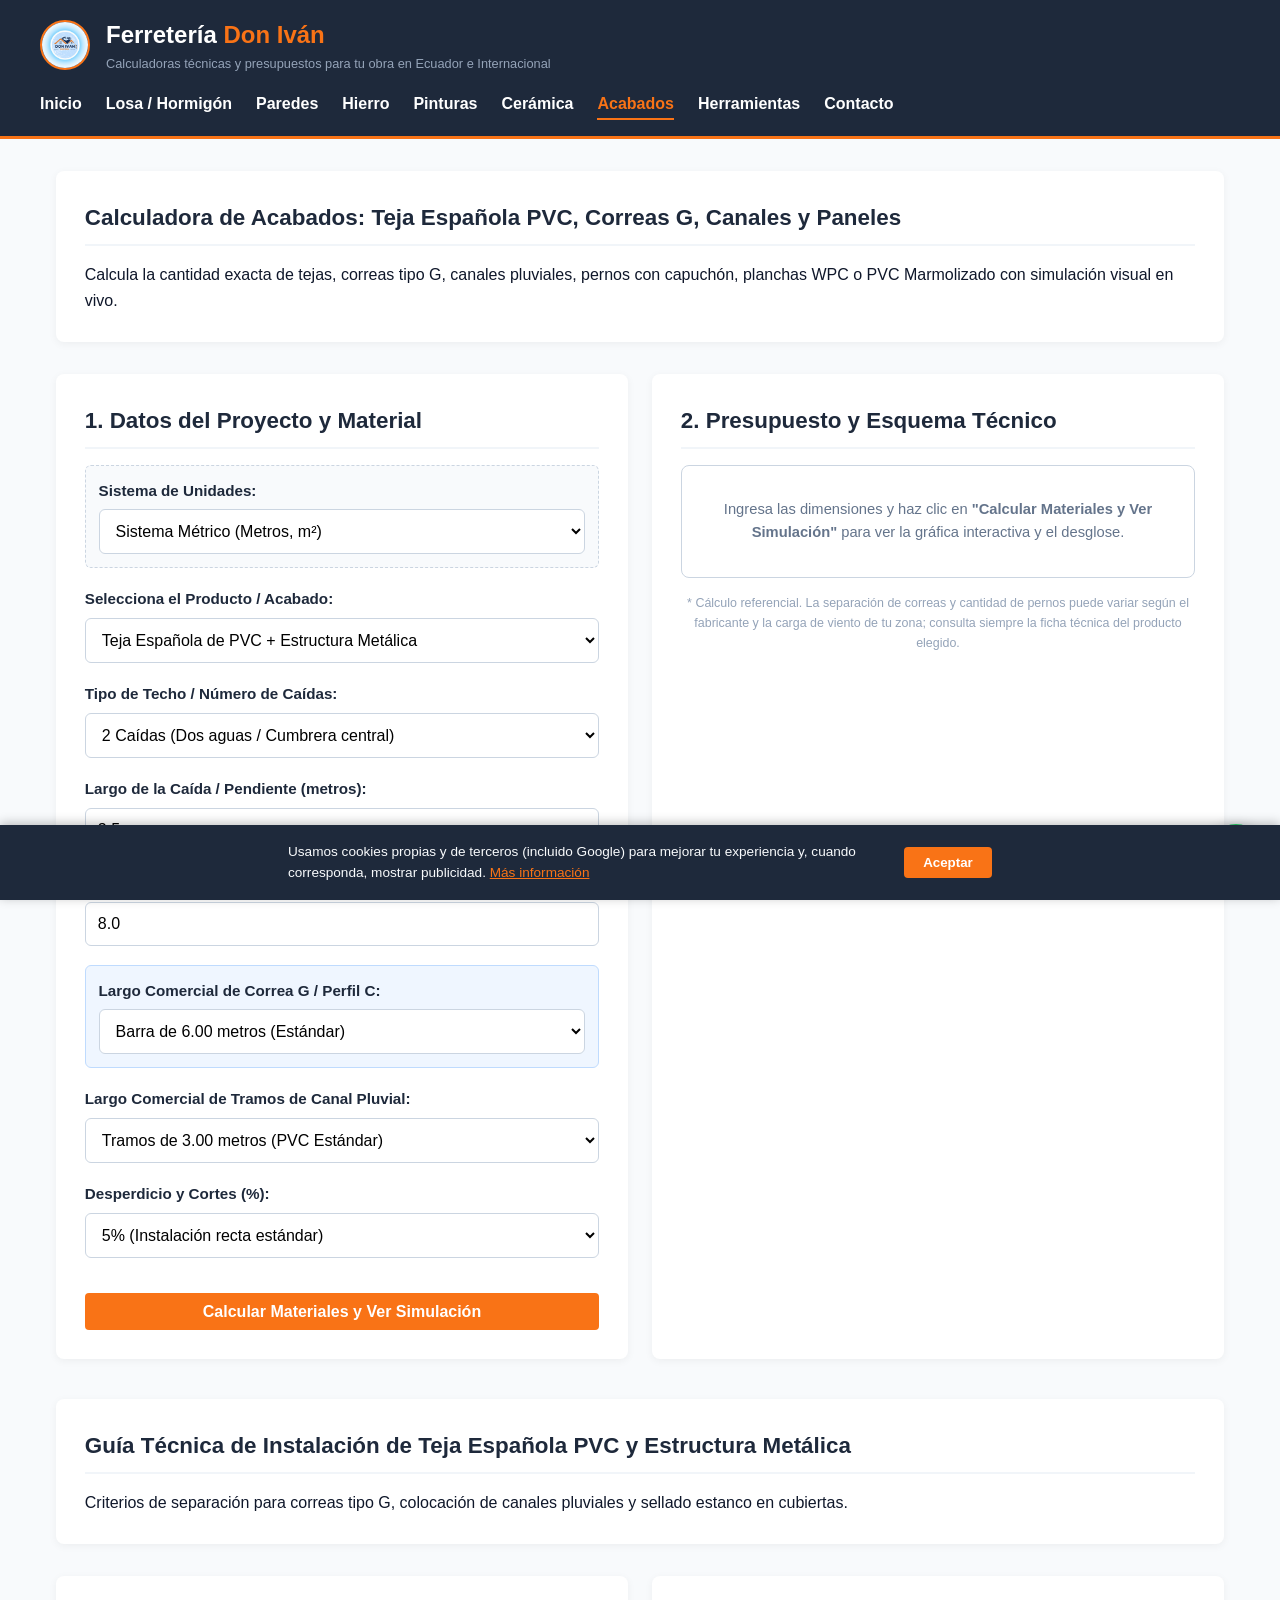
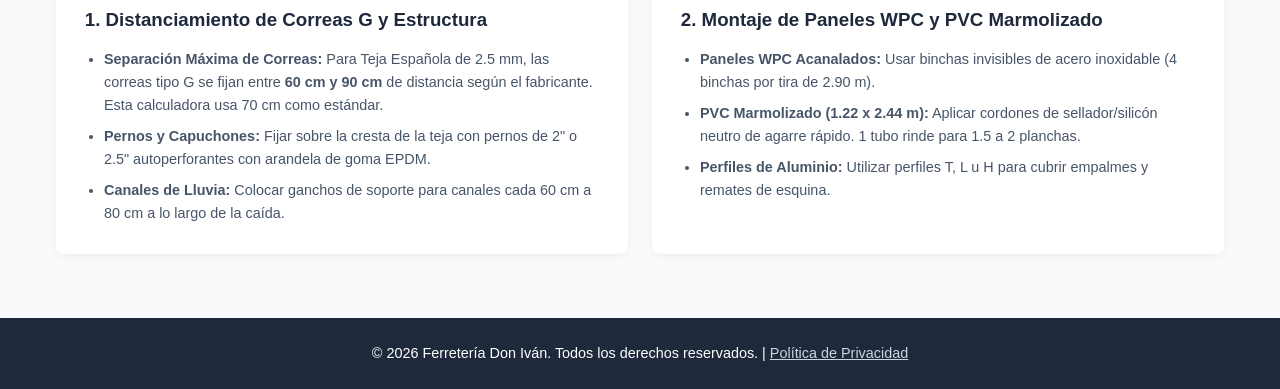
<file: acabados.html>
<!doctype html>
<html lang="es">
  <head>
    <meta charset="UTF-8" />
    <meta name="viewport" content="width=device-width, initial-scale=1.0" />
    <title>
      Calculadora de Acabados de Lujo y Tejas PVC | Ferretería Don Iván
    </title>
    <meta
      name="description"
      content="Calcula gratis tejas españolas de PVC, correas G, pernos y canales pluviales, o paneles WPC y PVC marmolizado, con simulación visual del techo."
    />
    <link rel="icon" type="image/x-icon" href="IMAGENES/favicon.ico" />
    <link
      rel="icon"
      type="image/png"
      sizes="32x32"
      href="IMAGENES/favicon-32.png"
    />
    <link rel="apple-touch-icon" href="IMAGENES/apple-touch-icon.png" />
    <link rel="stylesheet" href="styles.css" />
  </head>
  <body>
    <!-- ENCABEZADO Y NAVEGACIÓN -->
    <header>
      <div class="header-container">
        <div class="brand-box">
          <img
            src="IMAGENES/LOGO_FERRETERIA.png"
            alt="Ferretería Don Iván Logo"
            class="logo-img"
            onerror="this.src = 'IMAGENES/LOGO_FERRETERIA.jpg'"
          />
          <div class="brand-text">
            <h1>Ferretería <span>Don Iván</span></h1>
            <p>
              Calculadoras técnicas y presupuestos para tu obra en Ecuador e
              Internacional
            </p>
          </div>
        </div>
        <nav>
          <a href="index.html">Inicio</a>
          <a href="cemento.html">Losa / Hormigón</a>
          <a href="bloques.html">Paredes</a>
          <a href="hierro.html">Hierro</a>
          <a href="pinturas.html">Pinturas</a>
          <a href="ceramica.html">Cerámica</a>
          <a href="acabados.html" class="active">Acabados</a>
          <a href="herramientas.html">Herramientas</a>
          <a href="contacto.html">Contacto</a>
        </nav>
      </div>
    </header>

    <main class="container">
      <div class="card">
        <h2>
          Calculadora de Acabados: Teja Española PVC, Correas G, Canales y
          Paneles
        </h2>
        <p>
          Calcula la cantidad exacta de tejas, correas tipo G, canales
          pluviales, pernos con capuchón, planchas WPC o PVC Marmolizado con
          simulación visual en vivo.
        </p>
      </div>

      <div class="grid-2">
        <!-- FORMULARIO DE ENTRADA -->
        <section class="card" style="margin-bottom: 0">
          <h2>1. Datos del Proyecto y Material</h2>

          <form
            id="calc-acabados-form"
            onsubmit="
              event.preventDefault();
              calcularAcabados();
            "
          >
            <div
              class="form-group"
              style="
                background: #f8fafc;
                padding: 0.8rem;
                border-radius: 6px;
                border: 1px dashed #cbd5e1;
              "
            >
              <label for="sistema-unidades"
                ><strong>Sistema de Unidades:</strong></label
              >
              <select
                id="sistema-unidades"
                onchange="cambiarUnidadesAcabados()"
              >
                <option value="metrico" selected>
                  Sistema Métrico (Metros, m²)
                </option>
                <option value="imperial">
                  Sistema Imperial (Pies / Feet, sq ft)
                </option>
              </select>
            </div>

            <div class="form-group">
              <label for="tipo-acabado"
                >Selecciona el Producto / Acabado:</label
              >
              <select id="tipo-acabado" onchange="cambiarFormularioAcabados()">
                <option value="teja_pvc" selected>
                  Teja Española de PVC + Estructura Metálica
                </option>
                <option value="wpc_panel">
                  Paneles WPC Acanalados (Paredes Interiores / Exteriores)
                </option>
                <option value="pvc_marmol">
                  Paneles de PVC Marmolizado (1.22 x 2.44 m)
                </option>
              </select>
            </div>

            <!-- OPCIONES ESPECÍFICAS DE TEJA Y ESTRUCTURA G -->
            <div id="seccion-teja">
              <div class="form-group">
                <label for="teja-caidas"
                  >Tipo de Techo / Número de Caídas:</label
                >
                <select id="teja-caidas">
                  <option value="1">1 Caída (Un solo agua)</option>
                  <option value="2" selected>
                    2 Caídas (Dos aguas / Cumbrera central)
                  </option>
                  <option value="4">4 Caídas / Múltiples faldas</option>
                </select>
              </div>

              <div class="form-group">
                <label for="teja-largo-caida" id="label-largo-caida"
                  >Largo de la Caída / Pendiente (metros):</label
                >
                <input
                  type="number"
                  id="teja-largo-caida"
                  step="0.1"
                  min="0.5"
                  placeholder="Ej: 3.50 m"
                  value="3.5"
                />
              </div>

              <div class="form-group">
                <label for="teja-ancho-techo" id="label-ancho-techo"
                  >Ancho Total del Techo / Fachada (metros):</label
                >
                <input
                  type="number"
                  id="teja-ancho-techo"
                  step="0.1"
                  min="0.5"
                  placeholder="Ej: 8.00 m"
                  value="8.0"
                />
              </div>

              <div
                class="form-group"
                style="
                  background: #eff6ff;
                  padding: 0.8rem;
                  border-radius: 6px;
                  border: 1px solid #bfdbfe;
                "
              >
                <label for="largo-correa-g"
                  ><strong
                    >Largo Comercial de Correa G / Perfil C:</strong
                  ></label
                >
                <select id="largo-correa-g">
                  <option value="6" selected>
                    Barra de 6.00 metros (Estándar)
                  </option>
                  <option value="5">Barra de 5.00 metros</option>
                  <option value="4">Barra de 4.00 metros</option>
                  <option value="3">Barra de 3.00 metros</option>
                </select>
              </div>

              <div class="form-group">
                <label for="largo-canal-agua"
                  >Largo Comercial de Tramos de Canal Pluvial:</label
                >
                <select id="largo-canal-agua">
                  <option value="3" selected>
                    Tramos de 3.00 metros (PVC Estándar)
                  </option>
                  <option value="4">Tramos de 4.00 metros</option>
                  <option value="6">
                    Tramos de 6.00 metros (Metálico Continuo)
                  </option>
                </select>
              </div>
            </div>

            <!-- OPCIONES ESPECÍFICAS DE WPC Y MARMOL -->
            <div id="seccion-paneles" style="display: none">
              <div class="form-group">
                <label for="area-acabado" id="label-area-acabado"
                  >Área Total a Revestir (m²):</label
                >
                <input
                  type="number"
                  id="area-acabado"
                  step="0.1"
                  min="0.1"
                  placeholder="Ej: 25.00"
                />
              </div>
            </div>

            <div class="form-group">
              <label for="desperdicio">Desperdicio y Cortes (%):</label>
              <select id="desperdicio">
                <option value="0.05" selected>
                  5% (Instalación recta estándar)
                </option>
                <option value="0.08">
                  8% (Techos inclinados con caídas múltiples)
                </option>
                <option value="0.10">10% (Cortes continuos en esquinas)</option>
              </select>
            </div>

            <button
              type="submit"
              class="btn-primary"
              style="
                width: 100%;
                cursor: pointer;
                border: none;
                font-size: 1rem;
              "
            >
              Calcular Materiales y Ver Simulación
            </button>
          </form>
        </section>

        <!-- RESULTADOS Y SIMULACIÓN VISUAL -->
        <section class="card" style="margin-bottom: 0">
          <h2>2. Presupuesto y Esquema Técnico</h2>

          <div
            id="resultado-box"
            class="info-box"
            style="
              background-color: var(--blanco);
              border: 1px solid #cbd5e1;
              text-align: center;
              padding: 2rem 1rem;
            "
          >
            <p style="color: #64748b">
              Ingresa las dimensiones y haz clic en
              <strong>"Calcular Materiales y Ver Simulación"</strong> para ver
              la gráfica interactiva y el desglose.
            </p>
          </div>

          <p
            style="
              font-size: 0.78rem;
              color: #94a3b8;
              margin-top: 1rem;
              text-align: center;
            "
          >
            * Cálculo referencial. La separación de correas y cantidad de pernos
            puede variar según el fabricante y la carga de viento de tu zona;
            consulta siempre la ficha técnica del producto elegido.
          </p>

          <!-- CONTENEDOR DEL SIMULADOR TÉCNICO VISUAL -->
          <div
            id="simulador-container"
            style="
              display: none;
              margin-top: 1.2rem;
              background: #0f172a;
              padding: 1rem;
              border-radius: 8px;
              text-align: center;
            "
          >
            <h4
              style="color: #f8fafc; margin-bottom: 0.5rem; font-size: 0.95rem"
            >
              Esquema de Instalación (Corte Transversal)
            </h4>
            <canvas
              id="canvas-simulador"
              width="400"
              height="200"
              style="
                background: #1e293b;
                border-radius: 6px;
                max-width: 100%;
                height: auto;
              "
            ></canvas>
            <p
              id="leyenda-simulador"
              style="color: #94a3b8; font-size: 0.78rem; margin-top: 0.5rem"
            ></p>
          </div>

          <div
            id="btn-cotizar-container"
            style="display: none; margin-top: 1.5rem"
          >
            <a
              id="whatsapp-link"
              href="#"
              target="_blank"
              class="btn-primary"
              style="
                background-color: #25d366;
                display: flex;
                align-items: center;
                justify-content: center;
                gap: 0.5rem;
                text-decoration: none;
              "
            >
              <svg
                width="20"
                height="20"
                fill="currentColor"
                viewBox="0 0 24 24"
              >
                <path
                  d="M.057 24l1.687-6.163c-1.041-1.804-1.588-3.849-1.587-5.946.003-6.556 5.338-11.891 11.893-11.891 3.181.001 6.167 1.24 8.413 3.488 2.245 2.248 3.481 5.236 3.48 8.414-.003 6.557-5.338 11.892-11.893 11.892-1.99-.001-3.951-.5-5.688-1.448l-6.305 1.654zm6.597-3.807c1.676.995 3.276 1.591 5.392 1.592 5.448 0 9.886-4.434 9.889-9.885.002-5.462-4.415-9.89-9.881-9.892-5.452 0-9.887 4.434-9.889 9.884-.001 2.225.651 3.891 1.746 5.634l-.999 3.648 3.742-.981zm11.387-5.464c-.074-.124-.272-.198-.57-.347-.297-.149-1.758-.868-2.031-.967-.272-.099-.47-.149-.669.149-.198.297-.768.967-.941 1.165-.173.198-.347.223-.644.074-.297-.149-1.255-.462-2.39-1.475-.883-.788-1.48-1.761-1.653-2.059-.173-.297-.018-.458.13-.606.134-.133.297-.347.446-.521.151-.172.2-.296.3-.495.099-.198.05-.372-.025-.521-.075-.148-.669-1.611-.916-2.206-.242-.579-.487-.501-.669-.51l-.57-.01c-.198 0-.52.074-.792.372s-1.04 1.016-1.04 2.479 1.065 2.876 1.213 3.074c.149.198 2.095 3.2 5.076 4.487.709.306 1.263.489 1.694.626.712.226 1.36.194 1.872.118.571-.085 1.758-.719 2.006-1.413.248-.695.248-1.29.173-1.414z"
                />
              </svg>
              Pedir Cotación por WhatsApp
            </a>
          </div>
        </section>
      </div>

      <!-- GUÍA TÉCNICA E INFORMATIVA -->
      <section style="margin-top: 2.5rem">
        <div class="card">
          <h2>
            Guía Técnica de Instalación de Teja Española PVC y Estructura
            Metálica
          </h2>
          <p>
            Criterios de separación para correas tipo G, colocación de canales
            pluviales y sellado estanco en cubiertas.
          </p>
        </div>

        <div class="grid-2">
          <article class="card">
            <h3 style="color: var(--azul-marino); margin-bottom: 0.8rem">
              1. Distanciamiento de Correas G y Estructura
            </h3>
            <ul
              style="
                padding-left: 1.2rem;
                font-size: 0.9rem;
                color: #475569;
                line-height: 1.6;
              "
            >
              <li style="margin-bottom: 0.5rem">
                <strong>Separación Máxima de Correas:</strong> Para Teja
                Española de 2.5 mm, las correas tipo G se fijan entre
                <strong>60 cm y 90 cm</strong> de distancia según el fabricante.
                Esta calculadora usa 70 cm como estándar.
              </li>
              <li style="margin-bottom: 0.5rem">
                <strong>Pernos y Capuchones:</strong> Fijar sobre la cresta de
                la teja con pernos de 2" o 2.5" autoperforantes con arandela de
                goma EPDM.
              </li>
              <li>
                <strong>Canales de Lluvia:</strong> Colocar ganchos de soporte
                para canales cada 60 cm a 80 cm a lo largo de la caída.
              </li>
            </ul>
          </article>

          <article class="card">
            <h3 style="color: var(--azul-marino); margin-bottom: 0.8rem">
              2. Montaje de Paneles WPC y PVC Marmolizado
            </h3>
            <ul
              style="
                padding-left: 1.2rem;
                font-size: 0.9rem;
                color: #475569;
                line-height: 1.6;
              "
            >
              <li style="margin-bottom: 0.5rem">
                <strong>Paneles WPC Acanalados:</strong> Usar binchas invisibles
                de acero inoxidable (4 binchas por tira de 2.90 m).
              </li>
              <li style="margin-bottom: 0.5rem">
                <strong>PVC Marmolizado (1.22 x 2.44 m):</strong> Aplicar
                cordones de sellador/silicón neutro de agarre rápido. 1 tubo
                rinde para 1.5 a 2 planchas.
              </li>
              <li>
                <strong>Perfiles de Aluminio:</strong> Utilizar perfiles T, L u
                H para cubrir empalmes y remates de esquina.
              </li>
            </ul>
          </article>
        </div>
      </section>
    </main>

    <footer>
      <p>
        &copy; 2026 Ferretería Don Iván. Todos los derechos reservados. |
        <a href="privacidad.html" style="color: #cbd5e1"
          >Política de Privacidad</a
        >
      </p>
    </footer>

    <!-- LÓGICA JAVASCRIPT Y DIBUJO DEL SIMULADOR -->
    <script>
      function cambiarUnidadesAcabados() {
        const sistema = document.getElementById("sistema-unidades").value;
        if (sistema === "imperial") {
          document.getElementById("label-largo-caida").innerText =
            "Largo de la Caída / Pendiente (Pies / Feet):";
          document.getElementById("label-ancho-techo").innerText =
            "Ancho Total del Techo (Pies / Feet):";
          document.getElementById("label-area-acabado").innerText =
            "Área Total a Revestir (Pies² / sq ft):";
        } else {
          document.getElementById("label-largo-caida").innerText =
            "Largo de la Caída / Pendiente (metros):";
          document.getElementById("label-ancho-techo").innerText =
            "Ancho Total del Techo (metros):";
          document.getElementById("label-area-acabado").innerText =
            "Área Total a Revestir (m²):";
        }
      }

      function cambiarFormularioAcabados() {
        const tipo = document.getElementById("tipo-acabado").value;
        document.getElementById("seccion-teja").style.display =
          tipo === "teja_pvc" ? "block" : "none";
        document.getElementById("seccion-paneles").style.display =
          tipo === "teja_pvc" ? "none" : "block";
      }

      function dibujarSimulacionTecho(
        caidas,
        numCorreas,
        largoCaidaM,
        anchoTechoM,
        nombreTeja,
        barrasCorreaG,
      ) {
        const canvas = document.getElementById("canvas-simulador");
        if (!canvas || !canvas.getContext) return;
        const ctx = canvas.getContext("2d");

        ctx.clearRect(0, 0, canvas.width, canvas.height);

        // Fondo
        ctx.fillStyle = "#1e293b";
        ctx.fillRect(0, 0, canvas.width, canvas.height);

        // Estructura según número de caídas
        ctx.lineWidth = 3;

        if (caidas === 1) {
          // Un solo agua
          const startX = 50,
            startY = 150,
            endX = 350,
            endY = 70;

          // Viga principal
          ctx.strokeStyle = "#64748b";
          ctx.beginPath();
          ctx.moveTo(startX, startY);
          ctx.lineTo(endX, endY);
          ctx.stroke();

          // Correas tipo G (líneas amarillas)
          ctx.strokeStyle = "#eab308";
          ctx.lineWidth = 4;
          for (let i = 0; i <= numCorreas; i++) {
            const ratio = i / numCorreas;
            const cx = startX + (endX - startX) * ratio;
            const cy = startY + (endY - startY) * ratio;
            ctx.beginPath();
            ctx.arc(cx, cy, 3, 0, Math.PI * 2);
            ctx.stroke();
          }

          // Teja de PVC (Línea naranja superior)
          ctx.strokeStyle = "#f97316";
          ctx.lineWidth = 5;
          ctx.beginPath();
          ctx.moveTo(startX, startY - 8);
          ctx.lineTo(endX, endY - 8);
          ctx.stroke();

          // Canal pluvial (Azul al final)
          ctx.fillStyle = "#3b82f6";
          ctx.fillRect(startX - 10, startY - 2, 12, 12);
        } else {
          // Dos aguas
          const startX = 40,
            startY = 150,
            peakX = 200,
            peakY = 50,
            endX = 360,
            endY = 150;

          // Vigas principales
          ctx.strokeStyle = "#64748b";
          ctx.beginPath();
          ctx.moveTo(startX, startY);
          ctx.lineTo(peakX, peakY);
          ctx.lineTo(endX, endY);
          ctx.stroke();

          // Correas tipo G
          ctx.strokeStyle = "#eab308";
          ctx.lineWidth = 4;
          const correasPorLado = Math.ceil(numCorreas / 2);

          for (let i = 0; i <= correasPorLado; i++) {
            const ratio = i / correasPorLado;
            // Izquierda
            ctx.beginPath();
            ctx.arc(
              startX + (peakX - startX) * ratio,
              startY + (peakY - startY) * ratio,
              3,
              0,
              Math.PI * 2,
            );
            ctx.stroke();
            // Derecha
            ctx.beginPath();
            ctx.arc(
              peakX + (endX - peakX) * ratio,
              peakY + (endY - peakY) * ratio,
              3,
              0,
              Math.PI * 2,
            );
            ctx.stroke();
          }

          // Teja PVC
          ctx.strokeStyle = "#f97316";
          ctx.lineWidth = 5;
          ctx.beginPath();
          ctx.moveTo(startX, startY - 8);
          ctx.lineTo(peakX, peakY - 8);
          ctx.lineTo(endX, endY - 8);
          ctx.stroke();

          // Cumbrera central
          ctx.fillStyle = "#dc2626";
          ctx.beginPath();
          ctx.arc(peakX, peakY - 8, 7, 0, Math.PI * 2);
          ctx.fill();

          // Canales pluviales en extremos
          ctx.fillStyle = "#3b82f6";
          ctx.fillRect(startX - 10, startY - 2, 10, 10);
          ctx.fillRect(endX, endY - 2, 10, 10);
        }

        document.getElementById("leyenda-simulador").innerHTML = `
          <span style="color:#f97316;">■ Teja Española</span> | 
          <span style="color:#eab308;">● ${numCorreas} Filas de Correas G (${barrasCorreaG} barras)</span> | 
          <span style="color:#3b82f6;">■ Canales Pluviales</span>
        `;
        document.getElementById("simulador-container").style.display = "block";
      }

      function calcularAcabados() {
        const sistema = document.getElementById("sistema-unidades").value;
        const tipoAcabado = document.getElementById("tipo-acabado").value;
        const desperdicio = parseFloat(
          document.getElementById("desperdicio").value,
        );

        const resultadoBox = document.getElementById("resultado-box");
        resultadoBox.style.backgroundColor = "var(--azul-claro)";
        resultadoBox.style.textAlign = "left";

        if (tipoAcabado === "teja_pvc") {
          const caidas = parseInt(document.getElementById("teja-caidas").value);
          const largoVal = parseFloat(
            document.getElementById("teja-largo-caida").value,
          );
          const anchoVal = parseFloat(
            document.getElementById("teja-ancho-techo").value,
          );
          const largoCorreaGVal = parseFloat(
            document.getElementById("largo-correa-g").value,
          );
          const largoCanalVal = parseFloat(
            document.getElementById("largo-canal-agua").value,
          );

          if (
            isNaN(largoVal) ||
            isNaN(anchoVal) ||
            largoVal <= 0 ||
            anchoVal <= 0
          ) {
            alert("Por favor ingresa un largo y ancho válidos para el techo.");
            return;
          }

          const largoM = sistema === "imperial" ? largoVal * 0.3048 : largoVal;
          const anchoM = sistema === "imperial" ? anchoVal * 0.3048 : anchoVal;

          const areaTechoM2 = largoM * anchoM * caidas;
          const areaConDespM2 = areaTechoM2 * (1 + desperdicio);

          // Cálculo de Tejas
          const filasTejasAncho = Math.ceil(anchoM / 0.96);
          let largoTejaRecomendadaM = 3.8;
          let nombreLargo = "3.80 metros";

          if (largoM <= 2.2) {
            largoTejaRecomendadaM = 2.3;
            nombreLargo = "2.30 metros";
          } else if (largoM <= 2.95) {
            largoTejaRecomendadaM = 3.05;
            nombreLargo = "3.05 metros";
          } else if (largoM <= 3.7) {
            largoTejaRecomendadaM = 3.8;
            nombreLargo = "3.80 metros";
          } else if (largoM <= 5.7) {
            largoTejaRecomendadaM = 5.8;
            nombreLargo = "5.80 metros";
          } else {
            largoTejaRecomendadaM = 3.05;
            nombreLargo = "3.05 metros (Traslape)";
          }

          const piezasPorFila = Math.ceil(
            largoM / (largoTejaRecomendadaM - 0.15),
          );
          const totalTejas = filasTejasAncho * piezasPorFila * caidas;

          // CÁLCULO DE ESTRUCTURA CORREAS TIPO G (Espaciamiento a 0.70m)
          const lineasCorreasPorCaida = Math.ceil(largoM / 0.7) + 1;
          const lineasCorreasTotales = lineasCorreasPorCaida * caidas;
          const metrosLinealesCorreaG = lineasCorreasTotales * anchoM;
          const barrasCorreaG = Math.ceil(
            metrosLinealesCorreaG / largoCorreaGVal,
          );

          // CÁLCULO DE CANALES DE AGUA Y TRAMOS
          const metrosCanalAgua = anchoM * (caidas === 1 ? 1 : 2);
          const tramosCanal = Math.ceil(metrosCanalAgua / largoCanalVal);

          // Pernos y Accesorios
          const pernosCapuchon = Math.ceil(areaConDespM2 * 4.5);
          const metrosCumbrera = caidas >= 2 ? Math.ceil(anchoM) : 0;

          const areaSqFt = (areaTechoM2 * 10.7639).toFixed(1);

          resultadoBox.innerHTML = `
            <div style="border-bottom: 2px solid #cbd5e1; padding-bottom: 0.8rem; margin-bottom: 1rem;">
              <p style="font-size: 0.85rem; color: #64748b; margin-bottom: 0.2rem;">Producto: <strong>Teja Española PVC + Estructura Metálica</strong></p>
              <p style="font-size: 1.1rem; color: var(--azul-marino); font-weight: bold;">
                Área del Techo: <span style="color: var(--naranja-ferretero);">${areaTechoM2.toFixed(2)} m²</span> / <span>${areaSqFt} sq ft</span>
              </p>
            </div>

            <h4 style="color: var(--azul-marino); margin-bottom: 0.8rem;">Materiales y Estructura Requeridos:</h4>
            <ul style="list-style: none; padding: 0;">
              <li style="padding: 0.5rem 0; border-bottom: 1px solid #e2e8f0; display: flex; justify-content: space-between;">
                <span><strong>Tejas PVC (Largo ${nombreLargo}):</strong></span>
                <strong style="color: var(--naranja-ferretero); font-size: 1.1rem;">${totalTejas} planchas</strong>
              </li>
              <li style="padding: 0.5rem 0; border-bottom: 1px solid #e2e8f0; display: flex; justify-content: space-between;">
                <span><strong>Correas Tipo G / Perfil C (Barras de ${largoCorreaGVal}m):</strong></span>
                <strong style="color: var(--naranja-ferretero); font-size: 1.1rem;">${barrasCorreaG} barras</strong>
              </li>
              <li style="padding: 0.5rem 0; border-bottom: 1px solid #e2e8f0; display: flex; justify-content: space-between;">
                <span><strong>Pernos Autoperforantes con Capuchón:</strong></span>
                <strong>${pernosCapuchon} unidades</strong>
              </li>
              <li style="padding: 0.5rem 0; border-bottom: 1px solid #e2e8f0; display: flex; justify-content: space-between;">
                <span><strong>Canal Pluvial (Tramos de ${largoCanalVal}m):</strong></span>
                <strong>${tramosCanal} tramos (~${metrosCanalAgua.toFixed(1)} m)</strong>
              </li>
              ${
                metrosCumbrera > 0
                  ? `
              <li style="padding: 0.5rem 0; display: flex; justify-content: space-between;">
                <span><strong>Cumbreras PVC articuladas:</strong></span>
                <strong>~ ${metrosCumbrera} metros de cumbrera</strong>
              </li>`
                  : ""
              }
            </ul>
          `;

          // Generar dibujo en el Simulador
          dibujarSimulacionTecho(
            caidas,
            lineasCorreasTotales,
            largoM,
            anchoM,
            nombreLargo,
            barrasCorreaG,
          );

          const mensajeWA = `Hola Ferretería Don Iván, deseo cotizar Teja Española PVC y Estructura:\n\n- Área Techo: ${areaTechoM2.toFixed(2)} m² (${areaSqFt} sq ft)\n- Tejas PVC (Largo ${nombreLargo}): ${totalTejas} planchas\n- Correas G (${largoCorreaGVal}m): ${barrasCorreaG} barras\n- Pernos capuchón: ${pernosCapuchon} uds\n- Canales pluviales (${largoCanalVal}m): ${tramosCanal} tramos`;
          const urlWA = `https://wa.me/593962888606?text=${encodeURIComponent(mensajeWA)}`;
          document.getElementById("whatsapp-link").href = urlWA;
        } else if (tipoAcabado === "wpc_panel") {
          document.getElementById("simulador-container").style.display = "none";
          const areaVal = parseFloat(
            document.getElementById("area-acabado").value,
          );
          if (isNaN(areaVal) || areaVal <= 0) {
            alert("Por favor ingresa un área válida.");
            return;
          }

          const areaM2 = sistema === "imperial" ? areaVal * 0.092903 : areaVal;
          const areaConDespM2 = areaM2 * (1 + desperdicio);

          const tirasWPC = Math.ceil(areaConDespM2 / 0.464);
          const binchasInox = Math.ceil(tirasWPC * 4);
          const tubosSilicon = Math.ceil(tirasWPC / 3);

          const areaSqFt = (areaM2 * 10.7639).toFixed(1);

          resultadoBox.innerHTML = `
            <div style="border-bottom: 2px solid #cbd5e1; padding-bottom: 0.8rem; margin-bottom: 1rem;">
              <p style="font-size: 0.85rem; color: #64748b; margin-bottom: 0.2rem;">Producto: <strong>Paneles WPC Acanalados (2.90 m x 16 cm)</strong></p>
              <p style="font-size: 1.1rem; color: var(--azul-marino); font-weight: bold;">
                Área a Revestir: <span style="color: var(--naranja-ferretero);">${areaM2.toFixed(2)} m²</span> / <span>${areaSqFt} sq ft</span>
              </p>
            </div>

            <h4 style="color: var(--azul-marino); margin-bottom: 0.8rem;">Materiales Requeridos:</h4>
            <ul style="list-style: none; padding: 0;">
              <li style="padding: 0.5rem 0; border-bottom: 1px solid #e2e8f0; display: flex; justify-content: space-between;">
                <span><strong>Tiras de Panel WPC (2.90 m):</strong></span>
                <strong style="color: var(--naranja-ferretero); font-size: 1.1rem;">${tirasWPC} tiras</strong>
              </li>
              <li style="padding: 0.5rem 0; border-bottom: 1px solid #e2e8f0; display: flex; justify-content: space-between;">
                <span><strong>Binchas / Grapas Inox de Fijación:</strong></span>
                <strong>${binchasInox} unidades</strong>
              </li>
              <li style="padding: 0.5rem 0; display: flex; justify-content: space-between;">
                <span><strong>Pegamento Poliuretano / Silicón Neutro:</strong></span>
                <strong>${tubosSilicon} tubos</strong>
              </li>
            </ul>
          `;

          const mensajeWA = `Hola Ferretería Don Iván, deseo cotizar Panel WPC Acanalado:\n\n- Área: ${areaM2.toFixed(2)} m²\n- Tiras WPC (2.90m): ${tirasWPC} unidades\n- Binchas inox: ${binchasInox} uds\n- Silicón pegamento: ${tubosSilicon} tubos`;
          const urlWA = `https://wa.me/593962888606?text=${encodeURIComponent(mensajeWA)}`;
          document.getElementById("whatsapp-link").href = urlWA;
        } else if (tipoAcabado === "pvc_marmol") {
          document.getElementById("simulador-container").style.display = "none";
          const areaVal = parseFloat(
            document.getElementById("area-acabado").value,
          );
          if (isNaN(areaVal) || areaVal <= 0) {
            alert("Por favor ingresa un área válida.");
            return;
          }

          const areaM2 = sistema === "imperial" ? areaVal * 0.092903 : areaVal;
          const areaConDespM2 = areaM2 * (1 + desperdicio);

          const planchasMarmol = Math.ceil(areaConDespM2 / 2.9768);
          const tubosSilicon = Math.ceil(planchasMarmol / 1.5);
          const perfilesT = Math.ceil(planchasMarmol * 0.8);

          const areaSqFt = (areaM2 * 10.7639).toFixed(1);

          resultadoBox.innerHTML = `
            <div style="border-bottom: 2px solid #cbd5e1; padding-bottom: 0.8rem; margin-bottom: 1rem;">
              <p style="font-size: 0.85rem; color: #64748b; margin-bottom: 0.2rem;">Producto: <strong>PVC Marmolizado (1.22 m x 2.44 m)</strong></p>
              <p style="font-size: 1.1rem; color: var(--azul-marino); font-weight: bold;">
                Área a Revestir: <span style="color: var(--naranja-ferretero);">${areaM2.toFixed(2)} m²</span> / <span>${areaSqFt} sq ft</span>
              </p>
            </div>

            <h4 style="color: var(--azul-marino); margin-bottom: 0.8rem;">Materiales Requeridos:</h4>
            <ul style="list-style: none; padding: 0;">
              <li style="padding: 0.5rem 0; border-bottom: 1px solid #e2e8f0; display: flex; justify-content: space-between;">
                <span><strong>Planchas PVC Marmolizado (1.22 x 2.44 m):</strong></span>
                <strong style="color: var(--naranja-ferretero); font-size: 1.1rem;">${planchasMarmol} planchas</strong>
              </li>
              <li style="padding: 0.5rem 0; border-bottom: 1px solid #e2e8f0; display: flex; justify-content: space-between;">
                <span><strong>Pegamento Agarre Rápido / Silicón:</strong></span>
                <strong>${tubosSilicon} tubos</strong>
              </li>
              <li style="padding: 0.5rem 0; display: flex; justify-content: space-between;">
                <span><strong>Perfiles de Unió o Remate de Aluminio:</strong></span>
                <strong>~ ${perfilesT} perfiles</strong>
              </li>
            </ul>
          `;

          const mensajeWA = `Hola Ferretería Don Iván, deseo cotizar PVC Marmolizado:\n\n- Área: ${areaM2.toFixed(2)} m²\n- Planchas 1.22x2.44m: ${planchasMarmol} planchas\n- Silicón pegamento: ${tubosSilicon} tubos\n- Perfiles aluminio: ${perfilesT} unidades`;
          const urlWA = `https://wa.me/593962888606?text=${encodeURIComponent(mensajeWA)}`;
          document.getElementById("whatsapp-link").href = urlWA;
        }

        document.getElementById("btn-cotizar-container").style.display =
          "block";
      }
    </script>
    <script src="script.js"></script>
  </body>
</html>
</file>
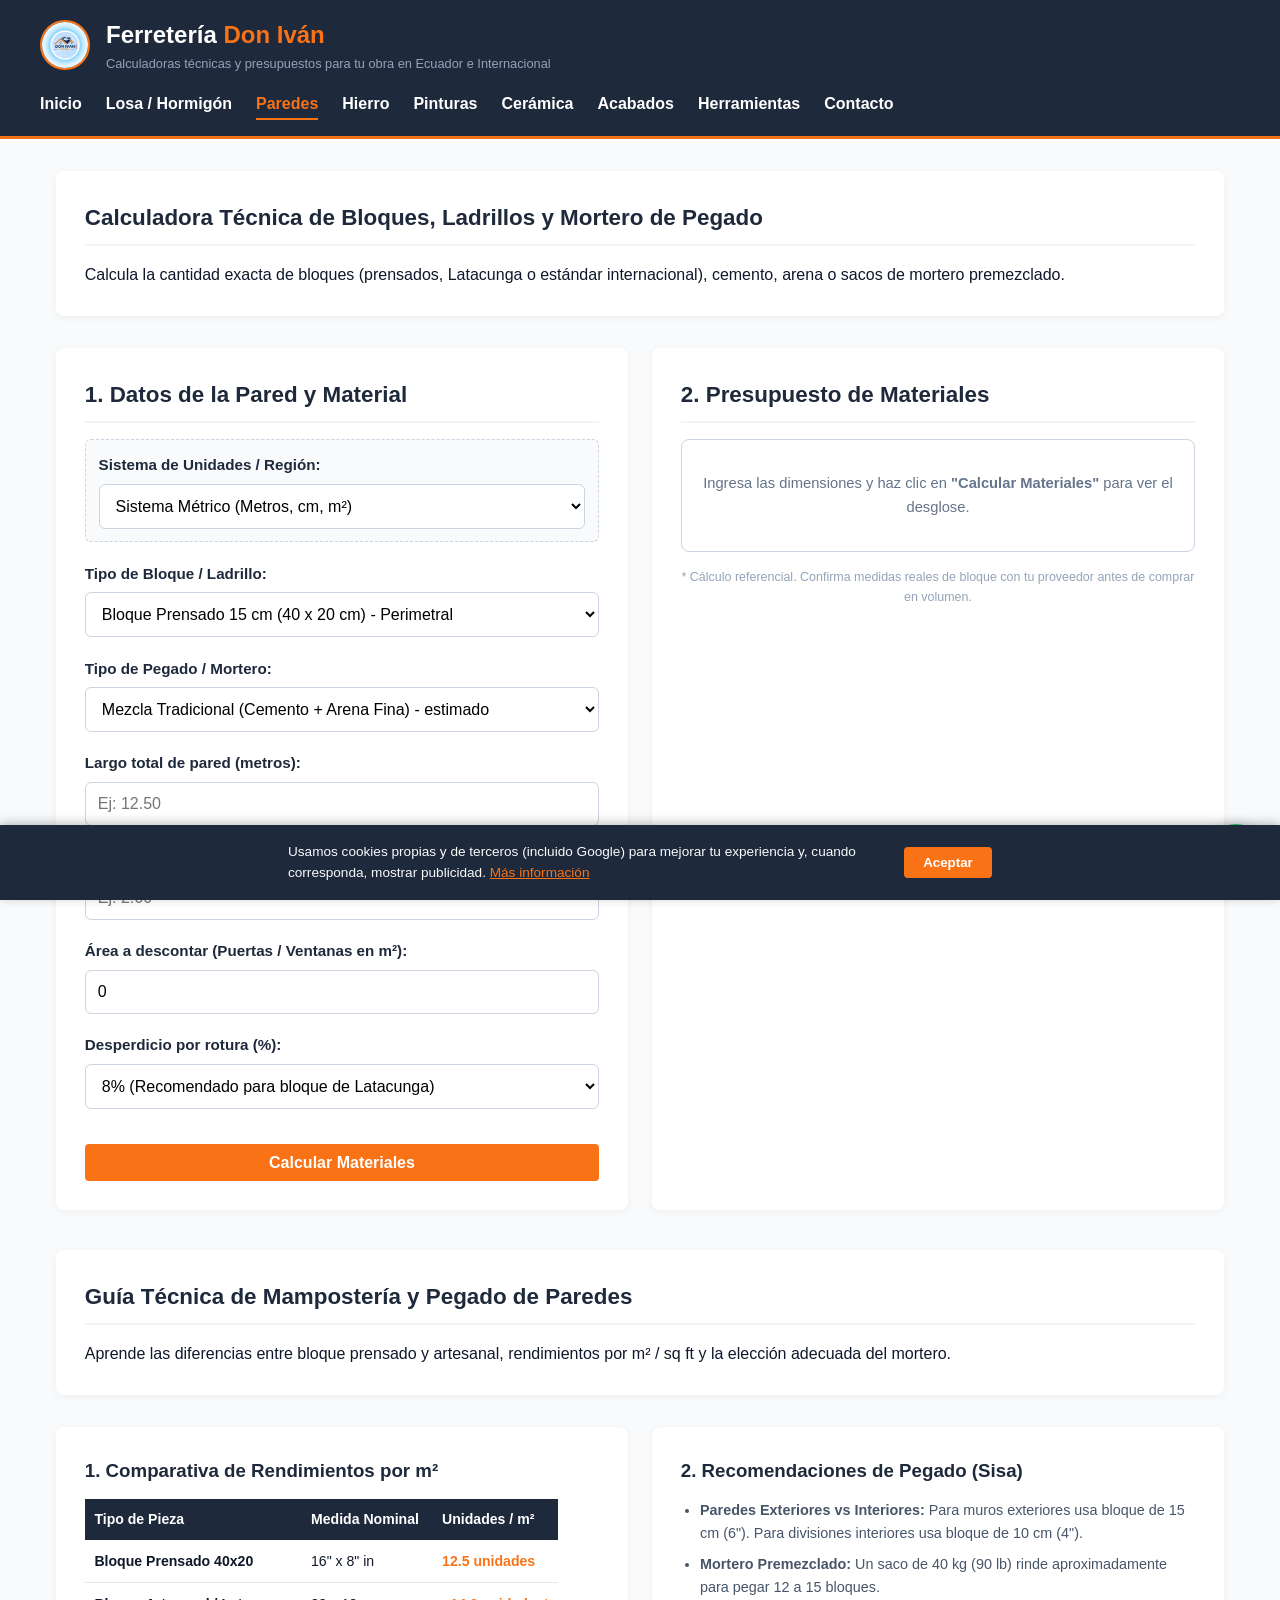
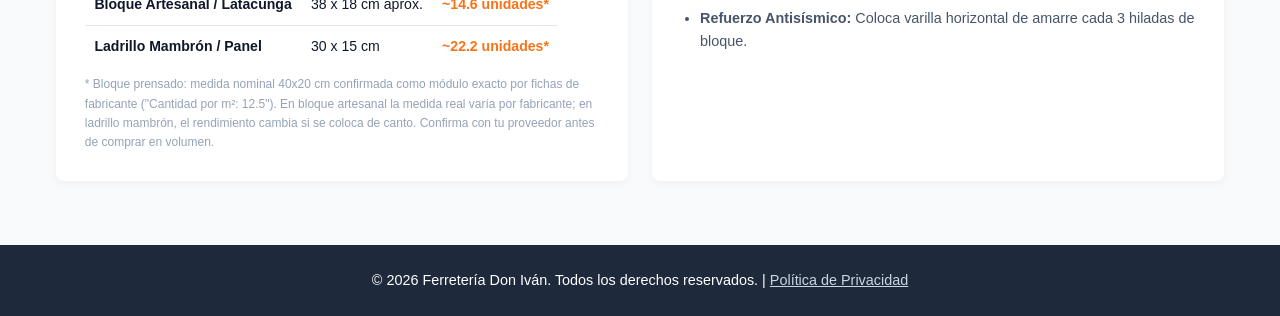
<file: bloques.html>
<!doctype html>
<html lang="es">
  <head>
    <meta charset="UTF-8" />
    <meta name="viewport" content="width=device-width, initial-scale=1.0" />
    <title>Calculadora de Bloques y Paredes | Ferretería Don Iván</title>
    <meta
      name="description"
      content="Calcula gratis la cantidad de bloques, ladrillos y mortero de pegado para tu pared en Ecuador. Métrico e imperial, con desglose de materiales."
    />
    <link rel="icon" type="image/x-icon" href="IMAGENES/favicon.ico" />
    <link
      rel="icon"
      type="image/png"
      sizes="32x32"
      href="IMAGENES/favicon-32.png"
    />
    <link rel="apple-touch-icon" href="IMAGENES/apple-touch-icon.png" />
    <link rel="stylesheet" href="styles.css" />
  </head>
  <body>
    <header>
      <div class="header-container">
        <div class="brand-box">
          <img
            src="IMAGENES/LOGO_FERRETERIA.png"
            alt="Ferretería Don Iván Logo"
            class="logo-img"
            onerror="this.src = 'IMAGENES/LOGO_FERRETERIA.jpg'"
          />
          <div class="brand-text">
            <h1>Ferretería <span>Don Iván</span></h1>
            <p>
              Calculadoras técnicas y presupuestos para tu obra en Ecuador e
              Internacional
            </p>
          </div>
        </div>
        <nav>
          <a href="index.html">Inicio</a>
          <a href="cemento.html">Losa / Hormigón</a>
          <a href="bloques.html" class="active">Paredes</a>
          <a href="hierro.html">Hierro</a>
          <a href="pinturas.html">Pinturas</a>
          <a href="ceramica.html">Cerámica</a>
          <a href="acabados.html">Acabados</a>
          <a href="herramientas.html">Herramientas</a>
          <a href="contacto.html">Contacto</a>
        </nav>
      </div>
    </header>

    <main class="container">
      <div class="card">
        <h2>Calculadora Técnica de Bloques, Ladrillos y Mortero de Pegado</h2>
        <p>
          Calcula la cantidad exacta de bloques (prensados, Latacunga o estándar
          internacional), cemento, arena o sacos de mortero premezclado.
        </p>
      </div>

      <div class="grid-2">
        <section class="card" style="margin-bottom: 0">
          <h2>1. Datos de la Pared y Material</h2>

          <form
            id="calc-bloques-form"
            onsubmit="
              event.preventDefault();
              calcularPared();
            "
          >
            <div
              class="form-group"
              style="
                background: #f8fafc;
                padding: 0.8rem;
                border-radius: 6px;
                border: 1px dashed #cbd5e1;
              "
            >
              <label for="sistema-unidades"
                ><strong>Sistema de Unidades / Región:</strong></label
              >
              <select
                id="sistema-unidades"
                onchange="cambiarSistemaUnidadesBloques()"
              >
                <option value="metrico" selected>
                  Sistema Métrico (Metros, cm, m²)
                </option>
                <option value="imperial">
                  Sistema Imperial (Pies / Feet, Pulgadas, sq ft)
                </option>
              </select>
            </div>

            <div class="form-group">
              <label for="tipo-bloque">Tipo de Bloque / Ladrillo:</label>
              <select id="tipo-bloque" onchange="evaluarTipoBloque()">
                <option value="prensado15">
                  Bloque Prensado 15 cm (40 x 20 cm) - Perimetral
                </option>
                <option value="prensado10">
                  Bloque Prensado 10 cm (40 x 20 cm) - Divisorio
                </option>
                <option value="latacunga15">
                  Bloque Tipo Latacunga/Artesanal 15 cm (~38 x 18 cm)
                </option>
                <option value="latacunga10">
                  Bloque Tipo Latacunga/Artesanal 10 cm (~38 x 18 cm)
                </option>
                <option value="ladrillo">
                  Ladrillo Mambrón / Panel (30 x 15 cm)
                </option>
                <option value="personalizado">
                  -- Ingresar Medidas Personalizadas --
                </option>
              </select>
            </div>

            <div
              id="campos-custom"
              style="
                display: none;
                background: #f8fafc;
                padding: 0.8rem;
                border-radius: 6px;
                margin-bottom: 1rem;
                border: 1px dashed #cbd5e1;
              "
            >
              <div class="form-group">
                <label for="custom-largo" id="label-cust-largo"
                  >Largo del bloque (cm):</label
                >
                <input
                  type="number"
                  id="custom-largo"
                  placeholder="Ej: 37 o 16 in"
                />
              </div>
              <div class="form-group">
                <label for="custom-alto" id="label-cust-alto"
                  >Alto del bloque (cm):</label
                >
                <input
                  type="number"
                  id="custom-alto"
                  placeholder="Ej: 19 o 8 in"
                />
              </div>
              <div class="form-group">
                <label for="custom-ancho" id="label-cust-ancho"
                  >Ancho/Espesor del bloque (cm):</label
                >
                <input type="number" id="custom-ancho" placeholder="Ej: 12" />
              </div>
            </div>

            <div class="form-group">
              <label for="tipo-mortero">Tipo de Pegado / Mortero:</label>
              <select id="tipo-mortero">
                <option value="tradicional" selected>
                  Mezcla Tradicional (Cemento + Arena Fina) - estimado
                </option>
                <option value="intaco_gruesa">
                  Sacos Premezclados (Pegablock/Intaco 40kg) - más preciso
                </option>
              </select>
            </div>

            <div class="form-group">
              <label for="largo-pared" id="label-largo-pared"
                >Largo total de pared (metros):</label
              >
              <input
                type="number"
                id="largo-pared"
                step="0.01"
                min="0.1"
                placeholder="Ej: 12.50"
              />
            </div>

            <div class="form-group">
              <label for="alto-pared" id="label-alto-pared"
                >Alto de pared (metros):</label
              >
              <input
                type="number"
                id="alto-pared"
                step="0.01"
                min="0.1"
                placeholder="Ej: 2.60"
              />
            </div>

            <div class="form-group">
              <label for="descuento-puertas" id="label-desc-puertas"
                >Área a descontar (Puertas / Ventanas en m²):</label
              >
              <input
                type="number"
                id="descuento-puertas"
                step="0.01"
                min="0"
                value="0"
                placeholder="Ej: 3.5"
              />
            </div>

            <div class="form-group">
              <label for="desperdicio">Desperdicio por rotura (%):</label>
              <select id="desperdicio">
                <option value="0.05">5% (Bloque prensado de calidad)</option>
                <option value="0.08" selected>
                  8% (Recomendado para bloque de Latacunga)
                </option>
                <option value="0.10">
                  10% (Transporte largo / Cortes continuos)
                </option>
              </select>
            </div>

            <button
              type="submit"
              class="btn-primary"
              style="
                width: 100%;
                cursor: pointer;
                border: none;
                font-size: 1rem;
              "
            >
              Calcular Materiales
            </button>
          </form>
        </section>

        <section class="card" style="margin-bottom: 0">
          <h2>2. Presupuesto de Materiales</h2>

          <div
            id="resultado-box"
            class="info-box"
            style="
              background-color: var(--blanco);
              border: 1px solid #cbd5e1;
              text-align: center;
              padding: 2rem 1rem;
            "
          >
            <p style="color: #64748b">
              Ingresa las dimensiones y haz clic en
              <strong>"Calcular Materiales"</strong> para ver el desglose.
            </p>
          </div>

          <p
            style="
              font-size: 0.78rem;
              color: #94a3b8;
              margin-top: 1rem;
              text-align: center;
            "
          >
            * Cálculo referencial. Confirma medidas reales de bloque con tu
            proveedor antes de comprar en volumen.
          </p>

          <div
            id="btn-cotizar-container"
            style="display: none; margin-top: 1.5rem"
          >
            <a
              id="whatsapp-link"
              href="#"
              target="_blank"
              class="btn-primary"
              style="
                background-color: #25d366;
                display: flex;
                align-items: center;
                justify-content: center;
                gap: 0.5rem;
                text-decoration: none;
              "
            >
              <svg
                width="20"
                height="20"
                fill="currentColor"
                viewBox="0 0 24 24"
              >
                <path
                  d="M.057 24l1.687-6.163c-1.041-1.804-1.588-3.849-1.587-5.946.003-6.556 5.338-11.891 11.893-11.891 3.181.001 6.167 1.24 8.413 3.488 2.245 2.248 3.481 5.236 3.48 8.414-.003 6.557-5.338 11.892-11.893 11.892-1.99-.001-3.951-.5-5.688-1.448l-6.305 1.654zm6.597-3.807c1.676.995 3.276 1.591 5.392 1.592 5.448 0 9.886-4.434 9.889-9.885.002-5.462-4.415-9.89-9.881-9.892-5.452 0-9.887 4.434-9.889 9.884-.001 2.225.651 3.891 1.746 5.634l-.999 3.648 3.742-.981zm11.387-5.464c-.074-.124-.272-.198-.57-.347-.297-.149-1.758-.868-2.031-.967-.272-.099-.47-.149-.669.149-.198.297-.768.967-.941 1.165-.173.198-.347.223-.644.074-.297-.149-1.255-.462-2.39-1.475-.883-.788-1.48-1.761-1.653-2.059-.173-.297-.018-.458.13-.606.134-.133.297-.347.446-.521.151-.172.2-.296.3-.495.099-.198.05-.372-.025-.521-.075-.148-.669-1.611-.916-2.206-.242-.579-.487-.501-.669-.51l-.57-.01c-.198 0-.52.074-.792.372s-1.04 1.016-1.04 2.479 1.065 2.876 1.213 3.074c.149.198 2.095 3.2 5.076 4.487.709.306 1.263.489 1.694.626.712.226 1.36.194 1.872.118.571-.085 1.758-.719 2.006-1.413.248-.695.248-1.29.173-1.414z"
                />
              </svg>
              Pedir Cotación por WhatsApp
            </a>
          </div>
        </section>
      </div>

      <section style="margin-top: 2.5rem">
        <div class="card">
          <h2>Guía Técnica de Mampostería y Pegado de Paredes</h2>
          <p>
            Aprende las diferencias entre bloque prensado y artesanal,
            rendimientos por m² / sq ft y la elección adecuada del mortero.
          </p>
        </div>

        <div class="grid-2">
          <article class="card">
            <h3 style="color: var(--azul-marino); margin-bottom: 0.8rem">
              1. Comparativa de Rendimientos por m²
            </h3>
            <table
              style="
                width: 100%;
                border-collapse: collapse;
                font-size: 0.88rem;
                text-align: left;
              "
            >
              <thead>
                <tr style="background-color: var(--azul-marino); color: white">
                  <th style="padding: 0.6rem">Tipo de Pieza</th>
                  <th style="padding: 0.6rem">Medida Nominal</th>
                  <th style="padding: 0.6rem">Unidades / m²</th>
                </tr>
              </thead>
              <tbody>
                <tr style="border-bottom: 1px solid #e2e8f0">
                  <td style="padding: 0.6rem">
                    <strong>Bloque Prensado 40x20</strong>
                  </td>
                  <td style="padding: 0.6rem">16" x 8" in</td>
                  <td
                    style="
                      padding: 0.6rem;
                      color: var(--naranja-ferretero);
                      font-weight: bold;
                    "
                  >
                    12.5 unidades
                  </td>
                </tr>
                <tr style="border-bottom: 1px solid #e2e8f0">
                  <td style="padding: 0.6rem">
                    <strong>Bloque Artesanal / Latacunga</strong>
                  </td>
                  <td style="padding: 0.6rem">38 x 18 cm aprox.</td>
                  <td
                    style="
                      padding: 0.6rem;
                      color: var(--naranja-ferretero);
                      font-weight: bold;
                    "
                  >
                    ~14.6 unidades*
                  </td>
                </tr>
                <tr>
                  <td style="padding: 0.6rem">
                    <strong>Ladrillo Mambrón / Panel</strong>
                  </td>
                  <td style="padding: 0.6rem">30 x 15 cm</td>
                  <td
                    style="
                      padding: 0.6rem;
                      color: var(--naranja-ferretero);
                      font-weight: bold;
                    "
                  >
                    ~22.2 unidades*
                  </td>
                </tr>
              </tbody>
            </table>
            <p style="font-size: 0.75rem; color: #94a3b8; margin-top: 0.5rem">
              * Bloque prensado: medida nominal 40x20 cm confirmada como módulo
              exacto por fichas de fabricante ("Cantidad por m²: 12.5"). En
              bloque artesanal la medida real varía por fabricante; en ladrillo
              mambrón, el rendimiento cambia si se coloca de canto. Confirma con
              tu proveedor antes de comprar en volumen.
            </p>
          </article>

          <article class="card">
            <h3 style="color: var(--azul-marino); margin-bottom: 0.8rem">
              2. Recomendaciones de Pegado (Sisa)
            </h3>
            <ul
              style="
                padding-left: 1.2rem;
                font-size: 0.9rem;
                color: #475569;
                line-height: 1.6;
              "
            >
              <li style="margin-bottom: 0.5rem">
                <strong>Paredes Exteriores vs Interiores:</strong> Para muros
                exteriores usa bloque de 15 cm (6"). Para divisiones interiores
                usa bloque de 10 cm (4").
              </li>
              <li style="margin-bottom: 0.5rem">
                <strong>Mortero Premezclado:</strong> Un saco de 40 kg (90 lb)
                rinde aproximadamente para pegar 12 a 15 bloques.
              </li>
              <li>
                <strong>Refuerzo Antisísmico:</strong> Coloca varilla horizontal
                de amarre cada 3 hiladas de bloque.
              </li>
            </ul>
          </article>
        </div>
      </section>
    </main>

    <footer>
      <p>
        &copy; 2026 Ferretería Don Iván. Todos los derechos reservados. |
        <a href="privacidad.html" style="color: #cbd5e1"
          >Política de Privacidad</a
        >
      </p>
    </footer>

    <script>
      function cambiarSistemaUnidadesBloques() {
        const sistema = document.getElementById("sistema-unidades").value;
        if (sistema === "imperial") {
          document.getElementById("label-largo-pared").innerText =
            "Largo total de pared (Pies / Feet):";
          document.getElementById("label-alto-pared").innerText =
            "Alto de pared (Pies / Feet):";
          document.getElementById("label-desc-puertas").innerText =
            "Área a descontar (Pies² / sq ft):";
          document.getElementById("label-cust-largo").innerText =
            "Largo del bloque (Pulgadas / Inches):";
          document.getElementById("label-cust-alto").innerText =
            "Alto del bloque (Pulgadas / Inches):";
          document.getElementById("label-cust-ancho").innerText =
            "Ancho del bloque (Pulgadas / Inches):";
        } else {
          document.getElementById("label-largo-pared").innerText =
            "Largo total de pared (metros):";
          document.getElementById("label-alto-pared").innerText =
            "Alto de pared (metros):";
          document.getElementById("label-desc-puertas").innerText =
            "Área a descontar (Puertas / Ventanas en m²):";
          document.getElementById("label-cust-largo").innerText =
            "Largo del bloque (cm):";
          document.getElementById("label-cust-alto").innerText =
            "Alto del bloque (cm):";
          document.getElementById("label-cust-ancho").innerText =
            "Ancho/Espesor del bloque (cm):";
        }
      }

      function evaluarTipoBloque() {
        const tipo = document.getElementById("tipo-bloque").value;
        const camposCustom = document.getElementById("campos-custom");
        camposCustom.style.display =
          tipo === "personalizado" ? "block" : "none";
      }

      function calcularPared() {
        const sistema = document.getElementById("sistema-unidades").value;
        const tipo = document.getElementById("tipo-bloque").value;
        const tipoMortero = document.getElementById("tipo-mortero").value;
        const largoVal = parseFloat(
          document.getElementById("largo-pared").value,
        );
        const altoVal = parseFloat(document.getElementById("alto-pared").value);
        const descuentoVal =
          parseFloat(document.getElementById("descuento-puertas").value) || 0;
        const desperdicio = parseFloat(
          document.getElementById("desperdicio").value,
        );

        if (
          isNaN(largoVal) ||
          isNaN(altoVal) ||
          largoVal <= 0 ||
          altoVal <= 0
        ) {
          alert("Por favor ingresa un largo y alto válidos.");
          return;
        }

        let areaNetaM2 = 0;
        let areaBrutaM2 = 0;
        let descM2 = 0;

        if (sistema === "imperial") {
          areaBrutaM2 = largoVal * altoVal * 0.092903;
          descM2 = descuentoVal * 0.092903;
          areaNetaM2 = areaBrutaM2 - descM2;
        } else {
          areaBrutaM2 = largoVal * altoVal;
          descM2 = descuentoVal;
          areaNetaM2 = areaBrutaM2 - descM2;
        }

        if (areaNetaM2 <= 0) {
          alert(
            "El área a descontar no puede ser mayor o igual al área total.",
          );
          return;
        }

        let largoCm = 40;
        let altoCm = 20;
        let anchoCm = 15;
        let nombrePieza = "";
        let juntaCm = 0; // junta de pega; 0 cuando la medida nominal del
        // bloque ya representa el módulo exacto de 40x20 cm publicado por
        // fabricantes y distribuidores (confirmado: "Cantidad por m²: 12.5"
        // en fichas de bloque 40x20x10, 40x20x15 y 40x20x20)

        if (tipo === "prensado15") {
          largoCm = 40;
          altoCm = 20;
          anchoCm = 15;
          nombrePieza = "Bloque Prensado 15x20x40 cm (6x8x16 in)";
        } else if (tipo === "prensado10") {
          largoCm = 40;
          altoCm = 20;
          anchoCm = 10;
          nombrePieza = "Bloque Prensado 10x20x40 cm (4x8x16 in)";
        } else if (tipo === "latacunga15") {
          largoCm = 38;
          altoCm = 18;
          anchoCm = 15;
          nombrePieza = "Bloque Tipo Latacunga 15 cm (~38x18 cm)";
        } else if (tipo === "latacunga10") {
          largoCm = 38;
          altoCm = 18;
          anchoCm = 10;
          nombrePieza = "Bloque Tipo Latacunga 10 cm (~38x18 cm)";
        } else if (tipo === "ladrillo") {
          largoCm = 30;
          altoCm = 15;
          anchoCm = 10;
          nombrePieza = "Ladrillo Mambrón 10x15x30 cm";
        } else if (tipo === "personalizado") {
          const custL = parseFloat(
            document.getElementById("custom-largo").value,
          );
          const custH = parseFloat(
            document.getElementById("custom-alto").value,
          );
          const custW =
            parseFloat(document.getElementById("custom-ancho").value) || 12;

          if (isNaN(custL) || isNaN(custH) || custL <= 0 || custH <= 0) {
            alert("Por favor ingresa las medidas del bloque personalizado.");
            return;
          }

          if (sistema === "imperial") {
            largoCm = custL * 2.54;
            altoCm = custH * 2.54;
            anchoCm = custW * 2.54;
          } else {
            largoCm = custL;
            altoCm = custH;
            anchoCm = custW;
          }
          nombrePieza = `Bloque Personalizado (${largoCm.toFixed(1)}x${altoCm.toFixed(1)} cm)`;
        }

        // Las medidas nominales de bloque prensado (Pegablok IEC / Intaco
        // Ecuador) son la pieza física real; la junta de pega se suma
        // aparte (1.5 cm confirmado). Para bloque artesanal/ladrillo se usa
        // la medida externa directa (sin fuente oficial de junta).
        const largoEfectivoM = (largoCm + juntaCm) / 100;
        const altoEfectivoM = (altoCm + juntaCm) / 100;
        const unidadesPorM2 = 1 / (largoEfectivoM * altoEfectivoM);

        const totalPiezasTeorico = areaNetaM2 * unidadesPorM2;
        const totalPiezasConDesperdicio = Math.ceil(
          totalPiezasTeorico * (1 + desperdicio),
        );

        const factorEspesor = anchoCm / 15;

        // MORTERO PREMEZCLADO: basado en ficha técnica real (Bexel/Cemix
        // Pegablock), rendimiento ~9 kg mortero/m² para bloque estándar con
        // junta de 10-15mm = ~4.4 m² por saco de 40kg. Escalado por espesor
        // de bloque. El fabricante aclara que varía según junta/condiciones
        // de obra, por lo que se recomienda prueba en sitio.
        const rendimientoM2PorSaco40kg = 4.4 / factorEspesor;
        const areaConDesperdicio = areaNetaM2 * (1 + desperdicio);

        // MEZCLA TRADICIONAL: estimación volumétrica aproximada (aún sin
        // ficha técnica que la respalde con la misma certeza).
        const m3MorteroBase = 0.022 * factorEspesor;
        const volumenMorteroTotal = areaConDesperdicio * m3MorteroBase;

        let htmlMortero = "";
        let textoMorteroWA = "";

        if (tipoMortero === "intaco_gruesa") {
          const sacosIntaco = Math.ceil(
            areaConDesperdicio / rendimientoM2PorSaco40kg,
          );
          htmlMortero = `
          <li style="padding: 0.5rem 0; display: flex; justify-content: space-between;">
            <span><strong>Sacos Mortero Premezclado (40kg / 90lb):</strong></span>
            <strong style="color: var(--naranja-ferretero); font-size: 1.1rem;">${sacosIntaco} sacos</strong>
          </li>`;
          textoMorteroWA = `- Mortero Premezclado: ${sacosIntaco} sacos (40kg)`;
        } else {
          const sacosCemento = Math.ceil(volumenMorteroTotal * 7.5);
          const m3ArenaFina = (volumenMorteroTotal * 1.05).toFixed(2);
          htmlMortero = `
          <li style="padding: 0.5rem 0; border-bottom: 1px solid #e2e8f0; display: flex; justify-content: space-between;">
            <span><strong>Cemento para Mortero (50 kg):</strong></span>
            <strong>${sacosCemento} sacos</strong>
          </li>
          <li style="padding: 0.5rem 0; display: flex; justify-content: space-between;">
            <span><strong>Arena Fina / Cernida para pegado:</strong></span>
            <strong>${m3ArenaFina} m³ / ${(m3ArenaFina * 1.308).toFixed(2)} yd³</strong>
          </li>
          <li style="padding: 0.5rem 0; font-size: 0.75rem; color: #94a3b8;">
            Estimación aproximada. El rendimiento real varía según obra; se
            recomienda verificar con una prueba en sitio.
          </li>`;
          textoMorteroWA = `- Cemento pegado: ${sacosCemento} sacos\n- Arena Fina: ${m3ArenaFina} m³`;
        }

        const areaSqFt = (areaNetaM2 * 10.7639).toFixed(1);

        const resultadoBox = document.getElementById("resultado-box");
        resultadoBox.style.backgroundColor = "var(--azul-claro)";
        resultadoBox.style.textAlign = "left";

        resultadoBox.innerHTML = `
        <div style="border-bottom: 2px solid #cbd5e1; padding-bottom: 0.8rem; margin-bottom: 1rem;">
          <p style="font-size: 0.85rem; color: #64748b; margin-bottom: 0.2rem;">Material: <strong>${nombrePieza}</strong></p>
          <p style="font-size: 1.1rem; color: var(--azul-marino); font-weight: bold;">
            Área Útil: <span style="color: var(--naranja-ferretero);">${areaNetaM2.toFixed(2)} m²</span> / <span>${areaSqFt} sq ft</span>
          </p>
        </div>

        <h4 style="color: var(--azul-marino); margin-bottom: 0.8rem;">Materiales Requeridos:</h4>
        <ul style="list-style: none; padding: 0;">
          <li style="padding: 0.5rem 0; border-bottom: 1px solid #e2e8f0; display: flex; justify-content: space-between;">
            <span><strong>${nombrePieza}:</strong></span>
            <strong style="color: var(--naranja-ferretero); font-size: 1.1rem;">${totalPiezasConDesperdicio} unidades</strong>
          </li>
          ${htmlMortero}
        </ul>
      `;

        const mensajeWA = `Hola Ferretería Don Iván, deseo cotizar materiales para pared:\n\n- Material: ${nombrePieza}\n- Área útil: ${areaNetaM2.toFixed(2)} m² (${areaSqFt} sq ft)\n- Cantidad de Piezas: ${totalPiezasConDesperdicio} unidades\n${textoMorteroWA}`;
        const urlWA = `https://wa.me/593962888606?text=${encodeURIComponent(mensajeWA)}`;

        document.getElementById("whatsapp-link").href = urlWA;
        document.getElementById("btn-cotizar-container").style.display =
          "block";
      }
    </script>
    <script src="script.js"></script>
  </body>
</html>
</file>
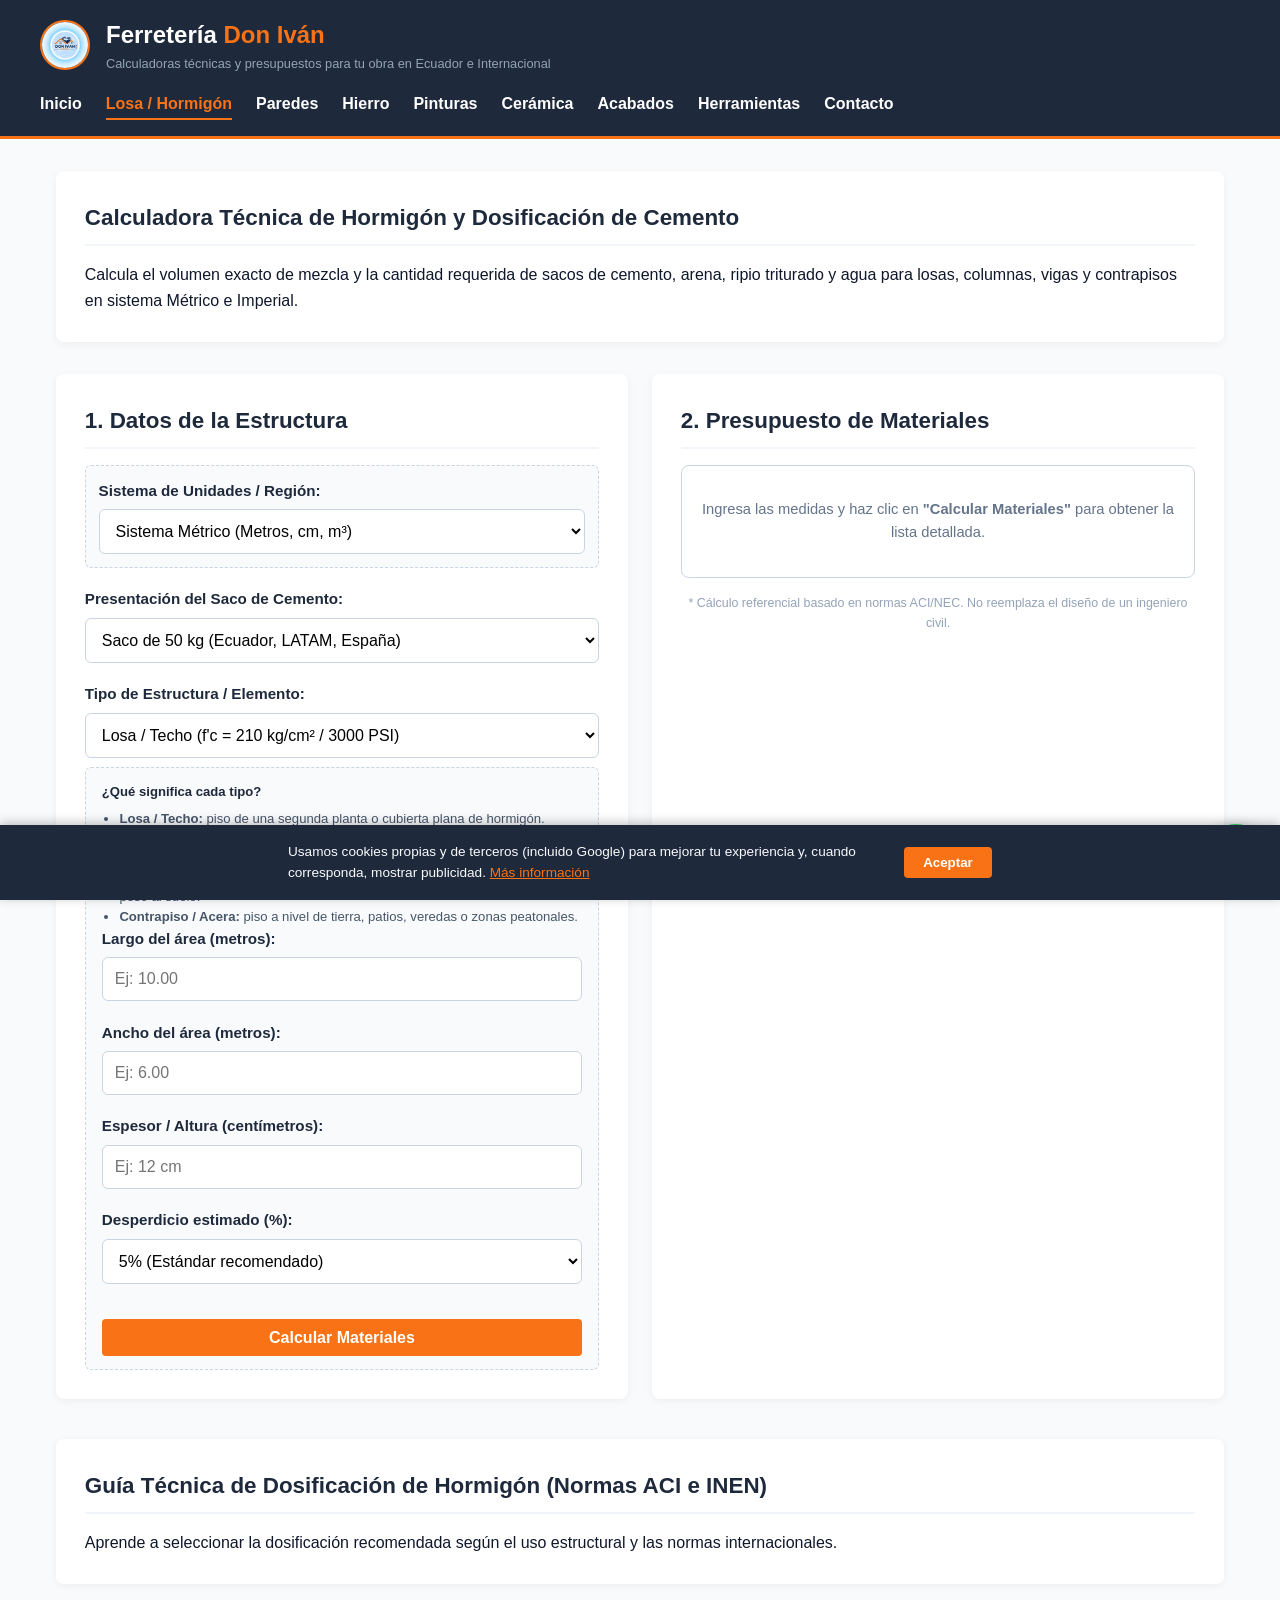
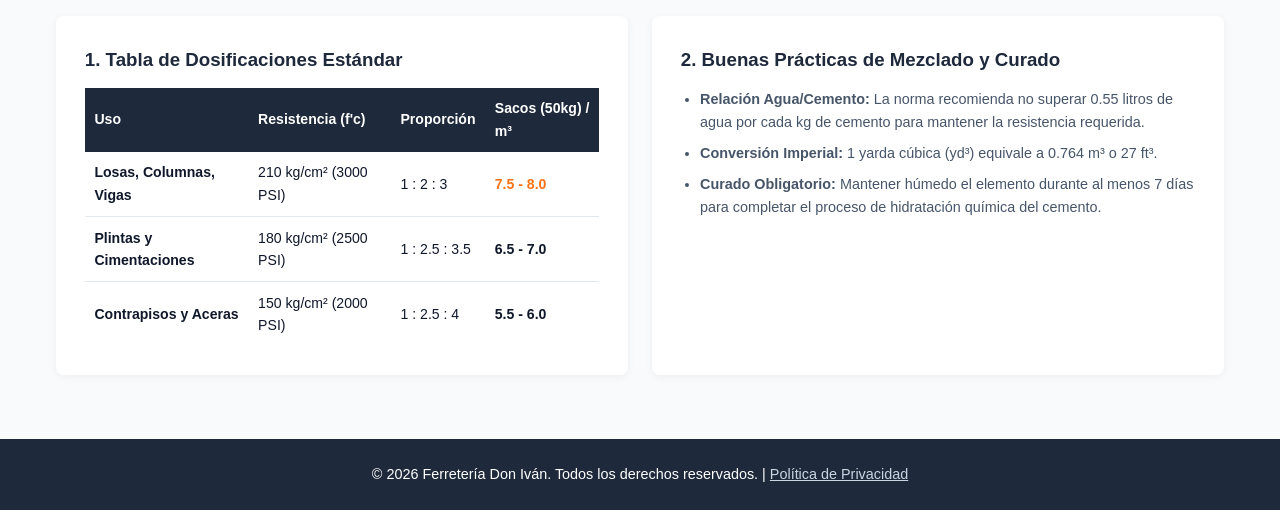
<file: cemento.html>
<!doctype html>
<html lang="es">
  <head>
    <meta charset="UTF-8" />
    <meta name="viewport" content="width=device-width, initial-scale=1.0" />
    <title>Calculadora de Hormigón y Dosificación | Ferretería Don Iván</title>
    <meta
      name="description"
      content="Calcula gratis sacos de cemento, arena, ripio y agua para losas, columnas, plintas y contrapisos en Ecuador. Sistema métrico e imperial."
    />
    <link rel="icon" type="image/x-icon" href="IMAGENES/favicon.ico" />
    <link rel="icon" type="image/png" sizes="32x32" href="IMAGENES/favicon-32.png" />
    <link rel="apple-touch-icon" href="IMAGENES/apple-touch-icon.png" />
    <link rel="stylesheet" href="styles.css" />
  </head>
  <body>
    <!-- ENCABEZADO -->
    <header>
      <div class="header-container">
        <div class="brand-box">
          <img
            src="IMAGENES/LOGO_FERRETERIA.png"
            alt="Ferretería Don Iván Logo"
            class="logo-img"
            onerror="this.src = 'IMAGENES/LOGO_FERRETERIA.jpg'"
          />
          <div class="brand-text">
            <h1>Ferretería <span>Don Iván</span></h1>
            <p>
              Calculadoras técnicas y presupuestos para tu obra en Ecuador e
              Internacional
            </p>
          </div>
        </div>
        <nav>
          <a href="index.html">Inicio</a>
          <a href="cemento.html" class="active">Losa / Hormigón</a>
          <a href="bloques.html">Paredes</a>
          <a href="hierro.html">Hierro</a>
          <a href="pinturas.html">Pinturas</a>
          <a href="ceramica.html">Cerámica</a>
          <a href="acabados.html">Acabados</a>
          <a href="herramientas.html">Herramientas</a>       <a href="contacto.html">Contacto</a>
        </nav>
      </div>
    </header>

    <!-- CONTENIDO PRINCIPAL -->
    <main class="container">
      <div class="card">
        <h2>Calculadora Técnica de Hormigón y Dosificación de Cemento</h2>
        <p>
          Calcula el volumen exacto de mezcla y la cantidad requerida de sacos
          de cemento, arena, ripio triturado y agua para losas, columnas, vigas
          y contrapisos en sistema Métrico e Imperial.
        </p>
      </div>

      <div class="grid-2">
        <section class="card" style="margin-bottom: 0">
          <h2>1. Datos de la Estructura</h2>

          <form
            id="calc-cemento-form"
            onsubmit="
              event.preventDefault();
              calcularHormigon();
            "
          >
            <!-- SELECTOR DE UNIDADES E INTERNACIONAL -->
            <div
              class="form-group"
              style="
                background: #f8fafc;
                padding: 0.8rem;
                border-radius: 6px;
                border: 1px dashed #cbd5e1;
              "
            >
              <label for="sistema-unidades"
                ><strong>Sistema de Unidades / Región:</strong></label
              >
              <select id="sistema-unidades" onchange="cambiarSistemaUnidades()">
                <option value="metrico" selected>
                  Sistema Métrico (Metros, cm, m³)
                </option>
                <option value="imperial">
                  Sistema Imperial (Pies / Feet, Pulgadas, Yardas³)
                </option>
              </select>
            </div>

            <div class="form-group">
              <label for="peso-saco">Presentación del Saco de Cemento:</label>
              <select id="peso-saco">
                <option value="50" selected>
                  Saco de 50 kg (Ecuador, LATAM, España)
                </option>
                <option value="42.5">
                  Saco de 42.5 kg / 94 lb (EE.UU., México, Norma ACI)
                </option>
              </select>
            </div>

            <div class="form-group">
              <label for="tipo-obra">Tipo de Estructura / Elemento:</label>
              <select id="tipo-obra" onchange="cambiarTipoEstructura()">
                <option value="losa">
                  Losa / Techo (f'c = 210 kg/cm² / 3000 PSI)
                </option>
                <option value="columnas">
                  Vigas o Columnas Estructurales (f'c = 210 kg/cm² / 3000 PSI)
                </option>
                <option value="plinta">
                  Plintas / Cimentación (f'c = 180 kg/cm² / 2500 PSI)
                </option>
                <option value="contrapiso">
                  Contrapiso / Acera / Peatonal (f'c = 150 kg/cm² / 2000 PSI)
                </option>
              </select>
            </div>

            <div
              style="
                background: #f8fafc;
                padding: 0.8rem 1rem;
                border-radius: 6px;
                border: 1px dashed #cbd5e1;
                font-size: 0.82rem;
                color: #475569;
                margin-top: -0.6rem;
              "
            >
              <strong style="color: var(--azul-marino)"
                >¿Qué significa cada tipo?</strong
              >
              <ul style="margin: 0.4rem 0 0 1.1rem; line-height: 1.5">
                <li>
                  <strong>Losa / Techo:</strong> piso de una segunda planta o
                  cubierta plana de hormigón.
                </li>
                <li>
                  <strong>Vigas o Columnas:</strong> elementos verticales
                  (columnas) u horizontales (vigas) que soportan la
                  estructura.
                </li>
                <li>
                  <strong>Plintas / Cimentación:</strong> base bajo tierra
                  que sostiene columnas y transmite el peso al suelo.
                </li>
                <li>
                  <strong>Contrapiso / Acera:</strong> piso a nivel de
                  tierra, patios, veredas o zonas peatonales.
                </li>
              </ul>

            <!-- CAMPOS PARA LOSA O CONTRAPISO -->
            <div id="campos-area">
              <div class="form-group">
                <label for="largo" id="label-largo"
                  >Largo del área (metros):</label
                >
                <input
                  type="number"
                  id="largo"
                  step="0.01"
                  min="0.1"
                  placeholder="Ej: 10.00"
                />
              </div>

              <div class="form-group">
                <label for="ancho" id="label-ancho"
                  >Ancho del área (metros):</label
                >
                <input
                  type="number"
                  id="ancho"
                  step="0.01"
                  min="0.1"
                  placeholder="Ej: 6.00"
                />
              </div>

              <div class="form-group">
                <label for="espesor" id="label-espesor"
                  >Espesor / Altura (centímetros):</label
                >
                <input
                  type="number"
                  id="espesor"
                  step="0.1"
                  min="0.1"
                  placeholder="Ej: 12 cm"
                />
              </div>
            </div>

            <!-- CAMPOS PARA COLUMNAS / VIGAS -->
            <div id="campos-columnas" style="display: none">
              <div class="form-group">
                <label for="cant-columnas">Cantidad de Columnas / Vigas:</label>
                <input
                  type="number"
                  id="cant-columnas"
                  step="1"
                  min="1"
                  placeholder="Ej: 6"
                />
              </div>

              <div class="form-group">
                <label for="col-seccion-a" id="label-col-a"
                  >Lado A de la sección (cm):</label
                >
                <input
                  type="number"
                  id="col-seccion-a"
                  step="0.1"
                  min="1"
                  placeholder="Ej: 30"
                />
              </div>

              <div class="form-group">
                <label for="col-seccion-b" id="label-col-b"
                  >Lado B de la sección (cm):</label
                >
                <input
                  type="number"
                  id="col-seccion-b"
                  step="0.1"
                  min="1"
                  placeholder="Ej: 30"
                />
              </div>

              <div class="form-group">
                <label for="col-altura" id="label-col-h"
                  >Altura o Largo de cada una (metros):</label
                >
                <input
                  type="number"
                  id="col-altura"
                  step="0.01"
                  min="0.1"
                  placeholder="Ej: 2.60"
                />
              </div>
            </div>

            <div class="form-group">
              <label for="desperdicio">Desperdicio estimado (%):</label>
              <select id="desperdicio">
                <option value="0.05" selected>5% (Estándar recomendado)</option>
                <option value="0.08">
                  8% (Suelo irregular / Encofrado de madera)
                </option>
                <option value="0.10">10% (Obra pesada / Mermas altas)</option>
              </select>
            </div>

            <button
              type="submit"
              class="btn-primary"
              style="
                width: 100%;
                cursor: pointer;
                border: none;
                font-size: 1rem;
              "
            >
              Calcular Materiales
            </button>
          </form>
        </section>

        <!-- TARJETA DE RESULTADOS -->
        <section class="card" style="margin-bottom: 0">
          <h2>2. Presupuesto de Materiales</h2>

          <div
            id="diagrama-box"
            style="text-align: center; margin-bottom: 1rem; display: none"
          >
            <svg
              id="svg-diagrama"
              viewBox="0 0 300 180"
              style="max-width: 260px; width: 100%"
            ></svg>
          </div>

          <div
            id="resultado-box"
            class="info-box"
            style="
              background-color: var(--blanco);
              border: 1px solid #cbd5e1;
              text-align: center;
              padding: 2rem 1rem;
            "
          >
            <p style="color: #64748b">
              Ingresa las medidas y haz clic en
              <strong>"Calcular Materiales"</strong> para obtener la lista
              detallada.
            </p>
          </div>

          <p
            style="
              font-size: 0.78rem;
              color: #94a3b8;
              margin-top: 1rem;
              text-align: center;
            "
          >
            * Cálculo referencial basado en normas ACI/NEC. No reemplaza el
            diseño de un ingeniero civil.
          </p>

          <div
            id="btn-cotizar-container"
            style="display: none; margin-top: 1.5rem"
          >
            <a
              id="whatsapp-link"
              href="#"
              target="_blank"
              class="btn-primary"
              style="
                background-color: #25d366;
                display: flex;
                align-items: center;
                justify-content: center;
                gap: 0.5rem;
                text-decoration: none;
              "
            >
              <svg
                width="20"
                height="20"
                fill="currentColor"
                viewBox="0 0 24 24"
              >
                <path
                  d="M.057 24l1.687-6.163c-1.041-1.804-1.588-3.849-1.587-5.946.003-6.556 5.338-11.891 11.893-11.891 3.181.001 6.167 1.24 8.413 3.488 2.245 2.248 3.481 5.236 3.48 8.414-.003 6.557-5.338 11.892-11.893 11.892-1.99-.001-3.951-.5-5.688-1.448l-6.305 1.654zm6.597-3.807c1.676.995 3.276 1.591 5.392 1.592 5.448 0 9.886-4.434 9.889-9.885.002-5.462-4.415-9.89-9.881-9.892-5.452 0-9.887 4.434-9.889 9.884-.001 2.225.651 3.891 1.746 5.634l-.999 3.648 3.742-.981zm11.387-5.464c-.074-.124-.272-.198-.57-.347-.297-.149-1.758-.868-2.031-.967-.272-.099-.47-.149-.669.149-.198.297-.768.967-.941 1.165-.173.198-.347.223-.644.074-.297-.149-1.255-.462-2.39-1.475-.883-.788-1.48-1.761-1.653-2.059-.173-.297-.018-.458.13-.606.134-.133.297-.347.446-.521.151-.172.2-.296.3-.495.099-.198.05-.372-.025-.521-.075-.148-.669-1.611-.916-2.206-.242-.579-.487-.501-.669-.51l-.57-.01c-.198 0-.52.074-.792.372s-1.04 1.016-1.04 2.479 1.065 2.876 1.213 3.074c.149.198 2.095 3.2 5.076 4.487.709.306 1.263.489 1.694.626.712.226 1.36.194 1.872.118.571-.085 1.758-.719 2.006-1.413.248-.695.248-1.29.173-1.414z"
                />
              </svg>
              Pedir Cotación por WhatsApp
            </a>
          </div>
        </section>
      </div>

      <!-- GUÍA TÉCNICA -->
      <section style="margin-top: 2.5rem">
        <div class="card">
          <h2>Guía Técnica de Dosificación de Hormigón (Normas ACI e INEN)</h2>
          <p>
            Aprende a seleccionar la dosificación recomendada según el uso
            estructural y las normas internacionales.
          </p>
        </div>

        <div class="grid-2">
          <article class="card">
            <h3 style="color: var(--azul-marino); margin-bottom: 0.8rem">
              1. Tabla de Dosificaciones Estándar
            </h3>
            <table
              style="
                width: 100%;
                border-collapse: collapse;
                font-size: 0.88rem;
                text-align: left;
              "
            >
              <thead>
                <tr style="background-color: var(--azul-marino); color: white">
                  <th style="padding: 0.6rem">Uso</th>
                  <th style="padding: 0.6rem">Resistencia (f'c)</th>
                  <th style="padding: 0.6rem">Proporción</th>
                  <th style="padding: 0.6rem">Sacos (50kg) / m³</th>
                </tr>
              </thead>
              <tbody>
                <tr style="border-bottom: 1px solid #e2e8f0">
                  <td style="padding: 0.6rem">
                    <strong>Losas, Columnas, Vigas</strong>
                  </td>
                  <td style="padding: 0.6rem">210 kg/cm² (3000 PSI)</td>
                  <td style="padding: 0.6rem">1 : 2 : 3</td>
                  <td
                    style="
                      padding: 0.6rem;
                      color: var(--naranja-ferretero);
                      font-weight: bold;
                    "
                  >
                    7.5 - 8.0
                  </td>
                </tr>
                <tr style="border-bottom: 1px solid #e2e8f0">
                  <td style="padding: 0.6rem">
                    <strong>Plintas y Cimentaciones</strong>
                  </td>
                  <td style="padding: 0.6rem">180 kg/cm² (2500 PSI)</td>
                  <td style="padding: 0.6rem">1 : 2.5 : 3.5</td>
                  <td style="padding: 0.6rem; font-weight: bold">6.5 - 7.0</td>
                </tr>
                <tr>
                  <td style="padding: 0.6rem">
                    <strong>Contrapisos y Aceras</strong>
                  </td>
                  <td style="padding: 0.6rem">150 kg/cm² (2000 PSI)</td>
                  <td style="padding: 0.6rem">1 : 2.5 : 4</td>
                  <td style="padding: 0.6rem; font-weight: bold">5.5 - 6.0</td>
                </tr>
              </tbody>
            </table>
          </article>

          <article class="card">
            <h3 style="color: var(--azul-marino); margin-bottom: 0.8rem">
              2. Buenas Prácticas de Mezclado y Curado
            </h3>
            <ul
              style="
                padding-left: 1.2rem;
                font-size: 0.9rem;
                color: #475569;
                line-height: 1.6;
              "
            >
              <li style="margin-bottom: 0.5rem">
                <strong>Relación Agua/Cemento:</strong> La norma recomienda no
                superar 0.55 litros de agua por cada kg de cemento para mantener
                la resistencia requerida.
              </li>
              <li style="margin-bottom: 0.5rem">
                <strong>Conversión Imperial:</strong> 1 yarda cúbica (yd³)
                equivale a 0.764 m³ o 27 ft³.
              </li>
              <li>
                <strong>Curado Obligatorio:</strong> Mantener húmedo el elemento
                durante al menos 7 días para completar el proceso de hidratación
                química del cemento.
              </li>
            </ul>
          </article>
        </div>
      </section>
    </main>

    <footer>
      <p>&copy; 2026 Ferretería Don Iván. Todos los derechos reservados. | <a href="privacidad.html" style="color: #cbd5e1">Política de Privacidad</a></p>
    </footer>

    <script>
      function cambiarSistemaUnidades() {
        const sistema = document.getElementById("sistema-unidades").value;
        if (sistema === "imperial") {
          document.getElementById("label-largo").innerText =
            "Largo del área (Pies / Feet):";
          document.getElementById("label-ancho").innerText =
            "Ancho del área (Pies / Feet):";
          document.getElementById("label-espesor").innerText =
            "Espesor / Altura (Pulgadas / Inches):";
          document.getElementById("label-col-a").innerText =
            "Lado A de la sección (Pulgadas / Inches):";
          document.getElementById("label-col-b").innerText =
            "Lado B de la sección (Pulgadas / Inches):";
          document.getElementById("label-col-h").innerText =
            "Altura o Largo (Pies / Feet):";
        } else {
          document.getElementById("label-largo").innerText =
            "Largo del área (metros):";
          document.getElementById("label-ancho").innerText =
            "Ancho del área (metros):";
          document.getElementById("label-espesor").innerText =
            "Espesor / Altura (centímetros):";
          document.getElementById("label-col-a").innerText =
            "Lado A de la sección (cm):";
          document.getElementById("label-col-b").innerText =
            "Lado B de la sección (cm):";
          document.getElementById("label-col-h").innerText =
            "Altura o Largo de cada una (metros):";
        }
      }

      function cambiarTipoEstructura() {
        const tipo = document.getElementById("tipo-obra").value;
        const camposArea = document.getElementById("campos-area");
        const camposColumnas = document.getElementById("campos-columnas");

        if (tipo === "columnas") {
          camposArea.style.display = "none";
          camposColumnas.style.display = "block";
        } else {
          camposArea.style.display = "block";
          camposColumnas.style.display = "none";
        }
      }

      function calcularHormigon() {
        const sistema = document.getElementById("sistema-unidades").value;
        const pesoSacoConfig = parseFloat(
          document.getElementById("peso-saco").value,
        );
        const tipoObra = document.getElementById("tipo-obra").value;
        const desperdicio = parseFloat(
          document.getElementById("desperdicio").value,
        );

        let volumenM3 = 0;
        let descripcionObra = "";

        if (sistema === "imperial") {
          if (tipoObra === "columnas") {
            const cant = parseFloat(
              document.getElementById("cant-columnas").value,
            );
            const ladoAPulg = parseFloat(
              document.getElementById("col-seccion-a").value,
            );
            const ladoBPulg = parseFloat(
              document.getElementById("col-seccion-b").value,
            );
            const altPies = parseFloat(
              document.getElementById("col-altura").value,
            );

            if (
              isNaN(cant) ||
              isNaN(ladoAPulg) ||
              isNaN(ladoBPulg) ||
              isNaN(altPies)
            ) {
              alert("Por favor ingresa todos los datos en pies y pulgadas.");
              return;
            }

            const areaFt2 = (ladoAPulg / 12) * (ladoBPulg / 12);
            const volFt3 = cant * areaFt2 * altPies;
            volumenM3 = volFt3 * 0.0283168;
            descripcionObra = `${cant} columnas/vigas de ${ladoAPulg}"x${ladoBPulg}" (H: ${altPies} ft)`;
          } else {
            const largoFt = parseFloat(document.getElementById("largo").value);
            const anchoFt = parseFloat(document.getElementById("ancho").value);
            const espesorPulg = parseFloat(
              document.getElementById("espesor").value,
            );

            if (isNaN(largoFt) || isNaN(anchoFt) || isNaN(espesorPulg)) {
              alert("Por favor ingresa el largo, ancho y espesor.");
              return;
            }

            const volFt3 = largoFt * anchoFt * (espesorPulg / 12);
            volumenM3 = volFt3 * 0.0283168;
            descripcionObra = `Área de ${largoFt} ft x ${anchoFt} ft (Espesor: ${espesorPulg}")`;
          }
        } else {
          // Sistema Métrico
          if (tipoObra === "columnas") {
            const cant = parseFloat(
              document.getElementById("cant-columnas").value,
            );
            const ladoA =
              parseFloat(document.getElementById("col-seccion-a").value) / 100;
            const ladoB =
              parseFloat(document.getElementById("col-seccion-b").value) / 100;
            const altura = parseFloat(
              document.getElementById("col-altura").value,
            );

            if (isNaN(cant) || isNaN(ladoA) || isNaN(ladoB) || isNaN(altura)) {
              alert("Por favor ingresa todos los datos.");
              return;
            }

            volumenM3 = cant * (ladoA * ladoB * altura);
            descripcionObra = `${cant} columnas/vigas de ${ladoA * 100}x${ladoB * 100} cm (H: ${altura} m)`;
          } else {
            const largo = parseFloat(document.getElementById("largo").value);
            const ancho = parseFloat(document.getElementById("ancho").value);
            const espesorCm = parseFloat(
              document.getElementById("espesor").value,
            );

            if (isNaN(largo) || isNaN(ancho) || isNaN(espesorCm)) {
              alert("Por favor ingresa el largo, ancho y espesor.");
              return;
            }

            volumenM3 = largo * ancho * (espesorCm / 100);
            descripcionObra = `Área de ${largo} m x ${ancho} m (Espesor: ${espesorCm} cm)`;
          }
        }

        const volumenTotalM3 = volumenM3 * (1 + desperdicio);
        const volumenYARDAS = (volumenTotalM3 * 1.30795).toFixed(2);
        const volumenPIES3 = (volumenTotalM3 * 35.3147).toFixed(1);

        // Dosificación según tabla técnica (ACI/NEC): sacos/m³ (50kg), f'c y proporción cemento:arena:ripio
        const dosificacion = {
          losa:       { sacos: 7.75, resistencia: "210 kg/cm² (3000 PSI)", propArena: 2,   propRipio: 3 },
          columnas:   { sacos: 7.75, resistencia: "210 kg/cm² (3000 PSI)", propArena: 2,   propRipio: 3 },
          plinta:     { sacos: 6.75, resistencia: "180 kg/cm² (2500 PSI)", propArena: 2.5, propRipio: 3.5 },
          contrapiso: { sacos: 5.75, resistencia: "150 kg/cm² (2000 PSI)", propArena: 2.5, propRipio: 4 },
        };
        const d = dosificacion[tipoObra];
        const sacosPorM3_50kg = d.sacos;
        const f210 = d.resistencia;

        // Arena y ripio escalados a la proporción real de cada mezcla (base 1:2:3 = 0.55 / 0.82 m³ por m³ de hormigón)
        const kilosCementoTotales = volumenTotalM3 * sacosPorM3_50kg * 50;
        const sacosCemento = Math.ceil(kilosCementoTotales / pesoSacoConfig);

        const m3Arena = (volumenTotalM3 * 0.55 * (d.propArena / 2)).toFixed(2);
        const m3Ripio = (volumenTotalM3 * 0.82 * (d.propRipio / 3)).toFixed(2);
        const litrosAgua = Math.round(volumenTotalM3 * 185);

        const resultadoBox = document.getElementById("resultado-box");
        resultadoBox.style.backgroundColor = "var(--azul-claro)";
        resultadoBox.style.textAlign = "left";

        resultadoBox.innerHTML = `
        <div style="border-bottom: 2px solid #cbd5e1; padding-bottom: 0.8rem; margin-bottom: 1rem;">
          <p style="font-size: 0.85rem; color: #64748b; margin-bottom: 0.2rem;">Detalle: <strong>${descripcionObra}</strong></p>
          <p style="font-size: 1.1rem; color: var(--azul-marino); font-weight: bold;">
            Volumen Total: <span style="color: var(--naranja-ferretero);">${volumenTotalM3.toFixed(2)} m³</span> / <span>${volumenYARDAS} yd³</span>
            <span style="font-size: 0.8rem; color: #64748b; font-weight: normal;">(${volumenPIES3} ft³ con ${desperdicio * 100}% desp. - Resistencia ${f210})</span>
          </p>
        </div>

        <h4 style="color: var(--azul-marino); margin-bottom: 0.8rem;">Materiales Requeridos:</h4>
        <ul style="list-style: none; padding: 0;">
          <li style="padding: 0.5rem 0; border-bottom: 1px solid #e2e8f0; display: flex; justify-content: space-between;">
            <span><strong>Cemento (Sacos de ${pesoSacoConfig} kg / ${Math.round(pesoSacoConfig * 2.20462)} lb):</strong></span>
            <strong style="color: var(--naranja-ferretero); font-size: 1.1rem;">${sacosCemento} sacos</strong>
          </li>
          <li style="padding: 0.5rem 0; border-bottom: 1px solid #e2e8f0; display: flex; justify-content: space-between;">
            <span><strong>Arena para Hormigón:</strong></span>
            <strong>${m3Arena} m³ / ${(m3Arena * 1.308).toFixed(2)} yd³</strong>
          </li>
          <li style="padding: 0.5rem 0; border-bottom: 1px solid #e2e8f0; display: flex; justify-content: space-between;">
            <span><strong>Ripio / Grava Triturada:</strong></span>
            <strong>${m3Ripio} m³ / ${(m3Ripio * 1.308).toFixed(2)} yd³</strong>
          </li>
          <li style="padding: 0.5rem 0; display: flex; justify-content: space-between;">
            <span><strong>Agua aprox.:</strong></span>
            <strong>${litrosAgua} Litros / ${(litrosAgua * 0.264172).toFixed(1)} Galones</strong>
          </li>
        </ul>
      `;

        const mensajeWA = `Hola Ferretería Don Iván, deseo cotizar materiales para mi obra:\n\n- Tipo: ${tipoObra.toUpperCase()}\n- Detalle: ${descripcionObra}\n- Volumen: ${volumenTotalM3.toFixed(2)} m³ (${volumenYARDAS} yd³)\n- Cemento: ${sacosCemento} sacos (${pesoSacoConfig}kg)\n- Arena: ${m3Arena} m³\n- Ripio: ${m3Ripio} m³`;
        const urlWA = `https://wa.me/593962888606?text=${encodeURIComponent(mensajeWA)}`;

        document.getElementById("whatsapp-link").href = urlWA;
        document.getElementById("btn-cotizar-container").style.display =
          "block";

        dibujarDiagrama(tipoObra, sistema);
      }

      function dibujarDiagrama(tipoObra, sistema) {
        const box = document.getElementById("diagrama-box");
        const svg = document.getElementById("svg-diagrama");
        box.style.display = "block";

        let largoTxt, anchoTxt, unidadLabel;

        if (tipoObra === "columnas") {
          const cant = document.getElementById("cant-columnas").value || "-";
          const a = document.getElementById("col-seccion-a").value || "-";
          const b = document.getElementById("col-seccion-b").value || "-";
          const unidad = sistema === "imperial" ? '"' : "cm";
          svg.innerHTML = `
            <rect x="90" y="30" width="60" height="120" fill="var(--azul-claro)" stroke="var(--naranja-ferretero)" stroke-width="3"/>
            <text x="150" y="20" text-anchor="middle" font-size="13" fill="var(--azul-marino)">Sección ${a}${unidad} x ${b}${unidad}</text>
            <text x="150" y="165" text-anchor="middle" font-size="13" fill="var(--azul-marino)">${cant} elemento(s)</text>
          `;
        } else {
          const largo = document.getElementById("largo").value || "-";
          const ancho = document.getElementById("ancho").value || "-";
          const unidad = sistema === "imperial" ? "ft" : "m";
          svg.innerHTML = `
            <rect x="40" y="40" width="220" height="100" fill="var(--azul-claro)" stroke="var(--naranja-ferretero)" stroke-width="3"/>
            <text x="150" y="30" text-anchor="middle" font-size="13" fill="var(--azul-marino)">Largo: ${largo} ${unidad}</text>
            <text x="20" y="95" text-anchor="middle" font-size="13" fill="var(--azul-marino)" transform="rotate(-90 20 95)">Ancho: ${ancho} ${unidad}</text>
          `;
        }
      }
    </script>
  <script src="script.js"></script>
  </body>
</html>
</file>
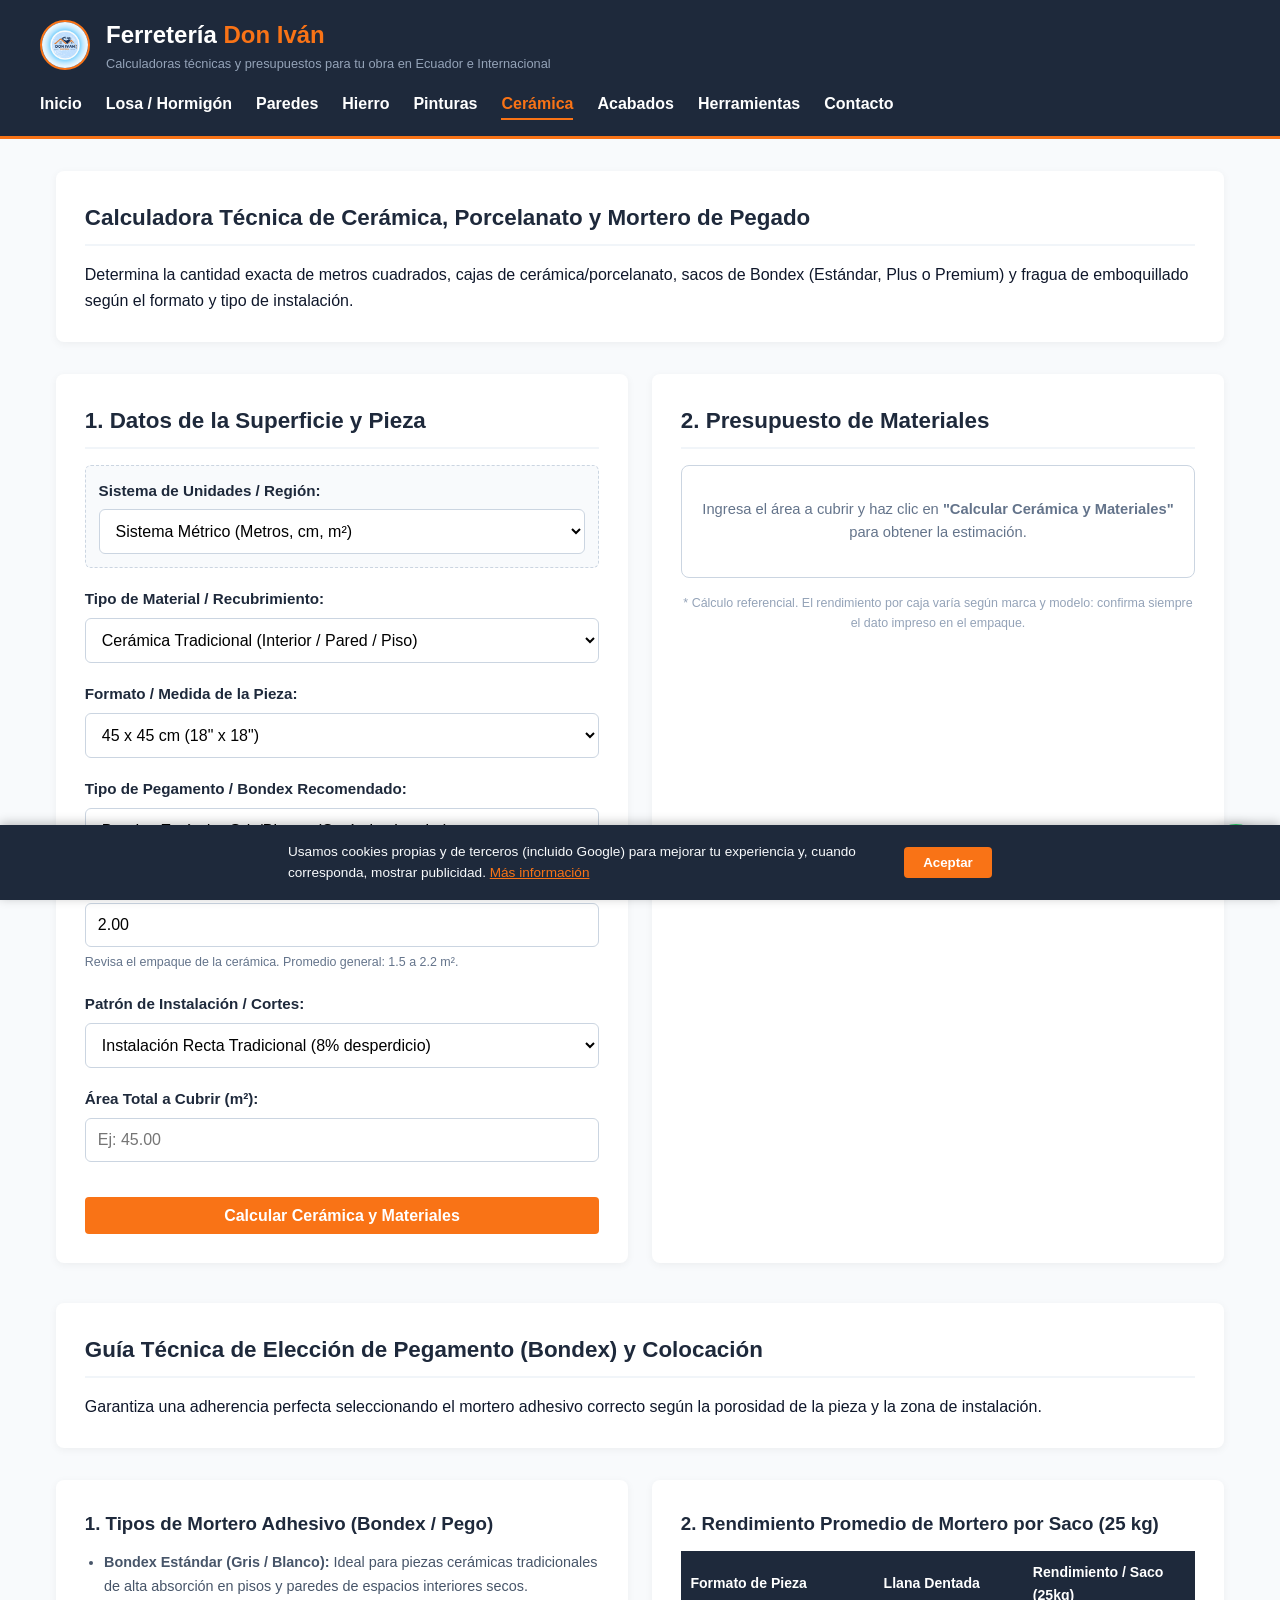
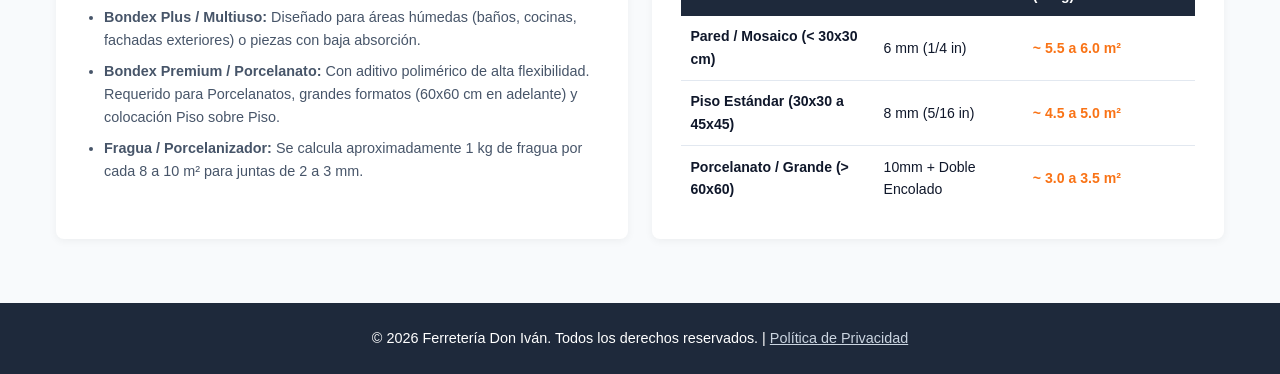
<file: ceramica.html>
<!doctype html>
<html lang="es">
  <head>
    <meta charset="UTF-8" />
    <meta name="viewport" content="width=device-width, initial-scale=1.0" />
    <title>Calculadora de Cerámica y Porcelanato | Ferretería Don Iván</title>
    <meta
      name="description"
      content="Calcula gratis cuántas cajas de cerámica o porcelanato, sacos de Bondex y fragua necesitas en Ecuador, según el formato y la caja de tu marca."
    />
    <link rel="icon" type="image/x-icon" href="IMAGENES/favicon.ico" />
    <link
      rel="icon"
      type="image/png"
      sizes="32x32"
      href="IMAGENES/favicon-32.png"
    />
    <link rel="apple-touch-icon" href="IMAGENES/apple-touch-icon.png" />
    <link rel="stylesheet" href="styles.css" />
  </head>
  <body>
    <!-- ENCABEZADO Y NAVEGACIÓN -->
    <header>
      <div class="header-container">
        <div class="brand-box">
          <img
            src="IMAGENES/LOGO_FERRETERIA.png"
            alt="Ferretería Don Iván Logo"
            class="logo-img"
            onerror="this.src = 'IMAGENES/LOGO_FERRETERIA.jpg'"
          />
          <div class="brand-text">
            <h1>Ferretería <span>Don Iván</span></h1>
            <p>
              Calculadoras técnicas y presupuestos para tu obra en Ecuador e
              Internacional
            </p>
          </div>
        </div>
        <nav>
          <a href="index.html">Inicio</a>
          <a href="cemento.html">Losa / Hormigón</a>
          <a href="bloques.html">Paredes</a>
          <a href="hierro.html">Hierro</a>
          <a href="pinturas.html">Pinturas</a>
          <a href="ceramica.html" class="active">Cerámica</a>
          <a href="acabados.html">Acabados</a>
          <a href="herramientas.html">Herramientas</a>
          <a href="contacto.html">Contacto</a>
        </nav>
      </div>
    </header>

    <main class="container">
      <div class="card">
        <h2>
          Calculadora Técnica de Cerámica, Porcelanato y Mortero de Pegado
        </h2>
        <p>
          Determina la cantidad exacta de metros cuadrados, cajas de
          cerámica/porcelanato, sacos de Bondex (Estándar, Plus o Premium) y
          fragua de emboquillado según el formato y tipo de instalación.
        </p>
      </div>

      <div class="grid-2">
        <!-- FORMULARIO DE ENTRADA -->
        <section class="card" style="margin-bottom: 0">
          <h2>1. Datos de la Superficie y Pieza</h2>

          <form
            id="calc-ceramica-form"
            onsubmit="
              event.preventDefault();
              calcularCeramica();
            "
          >
            <div
              class="form-group"
              style="
                background: #f8fafc;
                padding: 0.8rem;
                border-radius: 6px;
                border: 1px dashed #cbd5e1;
              "
            >
              <label for="sistema-unidades"
                ><strong>Sistema de Unidades / Región:</strong></label
              >
              <select
                id="sistema-unidades"
                onchange="cambiarUnidadesCeramica()"
              >
                <option value="metrico" selected>
                  Sistema Métrico (Metros, cm, m²)
                </option>
                <option value="imperial">
                  Sistema Imperial (Pies / Feet, Pulgadas, sq ft)
                </option>
              </select>
            </div>

            <div class="form-group">
              <label for="tipo-material"
                >Tipo de Material / Recubrimiento:</label
              >
              <select id="tipo-material" onchange="sugerirPegamento()">
                <option value="ceramica_estandar" selected>
                  Cerámica Tradicional (Interior / Pared / Piso)
                </option>
                <option value="porcelanato">
                  Porcelanato (Baja absorción / Gran formato)
                </option>
                <option value="piso_sobre_piso">
                  Revestimiento sobre Piso Existente (Piso sobre Piso)
                </option>
              </select>
            </div>

            <div class="form-group">
              <label for="formato-pieza">Formato / Medida de la Pieza:</label>
              <select id="formato-pieza" onchange="evaluarFormatoCustom()">
                <option value="30x30">30 x 30 cm (12" x 12")</option>
                <option value="40x40">40 x 40 cm (16" x 16")</option>
                <option value="45x45" selected>45 x 45 cm (18" x 18")</option>
                <option value="60x60">
                  60 x 60 cm (24" x 24") - Porcelanato
                </option>
                <option value="60x120">
                  60 x 120 cm (24" x 48") - Formato Grande
                </option>
                <option value="custom">
                  -- Ingresar Medida Personalizada --
                </option>
              </select>
            </div>

            <!-- CAMPOS PARA FORMATO PERSONALIZADO -->
            <div
              id="campos-formato-custom"
              style="
                display: none;
                background: #f8fafc;
                padding: 0.8rem;
                border-radius: 6px;
                margin-bottom: 1rem;
                border: 1px dashed #cbd5e1;
              "
            >
              <div class="form-group">
                <label for="custom-ancho-pieza" id="label-cust-ancho-p"
                  >Ancho de la pieza (cm):</label
                >
                <input
                  type="number"
                  id="custom-ancho-pieza"
                  step="0.1"
                  placeholder="Ej: 20"
                />
              </div>
              <div class="form-group">
                <label for="custom-largo-pieza" id="label-cust-largo-p"
                  >Largo de la pieza (cm):</label
                >
                <input
                  type="number"
                  id="custom-largo-pieza"
                  step="0.1"
                  placeholder="Ej: 120"
                />
              </div>
            </div>

            <div class="form-group">
              <label for="tipo-pegamento"
                >Tipo de Pegamento / Bondex Recomendado:</label
              >
              <select id="tipo-pegamento">
                <option value="bondex_estandar" selected>
                  Bondex Estándar Gris/Blanco (Cerámica interior)
                </option>
                <option value="bondex_plus">
                  Bondex Plus / Interiores-Exteriores (Humedad / Tráfico alto)
                </option>
                <option value="bondex_premium">
                  Bondex Premium / Porcelanato (Alta flexibilidad)
                </option>
              </select>
            </div>

            <div class="form-group">
              <label for="m2-caja" id="label-m2-caja"
                >Rendimiento por Caja (m² / caja):</label
              >
              <input
                type="number"
                id="m2-caja"
                step="0.01"
                min="0.1"
                value="2.00"
                placeholder="Ej: 2.00 m² (Ver en la caja)"
              />
              <small style="color: #64748b; font-size: 0.78rem"
                >Revisa el empaque de la cerámica. Promedio general: 1.5 a 2.2
                m².</small
              >
            </div>

            <div class="form-group">
              <label for="tipo-instalacion"
                >Patrón de Instalación / Cortes:</label
              >
              <select id="tipo-instalacion">
                <option value="0.08" selected>
                  Instalación Recta Tradicional (8% desperdicio)
                </option>
                <option value="0.12">
                  Instalación en Diagonal / Espina de Pescado (12% desperdicio)
                </option>
                <option value="0.05">
                  Área Rectangular Simple sin muchos recortes (5% desperdicio)
                </option>
              </select>
            </div>

            <div class="form-group">
              <label for="area-total" id="label-area-tot"
                >Área Total a Cubrir (m²):</label
              >
              <input
                type="number"
                id="area-total"
                step="0.1"
                min="0.1"
                placeholder="Ej: 45.00"
              />
            </div>

            <button
              type="submit"
              class="btn-primary"
              style="
                width: 100%;
                cursor: pointer;
                border: none;
                font-size: 1rem;
              "
            >
              Calcular Cerámica y Materiales
            </button>
          </form>
        </section>

        <!-- RESULTADOS DE CÁLCULO -->
        <section class="card" style="margin-bottom: 0">
          <h2>2. Presupuesto de Materiales</h2>

          <div
            id="resultado-box"
            class="info-box"
            style="
              background-color: var(--blanco);
              border: 1px solid #cbd5e1;
              text-align: center;
              padding: 2rem 1rem;
            "
          >
            <p style="color: #64748b">
              Ingresa el área a cubrir y haz clic en
              <strong>"Calcular Cerámica y Materiales"</strong> para obtener la
              estimación.
            </p>
          </div>

          <p
            style="
              font-size: 0.78rem;
              color: #94a3b8;
              margin-top: 1rem;
              text-align: center;
            "
          >
            * Cálculo referencial. El rendimiento por caja varía según marca y
            modelo: confirma siempre el dato impreso en el empaque.
          </p>

          <div
            id="btn-cotizar-container"
            style="display: none; margin-top: 1.5rem"
          >
            <a
              id="whatsapp-link"
              href="#"
              target="_blank"
              class="btn-primary"
              style="
                background-color: #25d366;
                display: flex;
                align-items: center;
                justify-content: center;
                gap: 0.5rem;
                text-decoration: none;
              "
            >
              <svg
                width="20"
                height="20"
                fill="currentColor"
                viewBox="0 0 24 24"
              >
                <path
                  d="M.057 24l1.687-6.163c-1.041-1.804-1.588-3.849-1.587-5.946.003-6.556 5.338-11.891 11.893-11.891 3.181.001 6.167 1.24 8.413 3.488 2.245 2.248 3.481 5.236 3.48 8.414-.003 6.557-5.338 11.892-11.893 11.892-1.99-.001-3.951-.5-5.688-1.448l-6.305 1.654zm6.597-3.807c1.676.995 3.276 1.591 5.392 1.592 5.448 0 9.886-4.434 9.889-9.885.002-5.462-4.415-9.89-9.881-9.892-5.452 0-9.887 4.434-9.889 9.884-.001 2.225.651 3.891 1.746 5.634l-.999 3.648 3.742-.981zm11.387-5.464c-.074-.124-.272-.198-.57-.347-.297-.149-1.758-.868-2.031-.967-.272-.099-.47-.149-.669.149-.198.297-.768.967-.941 1.165-.173.198-.347.223-.644.074-.297-.149-1.255-.462-2.39-1.475-.883-.788-1.48-1.761-1.653-2.059-.173-.297-.018-.458.13-.606.134-.133.297-.347.446-.521.151-.172.2-.296.3-.495.099-.198.05-.372-.025-.521-.075-.148-.669-1.611-.916-2.206-.242-.579-.487-.501-.669-.51l-.57-.01c-.198 0-.52.074-.792.372s-1.04 1.016-1.04 2.479 1.065 2.876 1.213 3.074c.149.198 2.095 3.2 5.076 4.487.709.306 1.263.489 1.694.626.712.226 1.36.194 1.872.118.571-.085 1.758-.719 2.006-1.413.248-.695.248-1.29.173-1.414z"
                />
              </svg>
              Pedir Cotación por WhatsApp
            </a>
          </div>
        </section>
      </div>

      <!-- GUÍA TÉCNICA E INFORMATIVA -->
      <section style="margin-top: 2.5rem">
        <div class="card">
          <h2>Guía Técnica de Elección de Pegamento (Bondex) y Colocación</h2>
          <p>
            Garantiza una adherencia perfecta seleccionando el mortero adhesivo
            correcto según la porosidad de la pieza y la zona de instalación.
          </p>
        </div>

        <div class="grid-2">
          <article class="card">
            <h3 style="color: var(--azul-marino); margin-bottom: 0.8rem">
              1. Tipos de Mortero Adhesivo (Bondex / Pego)
            </h3>
            <ul
              style="
                padding-left: 1.2rem;
                font-size: 0.9rem;
                color: #475569;
                line-height: 1.6;
              "
            >
              <li style="margin-bottom: 0.5rem">
                <strong>Bondex Estándar (Gris / Blanco):</strong> Ideal para
                piezas cerámicas tradicionales de alta absorción en pisos y
                paredes de espacios interiores secos.
              </li>
              <li style="margin-bottom: 0.5rem">
                <strong>Bondex Plus / Multiuso:</strong> Diseñado para áreas
                húmedas (baños, cocinas, fachadas exteriores) o piezas con baja
                absorción.
              </li>
              <li style="margin-bottom: 0.5rem">
                <strong>Bondex Premium / Porcelanato:</strong> Con aditivo
                polimérico de alta flexibilidad. Requerido para Porcelanatos,
                grandes formatos (60x60 cm en adelante) y colocación Piso sobre
                Piso.
              </li>
              <li>
                <strong>Fragua / Porcelanizador:</strong> Se calcula
                aproximadamente 1 kg de fragua por cada 8 a 10 m² para juntas de
                2 a 3 mm.
              </li>
            </ul>
          </article>

          <article class="card">
            <h3 style="color: var(--azul-marino); margin-bottom: 0.8rem">
              2. Rendimiento Promedio de Mortero por Saco (25 kg)
            </h3>
            <table
              style="
                width: 100%;
                border-collapse: collapse;
                font-size: 0.88rem;
                text-align: left;
              "
            >
              <thead>
                <tr style="background-color: var(--azul-marino); color: white">
                  <th style="padding: 0.6rem">Formato de Pieza</th>
                  <th style="padding: 0.6rem">Llana Dentada</th>
                  <th style="padding: 0.6rem">Rendimiento / Saco (25kg)</th>
                </tr>
              </thead>
              <tbody>
                <tr style="border-bottom: 1px solid #e2e8f0">
                  <td style="padding: 0.6rem">
                    <strong>Pared / Mosaico (&lt; 30x30 cm)</strong>
                  </td>
                  <td style="padding: 0.6rem">6 mm (1/4 in)</td>
                  <td
                    style="
                      padding: 0.6rem;
                      color: var(--naranja-ferretero);
                      font-weight: bold;
                    "
                  >
                    ~ 5.5 a 6.0 m²
                  </td>
                </tr>
                <tr style="border-bottom: 1px solid #e2e8f0">
                  <td style="padding: 0.6rem">
                    <strong>Piso Estándar (30x30 a 45x45)</strong>
                  </td>
                  <td style="padding: 0.6rem">8 mm (5/16 in)</td>
                  <td
                    style="
                      padding: 0.6rem;
                      color: var(--naranja-ferretero);
                      font-weight: bold;
                    "
                  >
                    ~ 4.5 a 5.0 m²
                  </td>
                </tr>
                <tr>
                  <td style="padding: 0.6rem">
                    <strong>Porcelanato / Grande (&gt; 60x60)</strong>
                  </td>
                  <td style="padding: 0.6rem">10mm + Doble Encolado</td>
                  <td
                    style="
                      padding: 0.6rem;
                      color: var(--naranja-ferretero);
                      font-weight: bold;
                    "
                  >
                    ~ 3.0 a 3.5 m²
                  </td>
                </tr>
              </tbody>
            </table>
          </article>
        </div>
      </section>
    </main>

    <footer>
      <p>
        &copy; 2026 Ferretería Don Iván. Todos los derechos reservados. |
        <a href="privacidad.html" style="color: #cbd5e1"
          >Política de Privacidad</a
        >
      </p>
    </footer>

    <!-- LÓGICA JAVASCRIPT DE CÁLCULO -->
    <script>
      function cambiarUnidadesCeramica() {
        const sistema = document.getElementById("sistema-unidades").value;
        if (sistema === "imperial") {
          document.getElementById("label-area-tot").innerText =
            "Área Total a Cubrir (Pies² / sq ft):";
          document.getElementById("label-m2-caja").innerText =
            "Rendimiento por Caja (sq ft / caja):";
          document.getElementById("label-cust-ancho-p").innerText =
            "Ancho de la pieza (Pulgadas / in):";
          document.getElementById("label-cust-largo-p").innerText =
            "Largo de la pieza (Pulgadas / in):";
        } else {
          document.getElementById("label-area-tot").innerText =
            "Área Total a Cubrir (m²):";
          document.getElementById("label-m2-caja").innerText =
            "Rendimiento por Caja (m² / caja):";
          document.getElementById("label-cust-ancho-p").innerText =
            "Ancho de la pieza (cm):";
          document.getElementById("label-cust-largo-p").innerText =
            "Largo de la pieza (cm):";
        }
      }

      function sugerirPegamento() {
        const material = document.getElementById("tipo-material").value;
        const pegamentoSelect = document.getElementById("tipo-pegamento");

        if (material === "porcelanato") {
          pegamentoSelect.value = "bondex_premium";
        } else if (material === "piso_sobre_piso") {
          pegamentoSelect.value = "bondex_premium";
        } else {
          pegamentoSelect.value = "bondex_estandar";
        }
      }

      function evaluarFormatoCustom() {
        const formato = document.getElementById("formato-pieza").value;
        const customDiv = document.getElementById("campos-formato-custom");
        customDiv.style.display = formato === "custom" ? "block" : "none";
      }

      function calcularCeramica() {
        const sistema = document.getElementById("sistema-unidades").value;
        const material = document.getElementById("tipo-material").value;
        const formato = document.getElementById("formato-pieza").value;
        const tipoPegamento = document.getElementById("tipo-pegamento").value;
        const desperdicioPct = parseFloat(
          document.getElementById("tipo-instalacion").value,
        );
        const areaInput = parseFloat(
          document.getElementById("area-total").value,
        );
        const m2CajaInput = parseFloat(
          document.getElementById("m2-caja").value,
        );

        if (isNaN(areaInput) || areaInput <= 0) {
          alert("Por favor ingresa un área total válida.");
          return;
        }

        if (isNaN(m2CajaInput) || m2CajaInput <= 0) {
          alert("Por favor ingresa el rendimiento por caja.");
          return;
        }

        // Conversión a metros cuadrados
        const areaM2 =
          sistema === "imperial" ? areaInput * 0.092903 : areaInput;
        const m2PorCaja =
          sistema === "imperial" ? m2CajaInput * 0.092903 : m2CajaInput;

        // Dimensiones de la pieza en cm
        let anchoCm = 45;
        let largoCm = 45;
        let nombreFormato = "45 x 45 cm";

        if (formato === "30x30") {
          anchoCm = 30;
          largoCm = 30;
          nombreFormato = "30 x 30 cm (12x12 in)";
        } else if (formato === "40x40") {
          anchoCm = 40;
          largoCm = 40;
          nombreFormato = "40 x 40 cm (16x16 in)";
        } else if (formato === "45x45") {
          anchoCm = 45;
          largoCm = 45;
          nombreFormato = "45 x 45 cm (18x18 in)";
        } else if (formato === "60x60") {
          anchoCm = 60;
          largoCm = 60;
          nombreFormato = "60 x 60 cm (24x24 in)";
        } else if (formato === "60x120") {
          anchoCm = 60;
          largoCm = 120;
          nombreFormato = "60 x 120 cm (24x48 in)";
        } else if (formato === "custom") {
          const custAncho = parseFloat(
            document.getElementById("custom-ancho-pieza").value,
          );
          const custLargo = parseFloat(
            document.getElementById("custom-largo-pieza").value,
          );

          if (
            isNaN(custAncho) ||
            isNaN(custLargo) ||
            custAncho <= 0 ||
            custLargo <= 0
          ) {
            alert(
              "Por favor ingresa las dimensiones de la pieza personalizada.",
            );
            return;
          }

          anchoCm = sistema === "imperial" ? custAncho * 2.54 : custAncho;
          largoCm = sistema === "imperial" ? custLargo * 2.54 : custLargo;
          nombreFormato = `Personalizado (${anchoCm.toFixed(0)} x ${largoCm.toFixed(0)} cm)`;
        }

        // Área total con desperdicio
        const areaTotalConDesperdicioM2 = areaM2 * (1 + desperdicioPct);

        // Número de cajas requeridas
        const cajasNecesarias = Math.ceil(
          areaTotalConDesperdicioM2 / m2PorCaja,
        );

        // Cálculo de Piezas Individuales
        const areaUnaPiezaM2 = (anchoCm / 100) * (largoCm / 100);
        const piezasTotalesEstimadas = Math.ceil(
          areaTotalConDesperdicioM2 / areaUnaPiezaM2,
        );

        // Rendimiento de pegamento por saco (25kg), según los 3 rangos de
        // la guía técnica: mosaico/pared pequeña, piso estándar, y
        // porcelanato/formato grande con doble encolado.
        let m2PorSacoPegamento = 4.75; // Piso estándar (30x30 a 45x45): 4.5-5.0
        let nombrePego = "Bondex Estándar Gris/Blanco (25 kg)";

        if (tipoPegamento === "bondex_plus") {
          nombrePego = "Bondex Plus Interiores/Exteriores (25 kg)";
        } else if (tipoPegamento === "bondex_premium") {
          nombrePego = "Bondex Premium Porcelanato / Piso sobre Piso (25 kg)";
        }

        if (anchoCm >= 60 || largoCm >= 60 || material === "porcelanato") {
          m2PorSacoPegamento = 3.25; // Porcelanato/grande, doble encolado: 3.0-3.5
        } else if (anchoCm < 30 && largoCm < 30) {
          m2PorSacoPegamento = 5.75; // Mosaico/pared pequeña: 5.5-6.0
        }

        const sacosPegamento = Math.ceil(
          areaTotalConDesperdicioM2 / m2PorSacoPegamento,
        );
        const kilosFragua = Math.ceil(areaTotalConDesperdicioM2 / 9); // ~1kg de fragua por cada 9m2

        const areaSqFt = (areaM2 * 10.7639).toFixed(1);

        const resultadoBox = document.getElementById("resultado-box");
        resultadoBox.style.backgroundColor = "var(--azul-claro)";
        resultadoBox.style.textAlign = "left";

        resultadoBox.innerHTML = `
        <div style="border-bottom: 2px solid #cbd5e1; padding-bottom: 0.8rem; margin-bottom: 1rem;">
          <p style="font-size: 0.85rem; color: #64748b; margin-bottom: 0.2rem;">Formato: <strong>${nombreFormato}</strong> (${desperdicioPct * 100}% desperdicio incluido)</p>
          <p style="font-size: 1.1rem; color: var(--azul-marino); font-weight: bold;">
            Área Útil: <span style="color: var(--naranja-ferretero);">${areaM2.toFixed(2)} m²</span> / <span>${areaSqFt} sq ft</span>
          </p>
        </div>

        <h4 style="color: var(--azul-marino); margin-bottom: 0.8rem;">Materiales Requeridos:</h4>
        <ul style="list-style: none; padding: 0;">
          <li style="padding: 0.5rem 0; border-bottom: 1px solid #e2e8f0; display: flex; justify-content: space-between;">
            <span><strong>Cajas de Cerámica / Porcelanato:</strong></span>
            <strong style="color: var(--naranja-ferretero); font-size: 1.1rem;">${cajasNecesarias} Cajas</strong>
          </li>
          <li style="padding: 0.5rem 0; border-bottom: 1px solid #e2e8f0; display: flex; justify-content: space-between;">
            <span><strong>Piezas Sueltas Totales Aprox.:</strong></span>
            <strong>~ ${piezasTotalesEstimadas} piezas</strong>
          </li>
          <li style="padding: 0.5rem 0; border-bottom: 1px solid #e2e8f0; display: flex; justify-content: space-between;">
            <span><strong>Sacos de Pegamento (25 kg):</strong></span>
            <strong>${sacosPegamento} sacos de ${nombrePego}</strong>
          </li>
          <li style="padding: 0.5rem 0; display: flex; justify-content: space-between;">
            <span><strong>Fragua / Porcelanizador Aprox.:</strong></span>
            <strong>${kilosFragua} kg</strong>
          </li>
        </ul>
      `;

        const mensajeWA = `Hola Ferretería Don Iván, deseo cotizar cerámica/porcelanato:\n\n- Formato: ${nombreFormato}\n- Área a cubrir: ${areaM2.toFixed(2)} m² (${areaSqFt} sq ft)\n- Cajas necesarias: ${cajasNecesarias} Cajas (${m2PorCaja.toFixed(2)}m²/caja)\n- Pegamento recomendado: ${sacosPegamento} sacos de ${nombrePego}\n- Fragua: ${kilosFragua} kg`;
        const urlWA = `https://wa.me/593962888606?text=${encodeURIComponent(mensajeWA)}`;

        document.getElementById("whatsapp-link").href = urlWA;
        document.getElementById("btn-cotizar-container").style.display =
          "block";
      }
    </script>
    <script src="script.js"></script>
  </body>
</html>
</file>
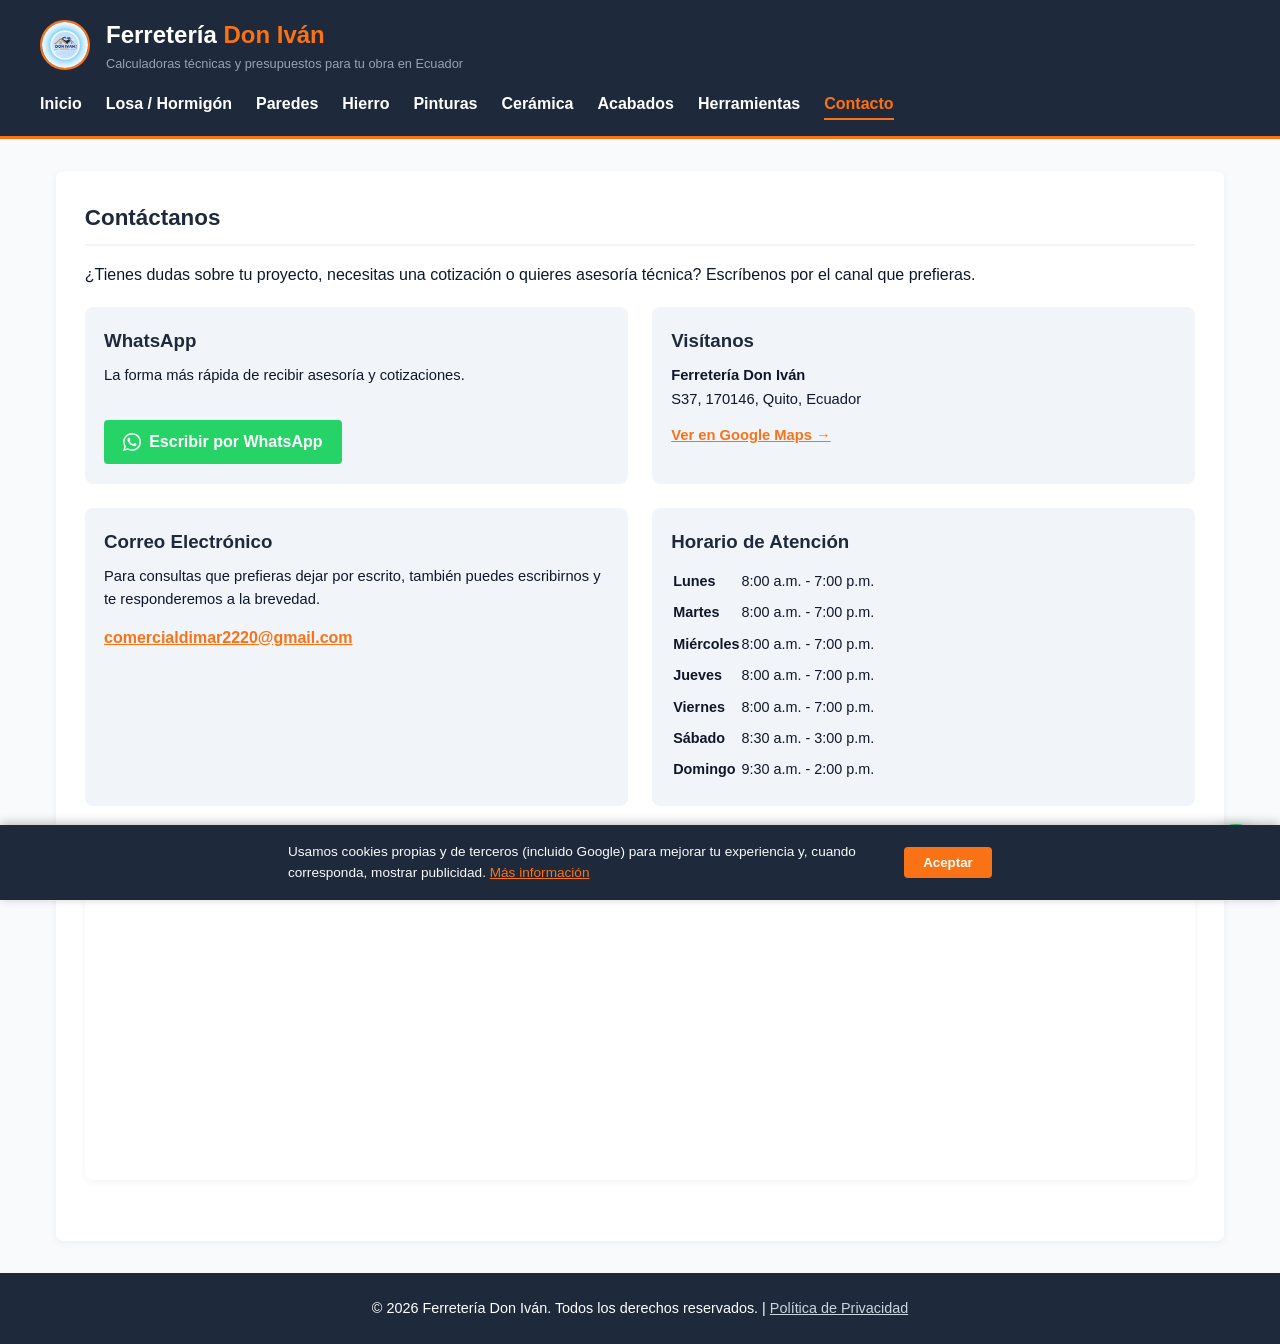
<file: contacto.html>
<!doctype html>
<html lang="es">
  <head>
    <meta charset="UTF-8" />
    <meta name="viewport" content="width=device-width, initial-scale=1.0" />
    <title>Contacto | Ferretería Don Iván</title>
    <meta
      name="description"
      content="Contáctanos para cotizaciones, asesoría técnica y pedidos. Ferretería Don Iván, Quito, Ecuador."
    />
    <link rel="icon" type="image/x-icon" href="IMAGENES/favicon.ico" />
    <link
      rel="icon"
      type="image/png"
      sizes="32x32"
      href="IMAGENES/favicon-32.png"
    />
    <link rel="apple-touch-icon" href="IMAGENES/apple-touch-icon.png" />
    <link rel="stylesheet" href="styles.css" />
  </head>
  <body>
    <header>
      <div class="header-container">
        <div class="brand-box">
          <img
            src="IMAGENES/LOGO_FERRETERIA.png"
            alt="Ferretería Don Iván Logo"
            class="logo-img"
            onerror="this.src = 'IMAGENES/LOGO_FERRETERIA.jpg'"
          />
          <div class="brand-text">
            <h1>Ferretería <span>Don Iván</span></h1>
            <p>Calculadoras técnicas y presupuestos para tu obra en Ecuador</p>
          </div>
        </div>
        <nav>
          <a href="index.html">Inicio</a>
          <a href="cemento.html">Losa / Hormigón</a>
          <a href="bloques.html">Paredes</a>
          <a href="hierro.html">Hierro</a>
          <a href="pinturas.html">Pinturas</a>
          <a href="ceramica.html">Cerámica</a>
          <a href="acabados.html">Acabados</a>
          <a href="herramientas.html">Herramientas</a>
          <a href="contacto.html" class="active">Contacto</a>
        </nav>
      </div>
    </header>

    <main class="container">
      <section class="card">
        <h2>Contáctanos</h2>
        <p style="margin-bottom: 1.2rem">
          ¿Tienes dudas sobre tu proyecto, necesitas una cotización o quieres
          asesoría técnica? Escríbenos por el canal que prefieras.
        </p>

        <div class="grid-2">
          <div class="info-box">
            <h3>WhatsApp</h3>
            <p style="margin-bottom: 1rem">
              La forma más rápida de recibir asesoría y cotizaciones.
            </p>
            <a
              href="https://wa.me/593962888606?text=Hola%20Ferreter%C3%ADa%20Don%20Iv%C3%A1n%2C%20quisiera%20hacer%20una%20consulta."
              target="_blank"
              class="btn-primary"
              style="
                background-color: #25d366;
                display: inline-flex;
                align-items: center;
                gap: 0.5rem;
                text-decoration: none;
              "
            >
              <svg
                width="18"
                height="18"
                fill="currentColor"
                viewBox="0 0 24 24"
              >
                <path
                  d="M.057 24l1.687-6.163c-1.041-1.804-1.588-3.849-1.587-5.946.003-6.556 5.338-11.891 11.893-11.891 3.181.001 6.167 1.24 8.413 3.488 2.245 2.248 3.481 5.236 3.48 8.414-.003 6.557-5.338 11.892-11.893 11.892-1.99-.001-3.951-.5-5.688-1.448l-6.305 1.654zm6.597-3.807c1.676.995 3.276 1.591 5.392 1.592 5.448 0 9.886-4.434 9.889-9.885.002-5.462-4.415-9.89-9.881-9.892-5.452 0-9.887 4.434-9.889 9.884-.001 2.225.651 3.891 1.746 5.634l-.999 3.648 3.742-.981zm11.387-5.464c-.074-.124-.272-.198-.57-.347-.297-.149-1.758-.868-2.031-.967-.272-.099-.47-.149-.669.149-.198.297-.768.967-.941 1.165-.173.198-.347.223-.644.074-.297-.149-1.255-.462-2.39-1.475-.883-.788-1.48-1.761-1.653-2.059-.173-.297-.018-.458.13-.606.134-.133.297-.347.446-.521.151-.172.2-.296.3-.495.099-.198.05-.372-.025-.521-.075-.148-.669-1.611-.916-2.206-.242-.579-.487-.501-.669-.51l-.57-.01c-.198 0-.52.074-.792.372s-1.04 1.016-1.04 2.479 1.065 2.876 1.213 3.074c.149.198 2.095 3.2 5.076 4.487.709.306 1.263.489 1.694.626.712.226 1.36.194 1.872.118.571-.085 1.758-.719 2.006-1.413.248-.695.248-1.29.173-1.414z"
                />
              </svg>
              Escribir por WhatsApp
            </a>
          </div>

          <div class="info-box">
            <h3>Visítanos</h3>
            <p><strong>Ferretería Don Iván</strong></p>
            <p>S37, 170146, Quito, Ecuador</p>
            <p style="margin-top: 0.8rem">
              <a
                href="https://maps.app.goo.gl/v4zoWbo9dhowdLaPA"
                target="_blank"
                style="color: var(--naranja-ferretero); font-weight: 600"
                >Ver en Google Maps →</a
              >
            </p>
          </div>
        </div>

        <div class="grid-2" style="margin-top: 1.5rem">
          <div class="info-box">
            <h3>Correo Electrónico</h3>
            <p style="margin-bottom: 0.8rem">
              Para consultas que prefieras dejar por escrito, también puedes
              escribirnos y te responderemos a la brevedad.
            </p>
            <a
              href="mailto:comercialdimar2220@gmail.com"
              style="color: var(--naranja-ferretero); font-weight: 600"
              >comercialdimar2220@gmail.com</a
            >
          </div>

          <div class="info-box">
            <h3>Horario de Atención</h3>
            <table style="width: 100%; font-size: 0.9rem">
              <tbody>
                <tr>
                  <td style="padding: 0.2rem 0"><strong>Lunes</strong></td>
                  <td style="text-align: right">8:00 a.m. - 7:00 p.m.</td>
                </tr>
                <tr>
                  <td style="padding: 0.2rem 0"><strong>Martes</strong></td>
                  <td style="text-align: right">8:00 a.m. - 7:00 p.m.</td>
                </tr>
                <tr>
                  <td style="padding: 0.2rem 0"><strong>Miércoles</strong></td>
                  <td style="text-align: right">8:00 a.m. - 7:00 p.m.</td>
                </tr>
                <tr>
                  <td style="padding: 0.2rem 0"><strong>Jueves</strong></td>
                  <td style="text-align: right">8:00 a.m. - 7:00 p.m.</td>
                </tr>
                <tr>
                  <td style="padding: 0.2rem 0"><strong>Viernes</strong></td>
                  <td style="text-align: right">8:00 a.m. - 7:00 p.m.</td>
                </tr>
                <tr>
                  <td style="padding: 0.2rem 0"><strong>Sábado</strong></td>
                  <td style="text-align: right">8:30 a.m. - 3:00 p.m.</td>
                </tr>
                <tr>
                  <td style="padding: 0.2rem 0"><strong>Domingo</strong></td>
                  <td style="text-align: right">9:30 a.m. - 2:00 p.m.</td>
                </tr>
              </tbody>
            </table>
          </div>
        </div>

        <div
          class="card"
          style="margin-top: 1.5rem; padding: 0; overflow: hidden"
        >
          <iframe
            src="https://www.google.com/maps/embed?pb=!1m18!1m12!1m3!1d249.36020013979746!2d-78.54146192700004!3d-0.30116792344395393!2m3!1f0!2f0!3f0!3m2!1i1024!2i768!4f13.1!3m3!1m2!1s0x91d5a272f075cc1f%3A0x2f4d2d724a6419ea!2sFerreteria%20Don%20Ivan!5e0!3m2!1ses-419!2sec!4v1790927468401!5m2!1ses-419!2sec"
            width="100%"
            height="350"
            style="border: 0; display: block"
            allowfullscreen=""
            loading="lazy"
            referrerpolicy="strict-origin-when-cross-origin"
            title="Ubicación de Ferretería Don Iván en Google Maps"
          ></iframe>
        </div>
      </section>
    </main>

    <footer>
      <p>
        &copy; 2026 Ferretería Don Iván. Todos los derechos reservados. |
        <a href="privacidad.html" style="color: #cbd5e1"
          >Política de Privacidad</a
        >
      </p>
    </footer>

    <script src="script.js"></script>
  </body>
</html>
</file>
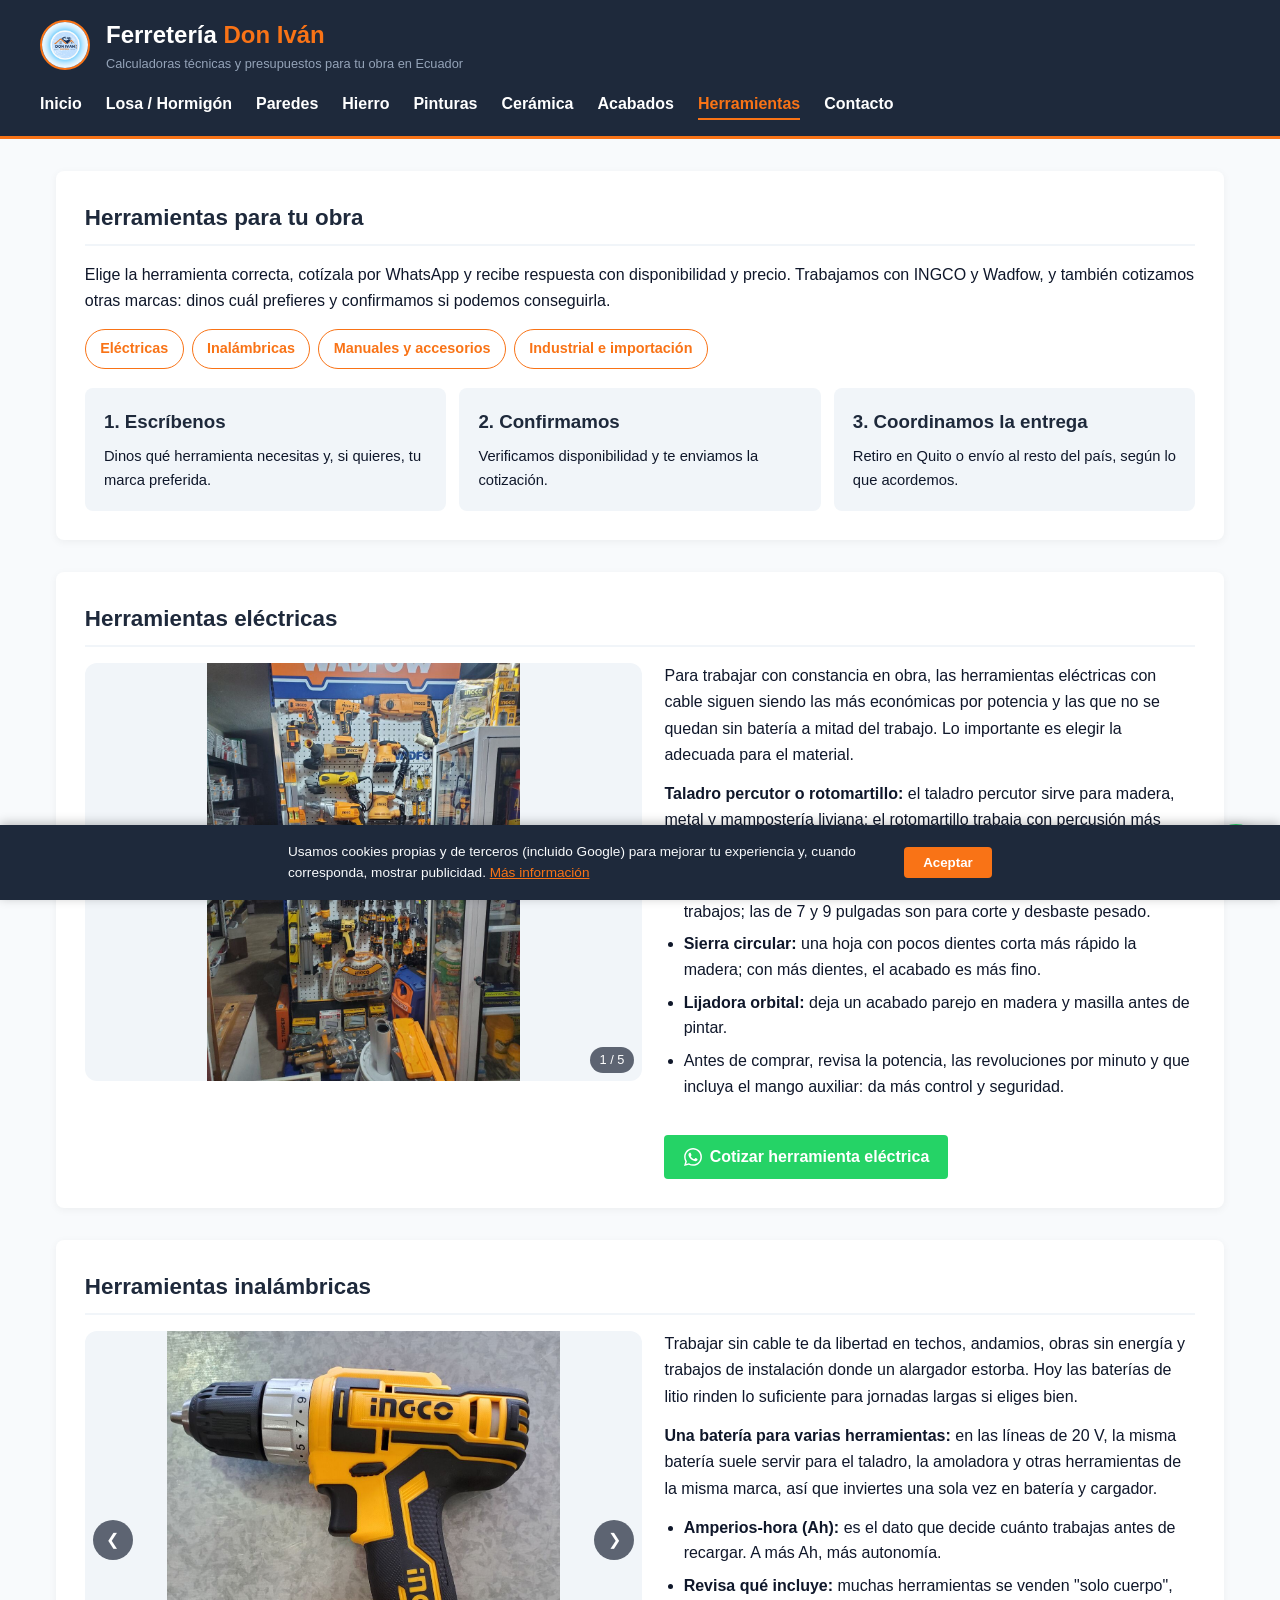
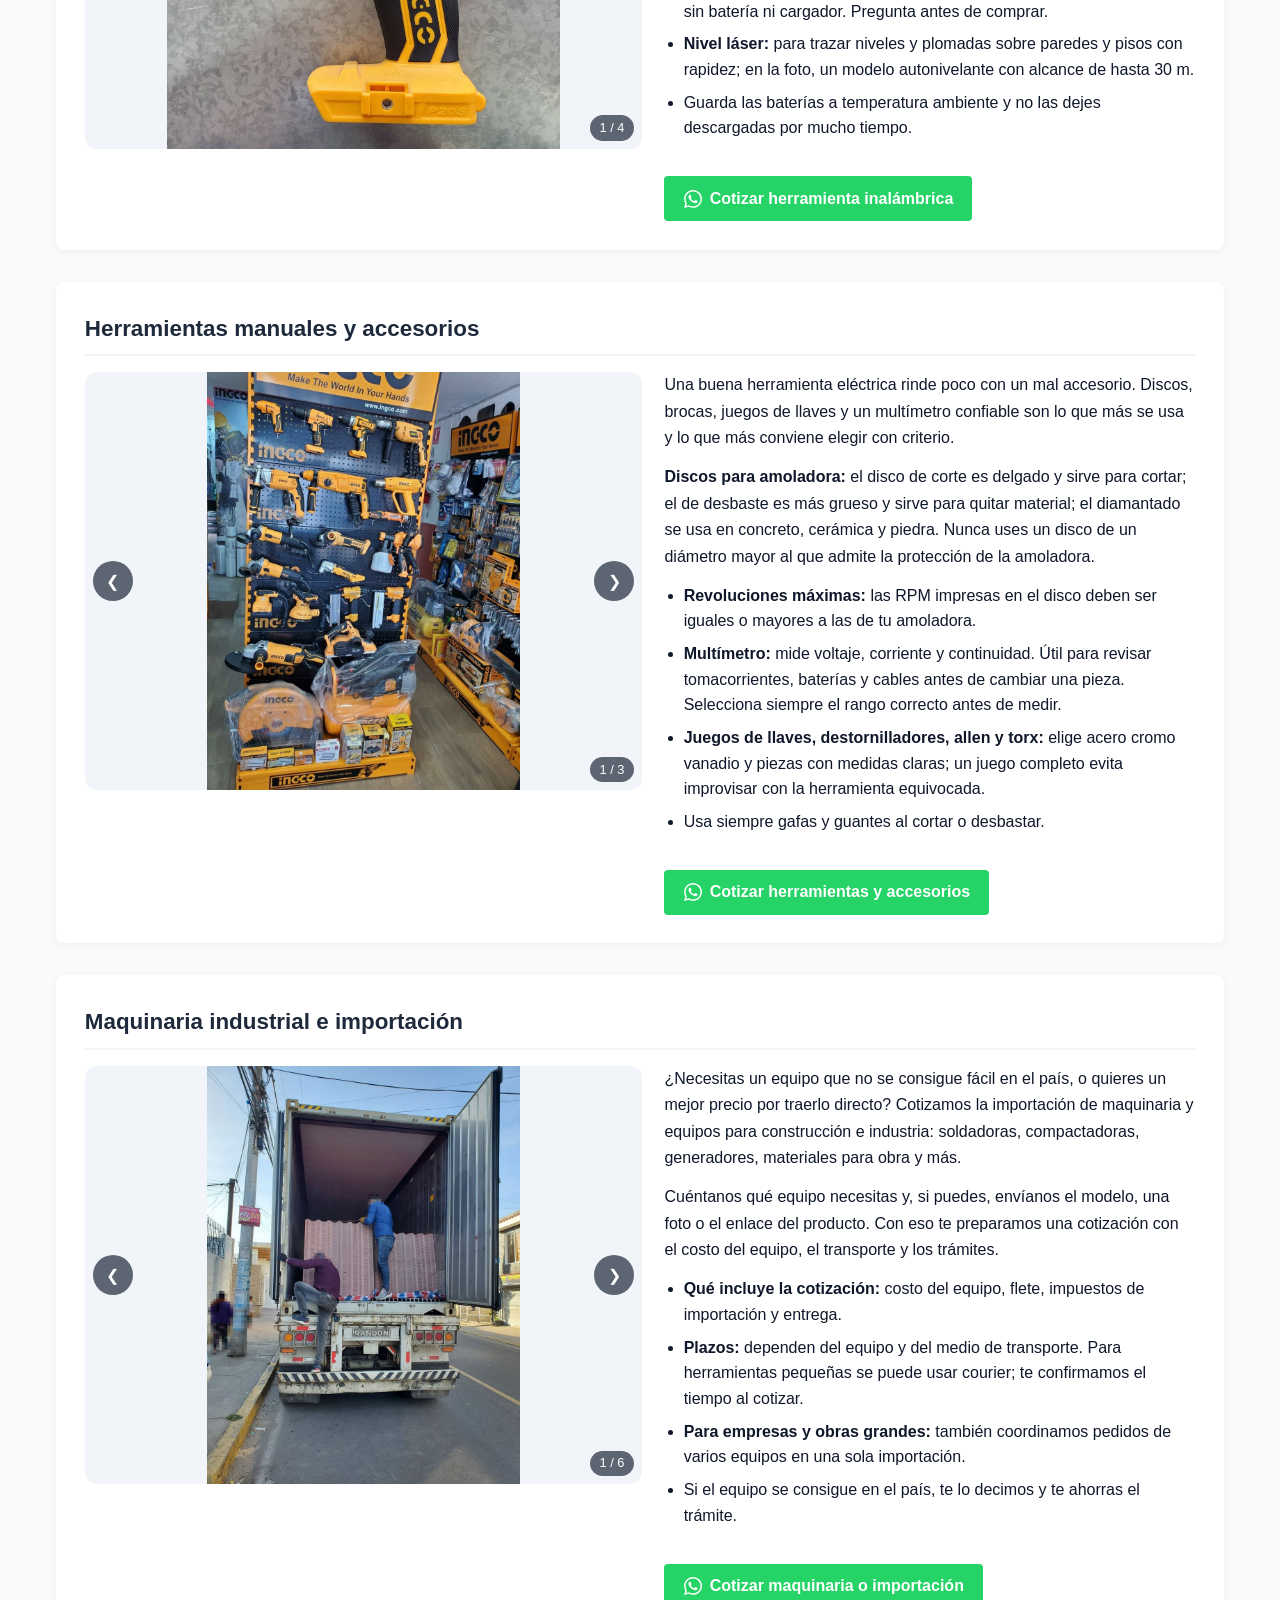
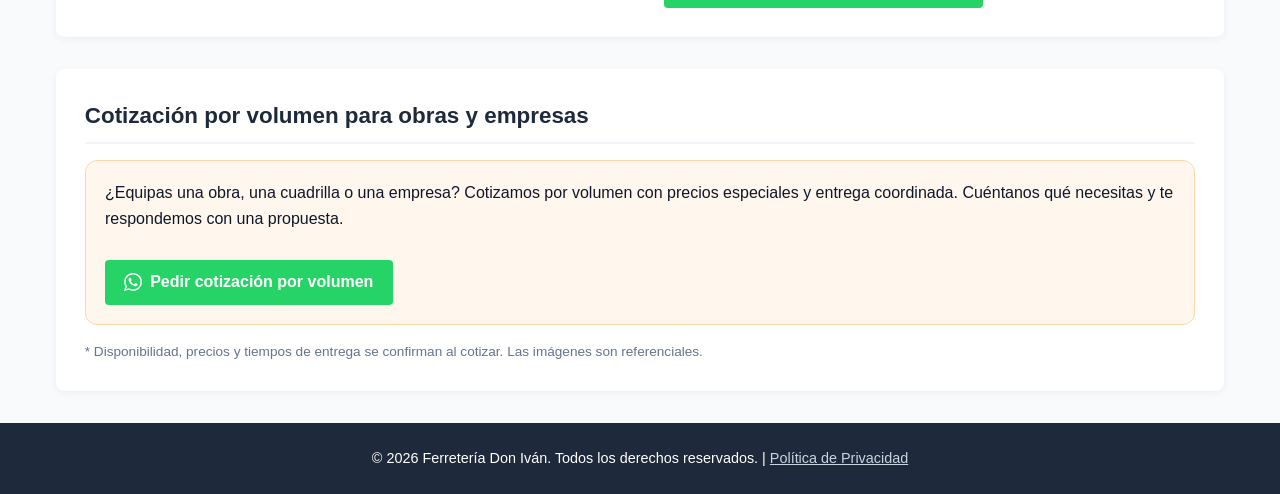
<file: herramientas.html>
<!doctype html>
<html lang="es">
  <head>
    <meta charset="UTF-8" />
    <meta name="viewport" content="width=device-width, initial-scale=1.0" />
    <title>Herramientas eléctricas, inalámbricas e industriales | Ferretería Don Iván</title>
    <meta
      name="description"
      content="Cotiza herramientas eléctricas, inalámbricas, manuales y maquinaria industrial en Ecuador. Guías para elegir y cotización por WhatsApp. Ferretería Don Iván, Quito."
    />
    <link rel="icon" type="image/x-icon" href="IMAGENES/favicon.ico" />
    <link rel="icon" type="image/png" sizes="32x32" href="IMAGENES/favicon-32.png" />
    <link rel="apple-touch-icon" href="IMAGENES/apple-touch-icon.png" />
    <link rel="stylesheet" href="styles.css" />
    <style>
      .tool-intro { margin-bottom: 1rem; }
      .chips { display: flex; flex-wrap: wrap; gap: 0.5rem; margin-top: 1rem; }
      .chips a {
        padding: 0.45rem 0.9rem; border-radius: 999px; font-size: 0.9rem; font-weight: 600;
        text-decoration: none; border: 1px solid var(--naranja-ferretero, #f97316);
        color: var(--naranja-ferretero, #f97316); background: #fff;
      }
      .tool-steps { display: grid; grid-template-columns: minmax(0, 1fr); gap: 0.8rem; margin-top: 1.2rem; }
      .tool-section { scroll-margin-top: 1rem; }
      .tool-grid { display: grid; grid-template-columns: minmax(0, 1fr); gap: 1.4rem; margin-top: 1rem; }
      .tool-text { min-width: 0; }
      .tool-text p { margin-bottom: 0.8rem; line-height: 1.65; }
      .tool-tips { margin: 0 0 1.2rem 1.2rem; line-height: 1.6; }
      .tool-tips li { margin-bottom: 0.45rem; }
      .wa-btn {
        background-color: #25d366; display: inline-flex; align-items: center; gap: 0.5rem;
        text-decoration: none; max-width: 100%;
      }
      .tc { position: relative; overflow: hidden; border-radius: 12px; background: #f1f5f9; min-width: 0; }
      .tc-track { display: flex; transition: transform 0.35s ease; }
      .tc-slide { min-width: 100%; aspect-ratio: 4 / 3; display: flex; align-items: center; justify-content: center; }
      .tc-slide img { max-width: 100%; max-height: 100%; width: auto; height: auto; object-fit: contain; display: block; }
      .tc-btn {
        position: absolute; top: 50%; transform: translateY(-50%); border: 0; cursor: pointer;
        width: 40px; height: 40px; border-radius: 50%; background: rgba(15, 23, 42, 0.65); color: #fff; font-size: 1rem;
      }
      .tc-prev { left: 8px; } .tc-next { right: 8px; }
      .tc-count {
        position: absolute; bottom: 8px; right: 8px; background: rgba(15, 23, 42, 0.65); color: #fff;
        font-size: 0.8rem; padding: 0.15rem 0.6rem; border-radius: 999px;
      }
      .vol-box { background: #fff7ed; border: 1px solid #fed7aa; border-radius: 12px; padding: 1.2rem; }
      .vol-box p { margin-bottom: 0.8rem; line-height: 1.6; }
      @media (min-width: 860px) {
        .tool-grid { grid-template-columns: minmax(0, 1.05fr) minmax(0, 1fr); align-items: start; }
        .tool-steps { grid-template-columns: repeat(3, minmax(0, 1fr)); }
      }
    </style>
  </head>
  <body>
    <header>
      <div class="header-container">
        <div class="brand-box">
          <img
            src="IMAGENES/LOGO_FERRETERIA.png"
            alt="Ferretería Don Iván Logo"
            class="logo-img"
            onerror="this.src = 'IMAGENES/LOGO_FERRETERIA.jpg'"
          />
          <div class="brand-text">
            <h1>Ferretería <span>Don Iván</span></h1>
            <p>Calculadoras técnicas y presupuestos para tu obra en Ecuador</p>
          </div>
        </div>
        <nav>
          <a href="index.html">Inicio</a>
          <a href="cemento.html">Losa / Hormigón</a>
          <a href="bloques.html">Paredes</a>
          <a href="hierro.html">Hierro</a>
          <a href="pinturas.html">Pinturas</a>
          <a href="ceramica.html">Cerámica</a>
          <a href="acabados.html">Acabados</a>
          <a href="herramientas.html" class="active">Herramientas</a>
          <a href="contacto.html">Contacto</a>
        </nav>
      </div>
    </header>

    <main class="container">
      <section class="card">
        <h2>Herramientas para tu obra</h2>
        <p class="tool-intro">
          Elige la herramienta correcta, cotízala por WhatsApp y recibe respuesta
          con disponibilidad y precio. Trabajamos con INGCO y Wadfow, y también
          cotizamos otras marcas: dinos cuál prefieres y confirmamos si podemos
          conseguirla.
        </p>
        <div class="chips">
          <a href="#electricas">Eléctricas</a>
          <a href="#inalambricas">Inalámbricas</a>
          <a href="#manuales">Manuales y accesorios</a>
          <a href="#industrial">Industrial e importación</a>
        </div>
        <div class="tool-steps">
          <div class="info-box"><h3>1. Escríbenos</h3><p>Dinos qué herramienta necesitas y, si quieres, tu marca preferida.</p></div>
          <div class="info-box"><h3>2. Confirmamos</h3><p>Verificamos disponibilidad y te enviamos la cotización.</p></div>
          <div class="info-box"><h3>3. Coordinamos la entrega</h3><p>Retiro en Quito o envío al resto del país, según lo que acordemos.</p></div>
        </div>
      </section>

      <section class="card tool-section" id="electricas">
        <h2>Herramientas eléctricas</h2>
        <div class="tool-grid">
          <div class="tc" data-tc><div class="tc-track"><div class="tc-slide"><img src="IMAGENES/ELECTRICAS_1.jpg" alt="Exhibidor con taladros, amoladoras y rotomartillo eléctricos" width="900" height="1200" /></div><div class="tc-slide"><img src="IMAGENES/ELECTRICAS_2.jpg" alt="Rotomartillo INGCO con mango auxiliar" width="1125" height="1200" loading="lazy" /></div><div class="tc-slide"><img src="IMAGENES/ELECTRICAS_3.jpg" alt="Lijadora orbital INGCO" width="1200" height="781" loading="lazy" /></div><div class="tc-slide"><img src="IMAGENES/ELECTRICAS_4.jpg" alt="Sierra circular INGCO con hoja de 7 1/4 pulgadas" width="1200" height="1010" loading="lazy" /></div><div class="tc-slide"><img src="IMAGENES/ELECTRICAS_5.jpg" alt="Amoladora industrial INGCO de disco grande" width="1200" height="521" loading="lazy" /></div></div><button class="tc-btn tc-prev" type="button" aria-label="Foto anterior">&#10094;</button><button class="tc-btn tc-next" type="button" aria-label="Foto siguiente">&#10095;</button><div class="tc-count"><span class="tc-now">1</span> / 5</div></div>
          <div class="tool-text">
            <p>Para trabajar con constancia en obra, las herramientas eléctricas con cable siguen siendo las más económicas por potencia y las que no se quedan sin batería a mitad del trabajo. Lo importante es elegir la adecuada para el material.</p><p><strong>Taladro percutor o rotomartillo:</strong> el taladro percutor sirve para madera, metal y mampostería liviana; el rotomartillo trabaja con percusión más fuerte y es el indicado para perforar concreto y hormigón armado.</p>
            <ul class="tool-tips"><li><strong>Amoladoras:</strong> las de 4 1/2 pulgadas (115 mm) cubren la mayoría de trabajos; las de 7 y 9 pulgadas son para corte y desbaste pesado.</li><li><strong>Sierra circular:</strong> una hoja con pocos dientes corta más rápido la madera; con más dientes, el acabado es más fino.</li><li><strong>Lijadora orbital:</strong> deja un acabado parejo en madera y masilla antes de pintar.</li><li>Antes de comprar, revisa la potencia, las revoluciones por minuto y que incluya el mango auxiliar: da más control y seguridad.</li></ul>
            <a href="https://wa.me/593962888606?text=Hola%20Ferreter%C3%ADa%20Don%20Iv%C3%A1n%2C%20quiero%20cotizar%20una%20herramienta%20el%C3%A9ctrica%3A%20%5Bherramienta%20y%20marca%20de%20preferencia%5D." target="_blank" rel="noopener" class="btn-primary wa-btn"><svg width="18" height="18" fill="currentColor" viewBox="0 0 24 24" aria-hidden="true"><path d="M.057 24l1.687-6.163c-1.041-1.804-1.588-3.849-1.587-5.946.003-6.556 5.338-11.891 11.893-11.891 3.181.001 6.167 1.24 8.413 3.488 2.245 2.248 3.481 5.236 3.48 8.414-.003 6.557-5.338 11.892-11.893 11.892-1.99-.001-3.951-.5-5.688-1.448l-6.305 1.654zm6.597-3.807c1.676.995 3.276 1.591 5.392 1.592 5.448 0 9.886-4.434 9.889-9.885.002-5.462-4.415-9.89-9.881-9.892-5.452 0-9.887 4.434-9.889 9.884-.001 2.225.651 3.891 1.746 5.634l-.999 3.648 3.742-.981zm11.387-5.464c-.074-.124-.272-.198-.57-.347-.297-.149-1.758-.868-2.031-.967-.272-.099-.47-.149-.669.149-.198.297-.768.967-.941 1.165-.173.198-.347.223-.644.074-.297-.149-1.255-.462-2.39-1.475-.883-.788-1.48-1.761-1.653-2.059-.173-.297-.018-.458.13-.606.134-.133.297-.347.446-.521.151-.172.2-.296.3-.495.099-.198.05-.372-.025-.521-.075-.148-.669-1.611-.916-2.206-.242-.579-.487-.501-.669-.51l-.57-.01c-.198 0-.52.074-.792.372s-1.04 1.016-1.04 2.479 1.065 2.876 1.213 3.074c.149.198 2.095 3.2 5.076 4.487.709.306 1.263.489 1.694.626.712.226 1.36.194 1.872.118.571-.085 1.758-.719 2.006-1.413.248-.695.248-1.29.173-1.414z"/></svg> Cotizar herramienta eléctrica</a>
          </div>
        </div>
      </section>

      <section class="card tool-section" id="inalambricas">
        <h2>Herramientas inalámbricas</h2>
        <div class="tool-grid">
          <div class="tc" data-tc><div class="tc-track"><div class="tc-slide"><img src="IMAGENES/INALAMBRICAS_1.jpg" alt="Taladro inalámbrico INGCO de la línea de 20 V" width="1127" height="1200" loading="lazy" /></div><div class="tc-slide"><img src="IMAGENES/INALAMBRICAS_2.jpg" alt="Nivel láser autonivelante INGCO con alcance de hasta 30 m" width="1087" height="1200" loading="lazy" /></div><div class="tc-slide"><img src="IMAGENES/INALAMBRICAS_3.jpg" alt="Amoladora inalámbrica INGCO con batería y cargador de 20 V" width="1200" height="1023" loading="lazy" /></div><div class="tc-slide"><img src="IMAGENES/INALAMBRICAS_4.jpg" alt="Cargador rápido y batería de 2.0 Ah INGCO de 20 V" width="1200" height="1116" loading="lazy" /></div></div><button class="tc-btn tc-prev" type="button" aria-label="Foto anterior">&#10094;</button><button class="tc-btn tc-next" type="button" aria-label="Foto siguiente">&#10095;</button><div class="tc-count"><span class="tc-now">1</span> / 4</div></div>
          <div class="tool-text">
            <p>Trabajar sin cable te da libertad en techos, andamios, obras sin energía y trabajos de instalación donde un alargador estorba. Hoy las baterías de litio rinden lo suficiente para jornadas largas si eliges bien.</p><p><strong>Una batería para varias herramientas:</strong> en las líneas de 20 V, la misma batería suele servir para el taladro, la amoladora y otras herramientas de la misma marca, así que inviertes una sola vez en batería y cargador.</p>
            <ul class="tool-tips"><li><strong>Amperios-hora (Ah):</strong> es el dato que decide cuánto trabajas antes de recargar. A más Ah, más autonomía.</li><li><strong>Revisa qué incluye:</strong> muchas herramientas se venden "solo cuerpo", sin batería ni cargador. Pregunta antes de comprar.</li><li><strong>Nivel láser:</strong> para trazar niveles y plomadas sobre paredes y pisos con rapidez; en la foto, un modelo autonivelante con alcance de hasta 30 m.</li><li>Guarda las baterías a temperatura ambiente y no las dejes descargadas por mucho tiempo.</li></ul>
            <a href="https://wa.me/593962888606?text=Hola%20Ferreter%C3%ADa%20Don%20Iv%C3%A1n%2C%20quiero%20cotizar%20una%20herramienta%20inal%C3%A1mbrica%3A%20%5Bherramienta%2C%20voltaje%20y%20marca%20de%20preferencia%5D." target="_blank" rel="noopener" class="btn-primary wa-btn"><svg width="18" height="18" fill="currentColor" viewBox="0 0 24 24" aria-hidden="true"><path d="M.057 24l1.687-6.163c-1.041-1.804-1.588-3.849-1.587-5.946.003-6.556 5.338-11.891 11.893-11.891 3.181.001 6.167 1.24 8.413 3.488 2.245 2.248 3.481 5.236 3.48 8.414-.003 6.557-5.338 11.892-11.893 11.892-1.99-.001-3.951-.5-5.688-1.448l-6.305 1.654zm6.597-3.807c1.676.995 3.276 1.591 5.392 1.592 5.448 0 9.886-4.434 9.889-9.885.002-5.462-4.415-9.89-9.881-9.892-5.452 0-9.887 4.434-9.889 9.884-.001 2.225.651 3.891 1.746 5.634l-.999 3.648 3.742-.981zm11.387-5.464c-.074-.124-.272-.198-.57-.347-.297-.149-1.758-.868-2.031-.967-.272-.099-.47-.149-.669.149-.198.297-.768.967-.941 1.165-.173.198-.347.223-.644.074-.297-.149-1.255-.462-2.39-1.475-.883-.788-1.48-1.761-1.653-2.059-.173-.297-.018-.458.13-.606.134-.133.297-.347.446-.521.151-.172.2-.296.3-.495.099-.198.05-.372-.025-.521-.075-.148-.669-1.611-.916-2.206-.242-.579-.487-.501-.669-.51l-.57-.01c-.198 0-.52.074-.792.372s-1.04 1.016-1.04 2.479 1.065 2.876 1.213 3.074c.149.198 2.095 3.2 5.076 4.487.709.306 1.263.489 1.694.626.712.226 1.36.194 1.872.118.571-.085 1.758-.719 2.006-1.413.248-.695.248-1.29.173-1.414z"/></svg> Cotizar herramienta inalámbrica</a>
          </div>
        </div>
      </section>

      <section class="card tool-section" id="manuales">
        <h2>Herramientas manuales y accesorios</h2>
        <div class="tool-grid">
          <div class="tc" data-tc><div class="tc-track"><div class="tc-slide"><img src="IMAGENES/MANUALES_1.jpg" alt="Exhibidor de herramientas y accesorios en el local" width="900" height="1200" loading="lazy" /></div><div class="tc-slide"><img src="IMAGENES/MANUALES_2.jpg" alt="Disco diamantado tipo copa de 115 mm para desbaste de concreto" width="900" height="1200" loading="lazy" /></div><div class="tc-slide"><img src="IMAGENES/MANUALES_3.jpg" alt="Estantes de la ferretería con llaves, lubricantes y accesorios" width="900" height="1200" loading="lazy" /></div></div><button class="tc-btn tc-prev" type="button" aria-label="Foto anterior">&#10094;</button><button class="tc-btn tc-next" type="button" aria-label="Foto siguiente">&#10095;</button><div class="tc-count"><span class="tc-now">1</span> / 3</div></div>
          <div class="tool-text">
            <p>Una buena herramienta eléctrica rinde poco con un mal accesorio. Discos, brocas, juegos de llaves y un multímetro confiable son lo que más se usa y lo que más conviene elegir con criterio.</p><p><strong>Discos para amoladora:</strong> el disco de corte es delgado y sirve para cortar; el de desbaste es más grueso y sirve para quitar material; el diamantado se usa en concreto, cerámica y piedra. Nunca uses un disco de un diámetro mayor al que admite la protección de la amoladora.</p>
            <ul class="tool-tips"><li><strong>Revoluciones máximas:</strong> las RPM impresas en el disco deben ser iguales o mayores a las de tu amoladora.</li><li><strong>Multímetro:</strong> mide voltaje, corriente y continuidad. Útil para revisar tomacorrientes, baterías y cables antes de cambiar una pieza. Selecciona siempre el rango correcto antes de medir.</li><li><strong>Juegos de llaves, destornilladores, allen y torx:</strong> elige acero cromo vanadio y piezas con medidas claras; un juego completo evita improvisar con la herramienta equivocada.</li><li>Usa siempre gafas y guantes al cortar o desbastar.</li></ul>
            <a href="https://wa.me/593962888606?text=Hola%20Ferreter%C3%ADa%20Don%20Iv%C3%A1n%2C%20quiero%20cotizar%3A%20%5Bdisco%20%2F%20mult%C3%ADmetro%20%2F%20juego%20de%20llaves%20%2F%20otro%5D%2C%20cantidad%3A%20%5B__%5D." target="_blank" rel="noopener" class="btn-primary wa-btn"><svg width="18" height="18" fill="currentColor" viewBox="0 0 24 24" aria-hidden="true"><path d="M.057 24l1.687-6.163c-1.041-1.804-1.588-3.849-1.587-5.946.003-6.556 5.338-11.891 11.893-11.891 3.181.001 6.167 1.24 8.413 3.488 2.245 2.248 3.481 5.236 3.48 8.414-.003 6.557-5.338 11.892-11.893 11.892-1.99-.001-3.951-.5-5.688-1.448l-6.305 1.654zm6.597-3.807c1.676.995 3.276 1.591 5.392 1.592 5.448 0 9.886-4.434 9.889-9.885.002-5.462-4.415-9.89-9.881-9.892-5.452 0-9.887 4.434-9.889 9.884-.001 2.225.651 3.891 1.746 5.634l-.999 3.648 3.742-.981zm11.387-5.464c-.074-.124-.272-.198-.57-.347-.297-.149-1.758-.868-2.031-.967-.272-.099-.47-.149-.669.149-.198.297-.768.967-.941 1.165-.173.198-.347.223-.644.074-.297-.149-1.255-.462-2.39-1.475-.883-.788-1.48-1.761-1.653-2.059-.173-.297-.018-.458.13-.606.134-.133.297-.347.446-.521.151-.172.2-.296.3-.495.099-.198.05-.372-.025-.521-.075-.148-.669-1.611-.916-2.206-.242-.579-.487-.501-.669-.51l-.57-.01c-.198 0-.52.074-.792.372s-1.04 1.016-1.04 2.479 1.065 2.876 1.213 3.074c.149.198 2.095 3.2 5.076 4.487.709.306 1.263.489 1.694.626.712.226 1.36.194 1.872.118.571-.085 1.758-.719 2.006-1.413.248-.695.248-1.29.173-1.414z"/></svg> Cotizar herramientas y accesorios</a>
          </div>
        </div>
      </section>

      <section class="card tool-section" id="industrial">
        <h2>Maquinaria industrial e importación</h2>
        <div class="tool-grid">
          <div class="tc" data-tc><div class="tc-track"><div class="tc-slide"><img src="IMAGENES/INDUSTRIAL_1.jpg" alt="Contenedor con teja de PVC llegando de importación" width="900" height="1200" loading="lazy" /></div><div class="tc-slide"><img src="IMAGENES/INDUSTRIAL_2.jpg" alt="Contenedor de importación en camión" width="720" height="880" loading="lazy" /></div><div class="tc-slide"><img src="IMAGENES/INDUSTRIAL_3.jpg" alt="Rollo de alambre para soldadura MIG" width="900" height="1200" loading="lazy" /></div><div class="tc-slide"><img src="IMAGENES/INDUSTRIAL_4.jpg" alt="Soldadora inverter MIG/MMA-350 lista para entrega" width="768" height="1024" loading="lazy" /></div><div class="tc-slide"><img src="IMAGENES/INDUSTRIAL_5.jpg" alt="Compactadora vertical tipo rana" width="768" height="1024" loading="lazy" /></div><div class="tc-slide"><img src="IMAGENES/INDUSTRIAL_6.jpg" alt="Mercadería importada en pallets lista para entrega" width="1200" height="675" loading="lazy" /></div></div><button class="tc-btn tc-prev" type="button" aria-label="Foto anterior">&#10094;</button><button class="tc-btn tc-next" type="button" aria-label="Foto siguiente">&#10095;</button><div class="tc-count"><span class="tc-now">1</span> / 6</div></div>
          <div class="tool-text">
            <p>¿Necesitas un equipo que no se consigue fácil en el país, o quieres un mejor precio por traerlo directo? Cotizamos la importación de maquinaria y equipos para construcción e industria: soldadoras, compactadoras, generadores, materiales para obra y más.</p><p>Cuéntanos qué equipo necesitas y, si puedes, envíanos el modelo, una foto o el enlace del producto. Con eso te preparamos una cotización con el costo del equipo, el transporte y los trámites.</p>
            <ul class="tool-tips"><li><strong>Qué incluye la cotización:</strong> costo del equipo, flete, impuestos de importación y entrega.</li><li><strong>Plazos:</strong> dependen del equipo y del medio de transporte. Para herramientas pequeñas se puede usar courier; te confirmamos el tiempo al cotizar.</li><li><strong>Para empresas y obras grandes:</strong> también coordinamos pedidos de varios equipos en una sola importación.</li><li>Si el equipo se consigue en el país, te lo decimos y te ahorras el trámite.</li></ul>
            <a href="https://wa.me/593962888606?text=Hola%20Ferreter%C3%ADa%20Don%20Iv%C3%A1n%2C%20quiero%20cotizar%20maquinaria%20o%20una%20importaci%C3%B3n%3A%20%5Bequipo%2C%20modelo%20o%20enlace%2C%20cantidad%5D." target="_blank" rel="noopener" class="btn-primary wa-btn"><svg width="18" height="18" fill="currentColor" viewBox="0 0 24 24" aria-hidden="true"><path d="M.057 24l1.687-6.163c-1.041-1.804-1.588-3.849-1.587-5.946.003-6.556 5.338-11.891 11.893-11.891 3.181.001 6.167 1.24 8.413 3.488 2.245 2.248 3.481 5.236 3.48 8.414-.003 6.557-5.338 11.892-11.893 11.892-1.99-.001-3.951-.5-5.688-1.448l-6.305 1.654zm6.597-3.807c1.676.995 3.276 1.591 5.392 1.592 5.448 0 9.886-4.434 9.889-9.885.002-5.462-4.415-9.89-9.881-9.892-5.452 0-9.887 4.434-9.889 9.884-.001 2.225.651 3.891 1.746 5.634l-.999 3.648 3.742-.981zm11.387-5.464c-.074-.124-.272-.198-.57-.347-.297-.149-1.758-.868-2.031-.967-.272-.099-.47-.149-.669.149-.198.297-.768.967-.941 1.165-.173.198-.347.223-.644.074-.297-.149-1.255-.462-2.39-1.475-.883-.788-1.48-1.761-1.653-2.059-.173-.297-.018-.458.13-.606.134-.133.297-.347.446-.521.151-.172.2-.296.3-.495.099-.198.05-.372-.025-.521-.075-.148-.669-1.611-.916-2.206-.242-.579-.487-.501-.669-.51l-.57-.01c-.198 0-.52.074-.792.372s-1.04 1.016-1.04 2.479 1.065 2.876 1.213 3.074c.149.198 2.095 3.2 5.076 4.487.709.306 1.263.489 1.694.626.712.226 1.36.194 1.872.118.571-.085 1.758-.719 2.006-1.413.248-.695.248-1.29.173-1.414z"/></svg> Cotizar maquinaria o importación</a>
          </div>
        </div>
      </section>

      <section class="card">
        <h2>Cotización por volumen para obras y empresas</h2>
        <div class="vol-box">
          <p>
            ¿Equipas una obra, una cuadrilla o una empresa? Cotizamos por
            volumen con precios especiales y entrega coordinada. Cuéntanos qué
            necesitas y te respondemos con una propuesta.
          </p>
          <a href="https://wa.me/593962888606?text=Hola%20Ferreter%C3%ADa%20Don%20Iv%C3%A1n%2C%20quiero%20cotizar%20por%20volumen%20para%20una%20obra%20o%20empresa%3A%20%5Bherramientas%5D%2C%20cantidad%3A%20%5B__%5D%2C%20entrega%20en%20%5Bciudad%5D%2C%20fecha%3A%20%5B__%5D." target="_blank" rel="noopener" class="btn-primary wa-btn"><svg width="18" height="18" fill="currentColor" viewBox="0 0 24 24" aria-hidden="true"><path d="M.057 24l1.687-6.163c-1.041-1.804-1.588-3.849-1.587-5.946.003-6.556 5.338-11.891 11.893-11.891 3.181.001 6.167 1.24 8.413 3.488 2.245 2.248 3.481 5.236 3.48 8.414-.003 6.557-5.338 11.892-11.893 11.892-1.99-.001-3.951-.5-5.688-1.448l-6.305 1.654zm6.597-3.807c1.676.995 3.276 1.591 5.392 1.592 5.448 0 9.886-4.434 9.889-9.885.002-5.462-4.415-9.89-9.881-9.892-5.452 0-9.887 4.434-9.889 9.884-.001 2.225.651 3.891 1.746 5.634l-.999 3.648 3.742-.981zm11.387-5.464c-.074-.124-.272-.198-.57-.347-.297-.149-1.758-.868-2.031-.967-.272-.099-.47-.149-.669.149-.198.297-.768.967-.941 1.165-.173.198-.347.223-.644.074-.297-.149-1.255-.462-2.39-1.475-.883-.788-1.48-1.761-1.653-2.059-.173-.297-.018-.458.13-.606.134-.133.297-.347.446-.521.151-.172.2-.296.3-.495.099-.198.05-.372-.025-.521-.075-.148-.669-1.611-.916-2.206-.242-.579-.487-.501-.669-.51l-.57-.01c-.198 0-.52.074-.792.372s-1.04 1.016-1.04 2.479 1.065 2.876 1.213 3.074c.149.198 2.095 3.2 5.076 4.487.709.306 1.263.489 1.694.626.712.226 1.36.194 1.872.118.571-.085 1.758-.719 2.006-1.413.248-.695.248-1.29.173-1.414z"/></svg> Pedir cotización por volumen</a>
        </div>
        <p style="color: #64748b; font-size: 0.85rem; margin-top: 1rem">
          * Disponibilidad, precios y tiempos de entrega se confirman al
          cotizar. Las imágenes son referenciales.
        </p>
      </section>
    </main>

    <footer>
      <p>
        &copy; 2026 Ferretería Don Iván. Todos los derechos reservados. |
        <a href="privacidad.html" style="color: #cbd5e1">Política de Privacidad</a>
      </p>
    </footer>

    <script>
      document.querySelectorAll("[data-tc]").forEach(function (box) {
        var track = box.querySelector(".tc-track");
        var total = track.children.length;
        var now = box.querySelector(".tc-now");
        var i = 0;
        function go(n) {
          i = (n + total) % total;
          track.style.transform = "translateX(" + -i * 100 + "%)";
          now.textContent = i + 1;
        }
        box.querySelector(".tc-prev").addEventListener("click", function () { go(i - 1); });
        box.querySelector(".tc-next").addEventListener("click", function () { go(i + 1); });
        var x0 = null;
        box.addEventListener("touchstart", function (e) { x0 = e.touches[0].clientX; }, { passive: true });
        box.addEventListener("touchend", function (e) {
          if (x0 === null) return;
          var dx = e.changedTouches[0].clientX - x0;
          if (Math.abs(dx) > 40) go(dx < 0 ? i + 1 : i - 1);
          x0 = null;
        });
      });
    </script>
    <script src="script.js"></script>
  </body>
</html>
</file>
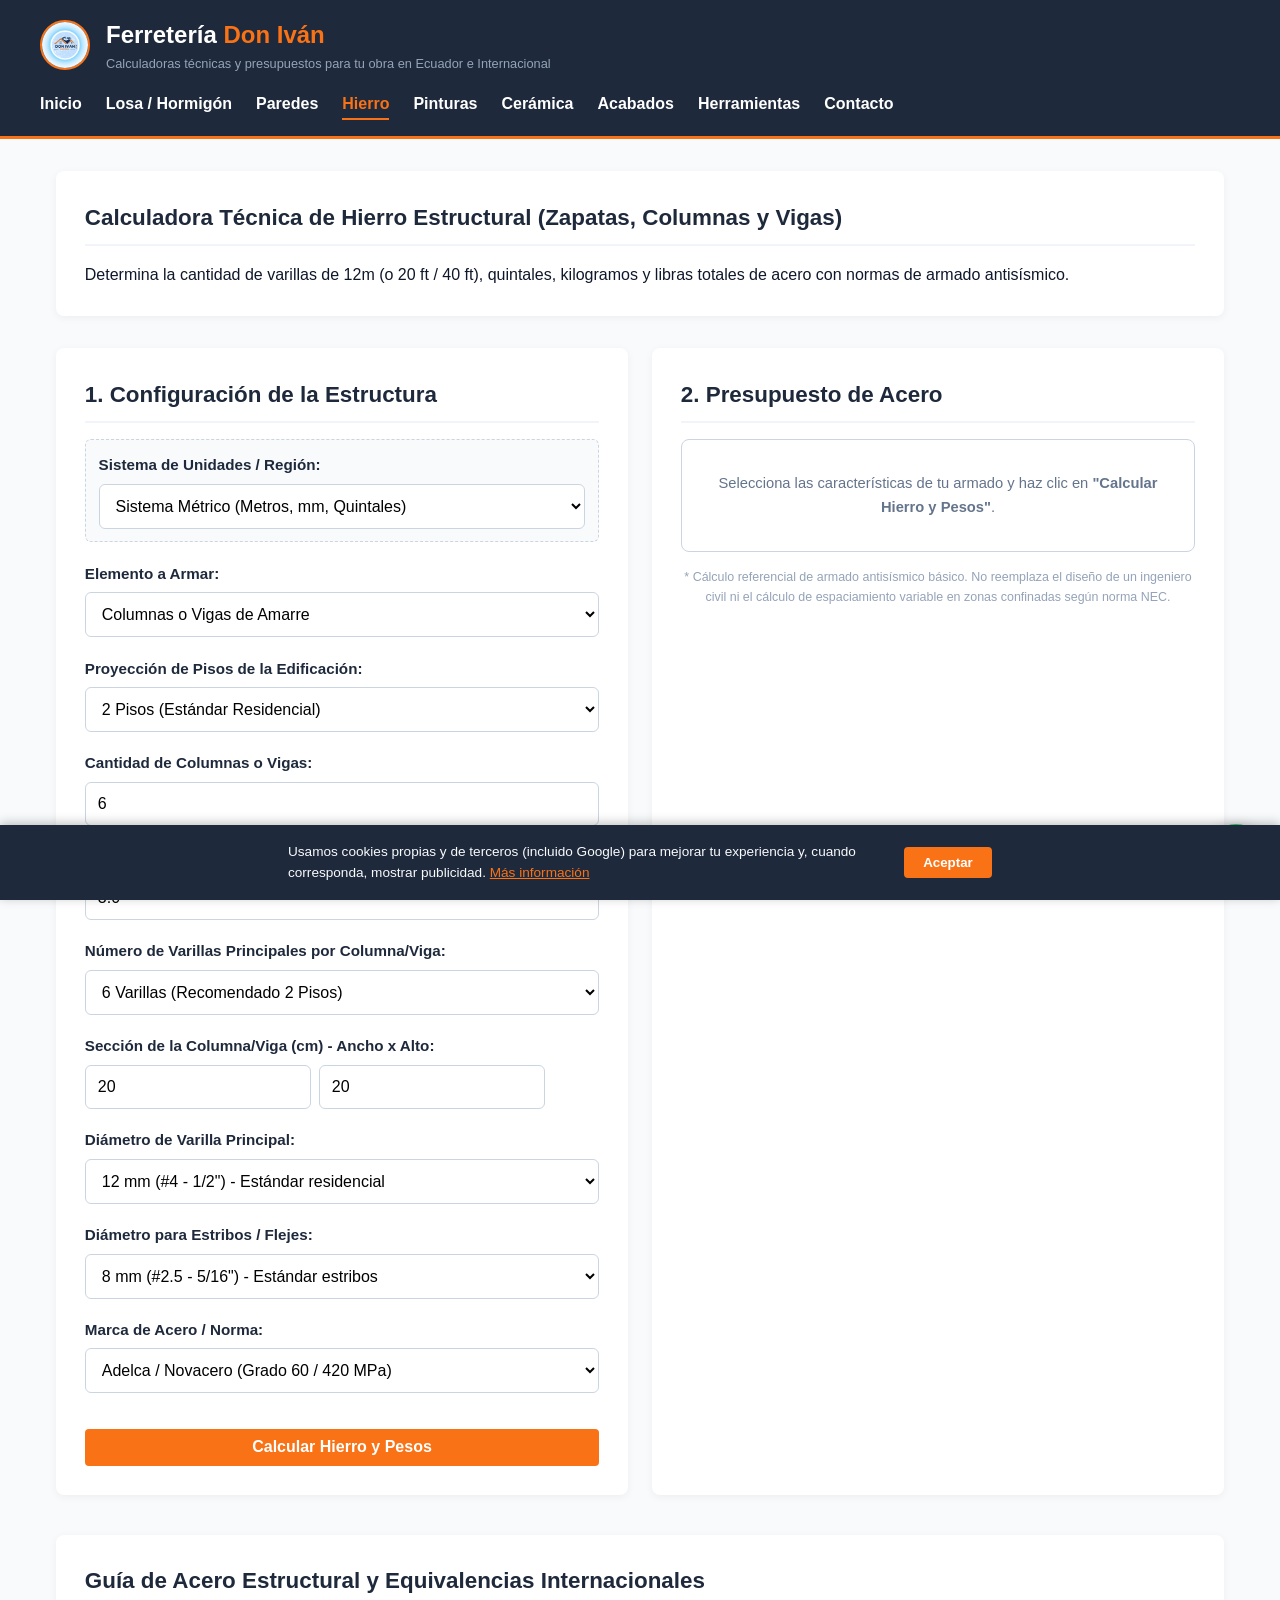
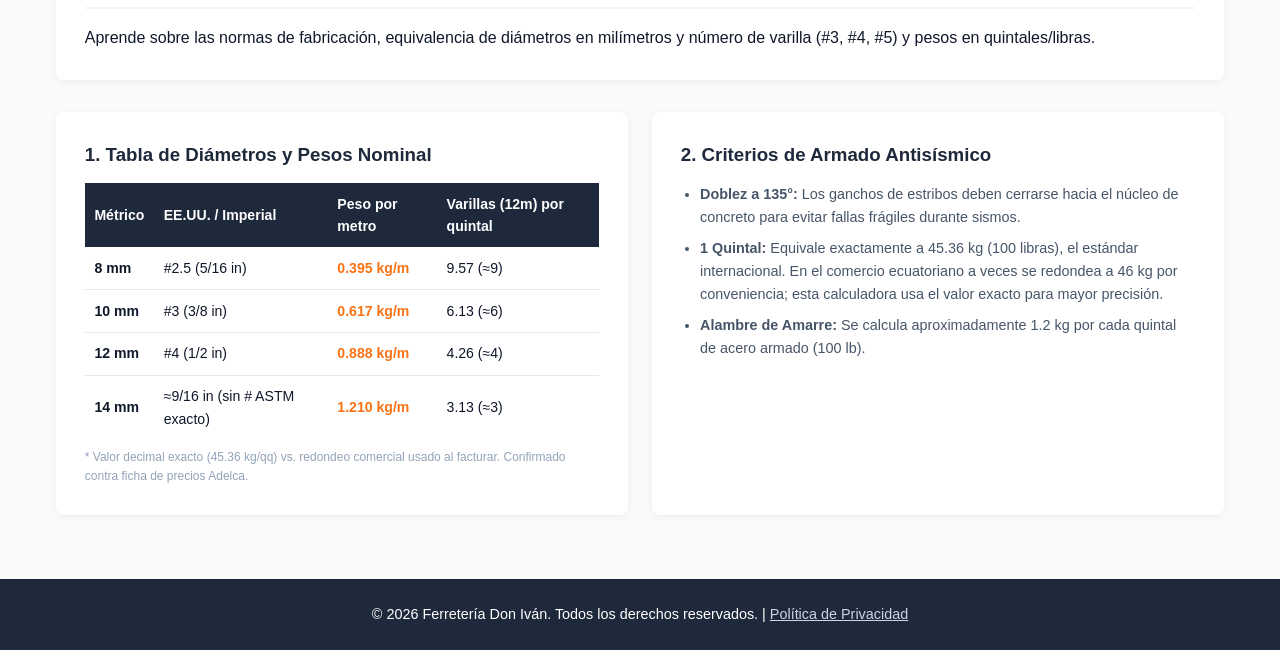
<file: hierro.html>
<!doctype html>
<html lang="es">
  <head>
    <meta charset="UTF-8" />
    <meta name="viewport" content="width=device-width, initial-scale=1.0" />
    <title>Calculadora de Hierro y Estructuras | Ferretería Don Iván</title>
    <meta
      name="description"
      content="Calcula gratis varillas, quintales y kilos de hierro para columnas, vigas y zapatas en Ecuador. Armado antisísmico, métrico e imperial."
    />
    <link rel="icon" type="image/x-icon" href="IMAGENES/favicon.ico" />
    <link
      rel="icon"
      type="image/png"
      sizes="32x32"
      href="IMAGENES/favicon-32.png"
    />
    <link rel="apple-touch-icon" href="IMAGENES/apple-touch-icon.png" />
    <link rel="stylesheet" href="styles.css" />
  </head>
  <body>
    <!-- ENCABEZADO -->
    <header>
      <div class="header-container">
        <div class="brand-box">
          <img
            src="IMAGENES/LOGO_FERRETERIA.png"
            alt="Ferretería Don Iván Logo"
            class="logo-img"
            onerror="this.src = 'IMAGENES/LOGO_FERRETERIA.jpg'"
          />
          <div class="brand-text">
            <h1>Ferretería <span>Don Iván</span></h1>
            <p>
              Calculadoras técnicas y presupuestos para tu obra en Ecuador e
              Internacional
            </p>
          </div>
        </div>
        <nav>
          <a href="index.html">Inicio</a>
          <a href="cemento.html">Losa / Hormigón</a>
          <a href="bloques.html">Paredes</a>
          <a href="hierro.html" class="active">Hierro</a>
          <a href="pinturas.html">Pinturas</a>
          <a href="ceramica.html">Cerámica</a>
          <a href="acabados.html">Acabados</a>
          <a href="herramientas.html">Herramientas</a>
          <a href="contacto.html">Contacto</a>
        </nav>
      </div>
    </header>

    <main class="container">
      <div class="card">
        <h2>
          Calculadora Técnica de Hierro Estructural (Zapatas, Columnas y Vigas)
        </h2>
        <p>
          Determina la cantidad de varillas de 12m (o 20 ft / 40 ft), quintales,
          kilogramos y libras totales de acero con normas de armado antisísmico.
        </p>
      </div>

      <div class="grid-2">
        <section class="card" style="margin-bottom: 0">
          <h2>1. Configuración de la Estructura</h2>

          <form
            id="calc-hierro-form"
            onsubmit="
              event.preventDefault();
              calcularHierro();
            "
          >
            <div
              class="form-group"
              style="
                background: #f8fafc;
                padding: 0.8rem;
                border-radius: 6px;
                border: 1px dashed #cbd5e1;
              "
            >
              <label for="sistema-unidades"
                ><strong>Sistema de Unidades / Región:</strong></label
              >
              <select
                id="sistema-unidades"
                onchange="cambiarSistemaUnidadesHierro()"
              >
                <option value="metrico" selected>
                  Sistema Métrico (Metros, mm, Quintales)
                </option>
                <option value="imperial">
                  Sistema Imperial (Pies / Feet, Pulgadas, Libras / lb)
                </option>
              </select>
            </div>

            <div class="form-group">
              <label for="tipo-elemento">Elemento a Armar:</label>
              <select
                id="tipo-elemento"
                onchange="cambiarElementoEstructural()"
              >
                <option value="columnas">Columnas o Vigas de Amarre</option>
                <option value="zapatas">
                  Zapatas / Parrillas de Cimentación
                </option>
              </select>
            </div>

            <div class="form-group">
              <label for="num-pisos"
                >Proyección de Pisos de la Edificación:</label
              >
              <select id="num-pisos" onchange="sugerirArmado()">
                <option value="1">
                  1 Piso / Planta Baja (Construcción Liviana)
                </option>
                <option value="2" selected>
                  2 Pisos (Estándar Residencial)
                </option>
                <option value="3">3 Pisos (Estructura Pesada)</option>
              </select>
            </div>

            <!-- CAMPOS PARA COLUMNAS / VIGAS -->
            <div id="campos-col-viga">
              <div class="form-group">
                <label for="cant-elementos"
                  >Cantidad de Columnas o Vigas:</label
                >
                <input
                  type="number"
                  id="cant-elementos"
                  min="1"
                  placeholder="Ej: 8"
                  value="6"
                />
              </div>

              <div class="form-group">
                <label for="longitud-elem" id="label-long-elem"
                  >Longitud / Altura de cada una (metros):</label
                >
                <input
                  type="number"
                  id="longitud-elem"
                  step="0.1"
                  min="0.5"
                  placeholder="Ej: 3.00"
                  value="3.0"
                />
              </div>

              <div class="form-group">
                <label for="varillas-por-elem"
                  >Número de Varillas Principales por Columna/Viga:</label
                >
                <select id="varillas-por-elem">
                  <option value="4">4 Varillas (Armado Básico / 1 Piso)</option>
                  <option value="6" selected>
                    6 Varillas (Recomendado 2 Pisos)
                  </option>
                  <option value="8">8 Varillas (Reforzado 3 Pisos)</option>
                </select>
              </div>

              <div class="form-group">
                <label for="col-seccion-a" id="label-col-seccion"
                  >Sección de la Columna/Viga (cm) - Ancho x Alto:</label
                >
                <div style="display: flex; gap: 0.5rem">
                  <input
                    type="number"
                    id="col-seccion-a"
                    step="1"
                    min="10"
                    placeholder="Ej: 20"
                    value="20"
                  />
                  <input
                    type="number"
                    id="col-seccion-b"
                    step="1"
                    min="10"
                    placeholder="Ej: 20"
                    value="20"
                  />
                </div>
              </div>

              <div class="form-group">
                <label for="diametro-principal"
                  >Diámetro de Varilla Principal:</label
                >
                <select id="diametro-principal">
                  <option value="10">
                    10 mm (#3 - 3/8") - Varillas secundarias
                  </option>
                  <option value="12" selected>
                    12 mm (#4 - 1/2") - Estándar residencial
                  </option>
                  <option value="14">14 mm (≈9/16") - Para 2 y 3 pisos</option>
                </select>
              </div>

              <div class="form-group">
                <label for="estribos-diametro"
                  >Diámetro para Estribos / Flejes:</label
                >
                <select id="estribos-diametro">
                  <option value="8" selected>
                    8 mm (#2.5 - 5/16") - Estándar estribos
                  </option>
                  <option value="10">10 mm (#3 - 3/8") - Carga alta</option>
                </select>
              </div>
            </div>

            <!-- CAMPOS PARA ZAPATAS -->
            <div id="campos-zapatas" style="display: none">
              <div class="form-group">
                <label for="cant-zapatas">Cantidad de Zapatas:</label>
                <input
                  type="number"
                  id="cant-zapatas"
                  min="1"
                  placeholder="Ej: 6"
                  value="6"
                />
              </div>

              <div class="form-group">
                <label for="medida-zapata" id="label-medida-zapata"
                  >Dimensiones de la Zapata (Lado en cm):</label
                >
                <select id="medida-zapata">
                  <option value="80">80 x 80 cm (32" x 32")</option>
                  <option value="100" selected>100 x 100 cm (40" x 40")</option>
                  <option value="120">120 x 120 cm (48" x 48")</option>
                  <option value="150">150 x 150 cm (60" x 60")</option>
                </select>
              </div>

              <div class="form-group">
                <label for="diametro-zapata"
                  >Diámetro de Varilla para la Parrilla:</label
                >
                <select id="diametro-zapata">
                  <option value="12" selected>
                    12 mm (#4 - 1/2") - Recomendado
                  </option>
                  <option value="14">14 mm (≈9/16") - Carga Alta</option>
                </select>
              </div>
            </div>

            <div class="form-group">
              <label for="marca-preferida">Marca de Acero / Norma:</label>
              <select id="marca-preferida">
                <option value="Adelca / Novacero (NTE INEN 2167 - Grado 60)">
                  Adelca / Novacero (Grado 60 / 420 MPa)
                </option>
                <option value="Andec / Arequipa / ASTM A615 (EE.UU.)">
                  Andec / Arequipa / ASTM A615 (EE.UU.)
                </option>
              </select>
            </div>

            <button
              type="submit"
              class="btn-primary"
              style="
                width: 100%;
                cursor: pointer;
                border: none;
                font-size: 1rem;
              "
            >
              Calcular Hierro y Pesos
            </button>
          </form>
        </section>

        <section class="card" style="margin-bottom: 0">
          <h2>2. Presupuesto de Acero</h2>

          <div
            id="resultado-box"
            class="info-box"
            style="
              background-color: var(--blanco);
              border: 1px solid #cbd5e1;
              text-align: center;
              padding: 2rem 1rem;
            "
          >
            <p style="color: #64748b">
              Selecciona las características de tu armado y haz clic en
              <strong>"Calcular Hierro y Pesos"</strong>.
            </p>
          </div>

          <p
            style="
              font-size: 0.78rem;
              color: #94a3b8;
              margin-top: 1rem;
              text-align: center;
            "
          >
            * Cálculo referencial de armado antisísmico básico. No reemplaza el
            diseño de un ingeniero civil ni el cálculo de espaciamiento variable
            en zonas confinadas según norma NEC.
          </p>

          <div
            id="btn-cotizar-container"
            style="display: none; margin-top: 1.5rem"
          >
            <a
              id="whatsapp-link"
              href="#"
              target="_blank"
              class="btn-primary"
              style="
                background-color: #25d366;
                display: flex;
                align-items: center;
                justify-content: center;
                gap: 0.5rem;
                text-decoration: none;
              "
            >
              <svg
                width="20"
                height="20"
                fill="currentColor"
                viewBox="0 0 24 24"
              >
                <path
                  d="M.057 24l1.687-6.163c-1.041-1.804-1.588-3.849-1.587-5.946.003-6.556 5.338-11.891 11.893-11.891 3.181.001 6.167 1.24 8.413 3.488 2.245 2.248 3.481 5.236 3.48 8.414-.003 6.557-5.338 11.892-11.893 11.892-1.99-.001-3.951-.5-5.688-1.448l-6.305 1.654zm6.597-3.807c1.676.995 3.276 1.591 5.392 1.592 5.448 0 9.886-4.434 9.889-9.885.002-5.462-4.415-9.89-9.881-9.892-5.452 0-9.887 4.434-9.889 9.884-.001 2.225.651 3.891 1.746 5.634l-.999 3.648 3.742-.981zm11.387-5.464c-.074-.124-.272-.198-.57-.347-.297-.149-1.758-.868-2.031-.967-.272-.099-.47-.149-.669.149-.198.297-.768.967-.941 1.165-.173.198-.347.223-.644.074-.297-.149-1.255-.462-2.39-1.475-.883-.788-1.48-1.761-1.653-2.059-.173-.297-.018-.458.13-.606.134-.133.297-.347.446-.521.151-.172.2-.296.3-.495.099-.198.05-.372-.025-.521-.075-.148-.669-1.611-.916-2.206-.242-.579-.487-.501-.669-.51l-.57-.01c-.198 0-.52.074-.792.372s-1.04 1.016-1.04 2.479 1.065 2.876 1.213 3.074c.149.198 2.095 3.2 5.076 4.487.709.306 1.263.489 1.694.626.712.226 1.36.194 1.872.118.571-.085 1.758-.719 2.006-1.413.248-.695.248-1.29.173-1.414z"
                />
              </svg>
              Pedir Cotación por WhatsApp
            </a>
          </div>
        </section>
      </div>

      <section style="margin-top: 2.5rem">
        <div class="card">
          <h2>Guía de Acero Estructural y Equivalencias Internacionales</h2>
          <p>
            Aprende sobre las normas de fabricación, equivalencia de diámetros
            en milímetros y número de varilla (#3, #4, #5) y pesos en
            quintales/libras.
          </p>
        </div>

        <div class="grid-2">
          <article class="card">
            <h3 style="color: var(--azul-marino); margin-bottom: 0.8rem">
              1. Tabla de Diámetros y Pesos Nominal
            </h3>
            <table
              style="
                width: 100%;
                border-collapse: collapse;
                font-size: 0.88rem;
                text-align: left;
              "
            >
              <thead>
                <tr style="background-color: var(--azul-marino); color: white">
                  <th style="padding: 0.6rem">Métrico</th>
                  <th style="padding: 0.6rem">EE.UU. / Imperial</th>
                  <th style="padding: 0.6rem">Peso por metro</th>
                  <th style="padding: 0.6rem">Varillas (12m) por quintal</th>
                </tr>
              </thead>
              <tbody>
                <tr style="border-bottom: 1px solid #e2e8f0">
                  <td style="padding: 0.6rem"><strong>8 mm</strong></td>
                  <td style="padding: 0.6rem">#2.5 (5/16 in)</td>
                  <td
                    style="
                      padding: 0.6rem;
                      color: var(--naranja-ferretero);
                      font-weight: bold;
                    "
                  >
                    0.395 kg/m
                  </td>
                  <td style="padding: 0.6rem">9.57 (≈9)</td>
                </tr>
                <tr style="border-bottom: 1px solid #e2e8f0">
                  <td style="padding: 0.6rem"><strong>10 mm</strong></td>
                  <td style="padding: 0.6rem">#3 (3/8 in)</td>
                  <td
                    style="
                      padding: 0.6rem;
                      color: var(--naranja-ferretero);
                      font-weight: bold;
                    "
                  >
                    0.617 kg/m
                  </td>
                  <td style="padding: 0.6rem">6.13 (≈6)</td>
                </tr>
                <tr style="border-bottom: 1px solid #e2e8f0">
                  <td style="padding: 0.6rem"><strong>12 mm</strong></td>
                  <td style="padding: 0.6rem">#4 (1/2 in)</td>
                  <td
                    style="
                      padding: 0.6rem;
                      color: var(--naranja-ferretero);
                      font-weight: bold;
                    "
                  >
                    0.888 kg/m
                  </td>
                  <td style="padding: 0.6rem">4.26 (≈4)</td>
                </tr>
                <tr>
                  <td style="padding: 0.6rem"><strong>14 mm</strong></td>
                  <td style="padding: 0.6rem">≈9/16 in (sin # ASTM exacto)</td>
                  <td
                    style="
                      padding: 0.6rem;
                      color: var(--naranja-ferretero);
                      font-weight: bold;
                    "
                  >
                    1.210 kg/m
                  </td>
                  <td style="padding: 0.6rem">3.13 (≈3)</td>
                </tr>
              </tbody>
            </table>
            <p style="font-size: 0.75rem; color: #94a3b8; margin-top: 0.5rem">
              * Valor decimal exacto (45.36 kg/qq) vs. redondeo comercial usado
              al facturar. Confirmado contra ficha de precios Adelca.
            </p>
          </article>

          <article class="card">
            <h3 style="color: var(--azul-marino); margin-bottom: 0.8rem">
              2. Criterios de Armado Antisísmico
            </h3>
            <ul
              style="
                padding-left: 1.2rem;
                font-size: 0.9rem;
                color: #475569;
                line-height: 1.6;
              "
            >
              <li style="margin-bottom: 0.5rem">
                <strong>Doblez a 135°:</strong> Los ganchos de estribos deben
                cerrarse hacia el núcleo de concreto para evitar fallas frágiles
                durante sismos.
              </li>
              <li style="margin-bottom: 0.5rem">
                <strong>1 Quintal:</strong> Equivale exactamente a 45.36 kg (100
                libras), el estándar internacional. En el comercio ecuatoriano a
                veces se redondea a 46 kg por conveniencia; esta calculadora usa
                el valor exacto para mayor precisión.
              </li>
              <li>
                <strong>Alambre de Amarre:</strong> Se calcula aproximadamente
                1.2 kg por cada quintal de acero armado (100 lb).
              </li>
            </ul>
          </article>
        </div>
      </section>
    </main>

    <footer>
      <p>
        &copy; 2026 Ferretería Don Iván. Todos los derechos reservados. |
        <a href="privacidad.html" style="color: #cbd5e1"
          >Política de Privacidad</a
        >
      </p>
    </footer>

    <script>
      function cambiarSistemaUnidadesHierro() {
        const sistema = document.getElementById("sistema-unidades").value;
        if (sistema === "imperial") {
          document.getElementById("label-long-elem").innerText =
            "Longitud / Altura de cada una (Pies / Feet):";
        } else {
          document.getElementById("label-long-elem").innerText =
            "Longitud / Altura de cada una (metros):";
        }
      }

      function cambiarElementoEstructural() {
        const tipo = document.getElementById("tipo-elemento").value;
        document.getElementById("campos-col-viga").style.display =
          tipo === "zapatas" ? "none" : "block";
        document.getElementById("campos-zapatas").style.display =
          tipo === "zapatas" ? "block" : "none";
      }

      function sugerirArmado() {
        const pisos = document.getElementById("num-pisos").value;
        const varillasSelect = document.getElementById("varillas-por-elem");
        const diamPrincipalSelect =
          document.getElementById("diametro-principal");

        if (pisos === "1") {
          varillasSelect.value = "4";
          diamPrincipalSelect.value = "12";
        } else if (pisos === "2") {
          varillasSelect.value = "6";
          diamPrincipalSelect.value = "12";
        } else {
          varillasSelect.value = "8";
          diamPrincipalSelect.value = "14";
        }
      }

      function calcularHierro() {
        const sistema = document.getElementById("sistema-unidades").value;
        const tipo = document.getElementById("tipo-elemento").value;
        const pisos = document.getElementById("num-pisos").value;
        const marca = document.getElementById("marca-preferida").value;

        const pesoPorMetro = { 8: 0.395, 10: 0.617, 12: 0.888, 14: 1.21 };

        let detalleEstructura = "";
        let totalMetrosPrincipal = 0;
        let totalMetrosEstribos = 0;
        let diamPrincipal = 12;
        let diamEstribo = 8;
        let varillasTotalPrincipal = 0;
        let varillasTotalEstribo = 0;

        if (tipo === "columnas") {
          const cant = parseFloat(
            document.getElementById("cant-elementos").value,
          );
          const longInput = parseFloat(
            document.getElementById("longitud-elem").value,
          );
          const numVarillas = parseInt(
            document.getElementById("varillas-por-elem").value,
          );
          diamPrincipal = parseInt(
            document.getElementById("diametro-principal").value,
          );
          diamEstribo = parseInt(
            document.getElementById("estribos-diametro").value,
          );

          if (isNaN(cant) || isNaN(longInput) || cant <= 0 || longInput <= 0) {
            alert("Por favor ingresa cantidad y longitud válidas.");
            return;
          }

          const longitudM =
            sistema === "imperial" ? longInput * 0.3048 : longInput;
          const metrosPorElem = longitudM * 1.1;
          totalMetrosPrincipal = cant * numVarillas * metrosPorElem;
          varillasTotalPrincipal = Math.ceil(totalMetrosPrincipal / 12);

          const seccionACm = parseFloat(
            document.getElementById("col-seccion-a").value,
          );
          const seccionBCm = parseFloat(
            document.getElementById("col-seccion-b").value,
          );
          const seccionAM = seccionACm / 100 || 0.2;
          const seccionBM = seccionBCm / 100 || 0.2;

          const numEstribosPorElem = Math.ceil(longitudM / 0.15);
          // Longitud real del estribo = perímetro de la sección (restando el
          // recubrimiento de ~2x2.5cm) + 10cm de gancho de traslape a 135°.
          const recubrimientoM = 0.025;
          const perimetroEstriboM =
            2 *
            (seccionAM - 2 * recubrimientoM + (seccionBM - 2 * recubrimientoM));
          const longEstriboM = Math.max(perimetroEstriboM, 0.3) + 0.1;
          totalMetrosEstribos = cant * numEstribosPorElem * longEstriboM;
          varillasTotalEstribo = Math.ceil(totalMetrosEstribos / 12);

          detalleEstructura = `${cant} Columnas/Vigas (${longInput} ${sistema === "imperial" ? "ft" : "m"}, sección ${seccionACm}x${seccionBCm}cm) con ${numVarillas} varillas de ${diamPrincipal}mm`;
        } else {
          const cantZap = parseFloat(
            document.getElementById("cant-zapatas").value,
          );
          const ladoZapCm = parseFloat(
            document.getElementById("medida-zapata").value,
          );
          diamPrincipal = parseInt(
            document.getElementById("diametro-zapata").value,
          );

          if (isNaN(cantZap) || cantZap <= 0) {
            alert("Por favor ingresa una cantidad válida de zapatas.");
            return;
          }

          const ladoM = ladoZapCm / 100;
          const varillasPorLado = Math.ceil(ladoM / 0.125) + 1;
          totalMetrosPrincipal =
            cantZap * (varillasPorLado * 2) * (ladoM + 0.3);
          varillasTotalPrincipal = Math.ceil(totalMetrosPrincipal / 12);

          detalleEstructura = `${cantZap} Zapatas de ${ladoZapCm}x${ladoZapCm} cm (Parrilla con varilla de ${diamPrincipal}mm)`;
        }

        const pesoKgPrincipal =
          totalMetrosPrincipal * pesoPorMetro[diamPrincipal];
        const pesoKgEstribo = totalMetrosEstribos * pesoPorMetro[diamEstribo];
        const pesoTotalKg = pesoKgPrincipal + pesoKgEstribo;

        const quintalesTotales = (pesoTotalKg / 45.36).toFixed(2);
        const librasTotales = (pesoTotalKg * 2.20462).toFixed(1);
        const kilosAlambre = Math.ceil(pesoTotalKg * 0.026);

        const resultadoBox = document.getElementById("resultado-box");
        resultadoBox.style.backgroundColor = "var(--azul-claro)";
        resultadoBox.style.textAlign = "left";

        let htmlEstribos = "";
        let txtEstribosWA = "";

        if (tipo === "columnas") {
          htmlEstribos = `
          <li style="padding: 0.5rem 0; border-bottom: 1px solid #e2e8f0; display: flex; justify-content: space-between;">
            <span><strong>Varilla de ${diamEstribo}mm (Estribos / Flejes):</strong></span>
            <strong>${varillasTotalEstribo} varillas de 12m (40 ft)</strong>
          </li>`;
          txtEstribosWA = `\n- Varilla para estribos (${diamEstribo}mm): ${varillasTotalEstribo} varillas`;
        }

        resultadoBox.innerHTML = `
        <div style="border-bottom: 2px solid #cbd5e1; padding-bottom: 0.8rem; margin-bottom: 1rem;">
          <p style="font-size: 0.85rem; color: #64748b; margin-bottom: 0.2rem;">Detalle: <strong>${detalleEstructura}</strong></p>
          <p style="font-size: 1.1rem; color: var(--azul-marino); font-weight: bold;">
            Peso Total Estimado: <span style="color: var(--naranja-ferretero);">${quintalesTotales} Quintales</span> / <span>${librasTotales} lb</span>
            <span style="font-size: 0.8rem; color: #64748b; font-weight: normal;">(~${pesoTotalKg.toFixed(1)} kg)</span>
          </p>
        </div>

        <h4 style="color: var(--azul-marino); margin-bottom: 0.8rem;">Materiales Requeridos:</h4>
        <ul style="list-style: none; padding: 0;">
          <li style="padding: 0.5rem 0; border-bottom: 1px solid #e2e8f0; display: flex; justify-content: space-between;">
            <span><strong>Varilla Corrugada ${diamPrincipal}mm (12m / 40 ft):</strong></span>
            <strong style="color: var(--naranja-ferretero); font-size: 1.1rem;">${varillasTotalPrincipal} varillas</strong>
          </li>
          ${htmlEstribos}
          <li style="padding: 0.5rem 0; display: flex; justify-content: space-between;">
            <span><strong>Alambre de Amarre #18:</strong></span>
            <strong>${kilosAlambre} kg / ${(kilosAlambre * 2.205).toFixed(1)} lb aprox.</strong>
          </li>
        </ul>
        <p style="font-size: 0.8rem; color: #64748b; margin-top: 0.8rem;">* Norma / Marca: <strong>${marca}</strong>.</p>
      `;

        const mensajeWA = `Hola Ferretería Don Iván, deseo cotizar hierro estructural:\n\n- Estructura: ${detalleEstructura}\n- Varillas principales ${diamPrincipal}mm: ${varillasTotalPrincipal} varillas (12m)${txtEstribosWA}\n- Total en Quintales: ${quintalesTotales} qq (${librasTotales} lb)\n- Alambre de amarre: ${kilosAlambre} kg`;
        const urlWA = `https://wa.me/593962888606?text=${encodeURIComponent(mensajeWA)}`;

        document.getElementById("whatsapp-link").href = urlWA;
        document.getElementById("btn-cotizar-container").style.display =
          "block";
      }
    </script>
    <script src="script.js"></script>
  </body>
</html>
</file>
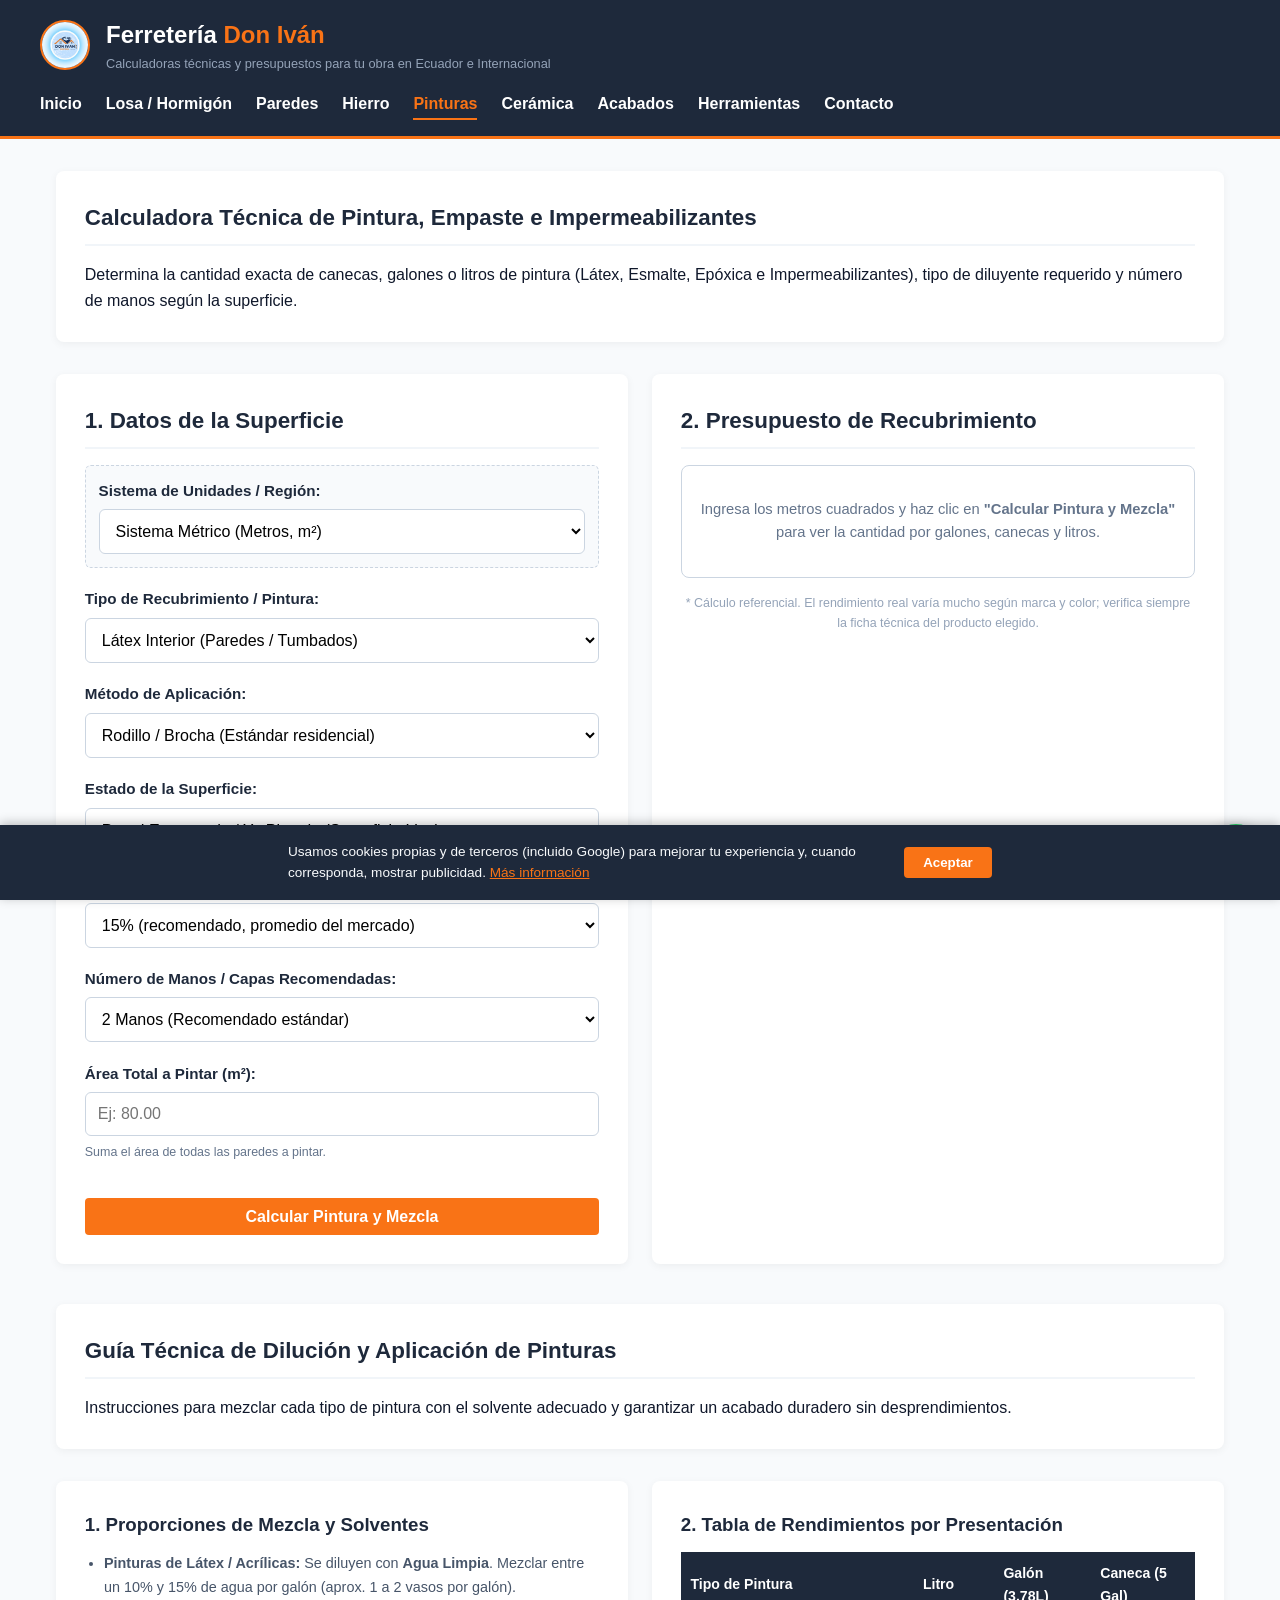
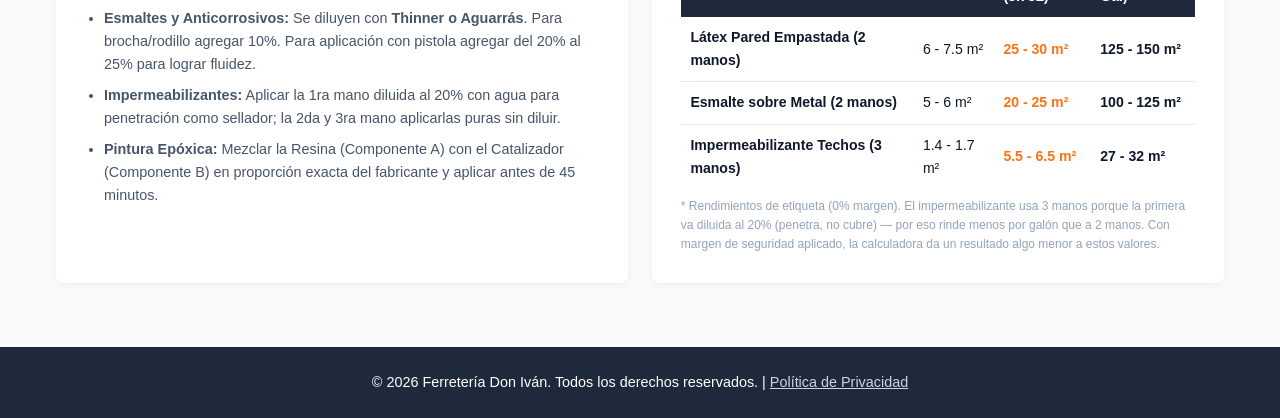
<file: pinturas.html>
<!doctype html>
<html lang="es">
  <head>
    <meta charset="UTF-8" />
    <meta name="viewport" content="width=device-width, initial-scale=1.0" />
    <title>
      Calculadora de Pinturas e Impermeabilizantes | Ferretería Don Iván
    </title>
    <meta
      name="description"
      content="Calcula gratis cuántos galones o canecas de pintura, esmalte o impermeabilizante necesitas en Ecuador. Métrico e imperial, con margen de seguridad ajustable."
    />
    <link rel="icon" type="image/x-icon" href="IMAGENES/favicon.ico" />
    <link
      rel="icon"
      type="image/png"
      sizes="32x32"
      href="IMAGENES/favicon-32.png"
    />
    <link rel="apple-touch-icon" href="IMAGENES/apple-touch-icon.png" />
    <link rel="stylesheet" href="styles.css" />
  </head>
  <body>
    <!-- ENCABEZADO Y NAVEGACIÓN -->
    <header>
      <div class="header-container">
        <div class="brand-box">
          <img
            src="IMAGENES/LOGO_FERRETERIA.png"
            alt="Ferretería Don Iván Logo"
            class="logo-img"
            onerror="this.src = 'IMAGENES/LOGO_FERRETERIA.jpg'"
          />
          <div class="brand-text">
            <h1>Ferretería <span>Don Iván</span></h1>
            <p>
              Calculadoras técnicas y presupuestos para tu obra en Ecuador e
              Internacional
            </p>
          </div>
        </div>
        <nav>
          <a href="index.html">Inicio</a>
          <a href="cemento.html">Losa / Hormigón</a>
          <a href="bloques.html">Paredes</a>
          <a href="hierro.html">Hierro</a>
          <a href="pinturas.html" class="active">Pinturas</a>
          <a href="ceramica.html">Cerámica</a>
          <a href="acabados.html">Acabados</a>
          <a href="herramientas.html">Herramientas</a>
          <a href="contacto.html">Contacto</a>
        </nav>
      </div>
    </header>

    <main class="container">
      <div class="card">
        <h2>Calculadora Técnica de Pintura, Empaste e Impermeabilizantes</h2>
        <p>
          Determina la cantidad exacta de canecas, galones o litros de pintura
          (Látex, Esmalte, Epóxica e Impermeabilizantes), tipo de diluyente
          requerido y número de manos según la superficie.
        </p>
      </div>

      <div class="grid-2">
        <!-- FORMULARIO DE ENTRADA -->
        <section class="card" style="margin-bottom: 0">
          <h2>1. Datos de la Superficie</h2>

          <form
            id="calc-pintura-form"
            onsubmit="
              event.preventDefault();
              calcularPintura();
            "
          >
            <div
              class="form-group"
              style="
                background: #f8fafc;
                padding: 0.8rem;
                border-radius: 6px;
                border: 1px dashed #cbd5e1;
              "
            >
              <label for="sistema-unidades"
                ><strong>Sistema de Unidades / Región:</strong></label
              >
              <select id="sistema-unidades" onchange="cambiarUnidadesPintura()">
                <option value="metrico" selected>
                  Sistema Métrico (Metros, m²)
                </option>
                <option value="imperial">
                  Sistema Imperial (Pies / Feet, sq ft)
                </option>
              </select>
            </div>

            <div class="form-group">
              <label for="tipo-pintura">Tipo de Recubrimiento / Pintura:</label>
              <select id="tipo-pintura" onchange="sugerirManos()">
                <option value="latex_int">
                  Látex Interior (Paredes / Tumbados)
                </option>
                <option value="latex_ext">
                  Látex Exterior Superlavable / Acrílica
                </option>
                <option value="esmalte">
                  Esmalte Sintético / Anticorrosivo (Metal / Madera)
                </option>
                <option value="impermeabilizante">
                  Impermeabilizante Acrílico para Techos/Terrazas
                </option>
                <option value="epoxica">
                  Pintura Epóxica (Pisos / Zonas Industriales)
                </option>
              </select>
            </div>

            <div class="form-group">
              <label for="metodo-aplicacion">Método de Aplicación:</label>
              <select id="metodo-aplicacion">
                <option value="rodillo" selected>
                  Rodillo / Brocha (Estándar residencial)
                </option>
                <option value="pistola">
                  Pistola / Compresor de Aire (Rinde ~10% más pero requiere más
                  dilución)
                </option>
              </select>
            </div>

            <div class="form-group">
              <label for="estado-superficie">Estado de la Superficie:</label>
              <select id="estado-superficie">
                <option value="empastada" selected>
                  Pared Empastada / Ya Pintada (Superficie Lisa)
                </option>
                <option value="enlucido_nuevo">
                  Enlucido Nuevo / Hormigón Poroso (Absorbe más)
                </option>
                <option value="metal_madera">
                  Metal Limpio / Madera Tratada
                </option>
              </select>
            </div>

            <div class="form-group">
              <label for="margen-desperdicio"
                >Margen de Seguridad (varía mucho por marca):</label
              >
              <select id="margen-desperdicio">
                <option value="0">
                  0% (rendimiento de etiqueta, marca de alto rendimiento)
                </option>
                <option value="0.15" selected>
                  15% (recomendado, promedio del mercado)
                </option>
                <option value="0.4">
                  40% (conservador, marcas con rendimiento teórico más bajo)
                </option>
              </select>
            </div>

            <div class="form-group">
              <label for="num-manos"
                >Número de Manos / Capas Recomendadas:</label
              >
              <select id="num-manos">
                <option value="2" selected>
                  2 Manos (Recomendado estándar)
                </option>
                <option value="3">
                  3 Manos (Colores oscuros o superficie porosa/exterior)
                </option>
                <option value="1">1 Mano (Retoque ligero)</option>
              </select>
            </div>

            <div class="form-group">
              <label for="area-pintar" id="label-area"
                >Área Total a Pintar (m²):</label
              >
              <input
                type="number"
                id="area-pintar"
                step="0.1"
                min="0.1"
                placeholder="Ej: 80.00"
              />
              <small style="color: #64748b; font-size: 0.78rem"
                >Suma el área de todas las paredes a pintar.</small
              >
            </div>

            <button
              type="submit"
              class="btn-primary"
              style="
                width: 100%;
                cursor: pointer;
                border: none;
                font-size: 1rem;
              "
            >
              Calcular Pintura y Mezcla
            </button>
          </form>
        </section>

        <!-- RESULTADOS DE CÁLCULO -->
        <section class="card" style="margin-bottom: 0">
          <h2>2. Presupuesto de Recubrimiento</h2>

          <div
            id="resultado-box"
            class="info-box"
            style="
              background-color: var(--blanco);
              border: 1px solid #cbd5e1;
              text-align: center;
              padding: 2rem 1rem;
            "
          >
            <p style="color: #64748b">
              Ingresa los metros cuadrados y haz clic en
              <strong>"Calcular Pintura y Mezcla"</strong> para ver la cantidad
              por galones, canecas y litros.
            </p>
          </div>

          <p
            style="
              font-size: 0.78rem;
              color: #94a3b8;
              margin-top: 1rem;
              text-align: center;
            "
          >
            * Cálculo referencial. El rendimiento real varía mucho según marca y
            color; verifica siempre la ficha técnica del producto elegido.
          </p>

          <div
            id="btn-cotizar-container"
            style="display: none; margin-top: 1.5rem"
          >
            <a
              id="whatsapp-link"
              href="#"
              target="_blank"
              class="btn-primary"
              style="
                background-color: #25d366;
                display: flex;
                align-items: center;
                justify-content: center;
                gap: 0.5rem;
                text-decoration: none;
              "
            >
              <svg
                width="20"
                height="20"
                fill="currentColor"
                viewBox="0 0 24 24"
              >
                <path
                  d="M.057 24l1.687-6.163c-1.041-1.804-1.588-3.849-1.587-5.946.003-6.556 5.338-11.891 11.893-11.891 3.181.001 6.167 1.24 8.413 3.488 2.245 2.248 3.481 5.236 3.48 8.414-.003 6.557-5.338 11.892-11.893 11.892-1.99-.001-3.951-.5-5.688-1.448l-6.305 1.654zm6.597-3.807c1.676.995 3.276 1.591 5.392 1.592 5.448 0 9.886-4.434 9.889-9.885.002-5.462-4.415-9.89-9.881-9.892-5.452 0-9.887 4.434-9.889 9.884-.001 2.225.651 3.891 1.746 5.634l-.999 3.648 3.742-.981zm11.387-5.464c-.074-.124-.272-.198-.57-.347-.297-.149-1.758-.868-2.031-.967-.272-.099-.47-.149-.669.149-.198.297-.768.967-.941 1.165-.173.198-.347.223-.644.074-.297-.149-1.255-.462-2.39-1.475-.883-.788-1.48-1.761-1.653-2.059-.173-.297-.018-.458.13-.606.134-.133.297-.347.446-.521.151-.172.2-.296.3-.495.099-.198.05-.372-.025-.521-.075-.148-.669-1.611-.916-2.206-.242-.579-.487-.501-.669-.51l-.57-.01c-.198 0-.52.074-.792.372s-1.04 1.016-1.04 2.479 1.065 2.876 1.213 3.074c.149.198 2.095 3.2 5.076 4.487.709.306 1.263.489 1.694.626.712.226 1.36.194 1.872.118.571-.085 1.758-.719 2.006-1.413.248-.695.248-1.29.173-1.414z"
                />
              </svg>
              Pedir Cotación por WhatsApp
            </a>
          </div>
        </section>
      </div>

      <!-- GUÍA TÉCNICA E INFORMATIVA -->
      <section style="margin-top: 2.5rem">
        <div class="card">
          <h2>Guía Técnica de Dilución y Aplicación de Pinturas</h2>
          <p>
            Instrucciones para mezclar cada tipo de pintura con el solvente
            adecuado y garantizar un acabado duradero sin desprendimientos.
          </p>
        </div>

        <div class="grid-2">
          <article class="card">
            <h3 style="color: var(--azul-marino); margin-bottom: 0.8rem">
              1. Proporciones de Mezcla y Solventes
            </h3>
            <ul
              style="
                padding-left: 1.2rem;
                font-size: 0.9rem;
                color: #475569;
                line-height: 1.6;
              "
            >
              <li style="margin-bottom: 0.5rem">
                <strong>Pinturas de Látex / Acrílicas:</strong> Se diluyen con
                <strong>Agua Limpia</strong>. Mezclar entre un 10% y 15% de agua
                por galón (aprox. 1 a 2 vasos por galón).
              </li>
              <li style="margin-bottom: 0.5rem">
                <strong>Esmaltes y Anticorrosivos:</strong> Se diluyen con
                <strong>Thinner o Aguarrás</strong>. Para brocha/rodillo agregar
                10%. Para aplicación con pistola agregar del 20% al 25% para
                lograr fluidez.
              </li>
              <li style="margin-bottom: 0.5rem">
                <strong>Impermeabilizantes:</strong> Aplicar la 1ra mano diluida
                al 20% con agua para penetración como sellador; la 2da y 3ra
                mano aplicarlas puras sin diluir.
              </li>
              <li>
                <strong>Pintura Epóxica:</strong> Mezclar la Resina (Componente
                A) con el Catalizador (Componente B) en proporción exacta del
                fabricante y aplicar antes de 45 minutos.
              </li>
            </ul>
          </article>

          <article class="card">
            <h3 style="color: var(--azul-marino); margin-bottom: 0.8rem">
              2. Tabla de Rendimientos por Presentación
            </h3>
            <table
              style="
                width: 100%;
                border-collapse: collapse;
                font-size: 0.88rem;
                text-align: left;
              "
            >
              <thead>
                <tr style="background-color: var(--azul-marino); color: white">
                  <th style="padding: 0.6rem">Tipo de Pintura</th>
                  <th style="padding: 0.6rem">Litro</th>
                  <th style="padding: 0.6rem">Galón (3.78L)</th>
                  <th style="padding: 0.6rem">Caneca (5 Gal)</th>
                </tr>
              </thead>
              <tbody>
                <tr style="border-bottom: 1px solid #e2e8f0">
                  <td style="padding: 0.6rem">
                    <strong>Látex Pared Empastada (2 manos)</strong>
                  </td>
                  <td style="padding: 0.6rem">6 - 7.5 m²</td>
                  <td
                    style="
                      padding: 0.6rem;
                      color: var(--naranja-ferretero);
                      font-weight: bold;
                    "
                  >
                    25 - 30 m²
                  </td>
                  <td style="padding: 0.6rem; font-weight: bold">
                    125 - 150 m²
                  </td>
                </tr>
                <tr style="border-bottom: 1px solid #e2e8f0">
                  <td style="padding: 0.6rem">
                    <strong>Esmalte sobre Metal (2 manos)</strong>
                  </td>
                  <td style="padding: 0.6rem">5 - 6 m²</td>
                  <td
                    style="
                      padding: 0.6rem;
                      color: var(--naranja-ferretero);
                      font-weight: bold;
                    "
                  >
                    20 - 25 m²
                  </td>
                  <td style="padding: 0.6rem; font-weight: bold">
                    100 - 125 m²
                  </td>
                </tr>
                <tr>
                  <td style="padding: 0.6rem">
                    <strong>Impermeabilizante Techos (3 manos)</strong>
                  </td>
                  <td style="padding: 0.6rem">1.4 - 1.7 m²</td>
                  <td
                    style="
                      padding: 0.6rem;
                      color: var(--naranja-ferretero);
                      font-weight: bold;
                    "
                  >
                    5.5 - 6.5 m²
                  </td>
                  <td style="padding: 0.6rem; font-weight: bold">27 - 32 m²</td>
                </tr>
              </tbody>
            </table>
            <p style="font-size: 0.75rem; color: #94a3b8; margin-top: 0.5rem">
              * Rendimientos de etiqueta (0% margen). El impermeabilizante usa 3
              manos porque la primera va diluida al 20% (penetra, no cubre) —
              por eso rinde menos por galón que a 2 manos. Con margen de
              seguridad aplicado, la calculadora da un resultado algo menor a
              estos valores.
            </p>
          </article>
        </div>
      </section>
    </main>

    <footer>
      <p>
        &copy; 2026 Ferretería Don Iván. Todos los derechos reservados. |
        <a href="privacidad.html" style="color: #cbd5e1"
          >Política de Privacidad</a
        >
      </p>
    </footer>

    <!-- LÓGICA JAVASCRIPT DE CÁLCULO -->
    <script>
      function cambiarUnidadesPintura() {
        const sistema = document.getElementById("sistema-unidades").value;
        if (sistema === "imperial") {
          document.getElementById("label-area").innerText =
            "Área Total a Pintar (Pies² / sq ft):";
        } else {
          document.getElementById("label-area").innerText =
            "Área Total a Pintar (m²):";
        }
      }

      function sugerirManos() {
        const tipo = document.getElementById("tipo-pintura").value;
        const manosSelect = document.getElementById("num-manos");
        // La guía técnica recomienda 3 manos para impermeabilizante
        // (1ra diluida + 2 puras); el resto usa 2 manos como estándar.
        manosSelect.value = tipo === "impermeabilizante" ? "3" : "2";
      }

      function calcularPintura() {
        const sistema = document.getElementById("sistema-unidades").value;
        const tipoPintura = document.getElementById("tipo-pintura").value;
        const metodo = document.getElementById("metodo-aplicacion").value;
        const estado = document.getElementById("estado-superficie").value;
        const margenDesperdicio = parseFloat(
          document.getElementById("margen-desperdicio").value,
        );
        const manos = parseInt(document.getElementById("num-manos").value);
        const areaInput = parseFloat(
          document.getElementById("area-pintar").value,
        );

        if (isNaN(areaInput) || areaInput <= 0) {
          alert("Por favor ingresa un área válida.");
          return;
        }

        // Conversión a metros cuadrados
        const areaM2 =
          sistema === "imperial" ? areaInput * 0.092903 : areaInput;

        // Rendimiento base por galón a 1 mano en m²
        let rendimientoGalon1Mano = 50;
        let diluyenteInfo = "Agua limpia (10% a 15%)";
        let nombrePintura = "Látex Interior";

        if (tipoPintura === "latex_int") {
          rendimientoGalon1Mano = 50;
          diluyenteInfo = "Agua limpia (10% a 15% por galón)";
          nombrePintura = "Látex Interior";
        } else if (tipoPintura === "latex_ext") {
          rendimientoGalon1Mano = 45;
          diluyenteInfo = "Agua limpia (10% por galón)";
          nombrePintura = "Látex Exterior Acrílico";
        } else if (tipoPintura === "esmalte") {
          rendimientoGalon1Mano = 40;
          diluyenteInfo = "Thinner o Aguarrás (10% brocha / 20% pistola)";
          nombrePintura = "Esmalte Sintético / Anticorrosivo";
        } else if (tipoPintura === "impermeabilizante") {
          rendimientoGalon1Mano = 18;
          diluyenteInfo = "1ra mano 20% agua; manos siguientes puras";
          nombrePintura = "Impermeabilizante Acrílico para Techos";
        } else if (tipoPintura === "epoxica") {
          rendimientoGalon1Mano = 30;
          diluyenteInfo = "Catalizador Epóxico (Componentes A + B)";
          nombrePintura = "Pintura Epóxica Industrial";
        }

        // Ajustes por estado de superficie
        if (estado === "enlucido_nuevo") {
          rendimientoGalon1Mano *= 0.8; // Absorbe un 20% más
        }

        // Ajustes por aplicación con pistola
        if (metodo === "pistola") {
          rendimientoGalon1Mano *= 1.1; // Rinde 10% más por pulverización
        }

        // Rendimiento efectivo por galón considerando el número de manos y
        // el margen de seguridad (el rendimiento "de etiqueta" varía mucho
        // entre marcas: Pintuco publica ~50 m²/gal, mientras que la ficha
        // técnica teórica de Cóndor PIN3 indica ~26.5 m²/gal).
        rendimientoGalon1Mano = rendimientoGalon1Mano / (1 + margenDesperdicio);
        const rendimientoEfectivoGalon = rendimientoGalon1Mano / manos;
        const galonesNecesarios = areaM2 / rendimientoEfectivoGalon;

        // Desglose de envases comerciales (Canecas de 5 gal, Galones y Litros)
        const canecas = Math.floor(galonesNecesarios / 5);
        const galonesRestantes = galonesNecesarios % 5;
        let galonesCompletos = Math.floor(galonesRestantes);
        let litrosRestantes = Math.ceil(
          (galonesRestantes - galonesCompletos) * 3.785,
        );

        if (litrosRestantes >= 4) {
          galonesCompletos += 1;
          litrosRestantes = 0;
        }

        // Si el redondeo deja 5+ galones sueltos, agruparlos en caneca(s)
        if (galonesCompletos >= 5) {
          canecas += Math.floor(galonesCompletos / 5);
          galonesCompletos = galonesCompletos % 5;
        }

        let resumenEnvases = [];
        if (canecas > 0)
          resumenEnvases.push(`<strong>${canecas} Caneca(s)</strong> (5 Gal)`);
        if (galonesCompletos > 0)
          resumenEnvases.push(`<strong>${galonesCompletos} Galón(es)</strong>`);
        if (litrosRestantes > 0)
          resumenEnvases.push(`<strong>${litrosRestantes} Litro(s)</strong>`);

        if (resumenEnvases.length === 0)
          resumenEnvases.push("<strong>1 Galón</strong>");

        const areaSqFt = (areaM2 * 10.7639).toFixed(1);

        const resultadoBox = document.getElementById("resultado-box");
        resultadoBox.style.backgroundColor = "var(--azul-claro)";
        resultadoBox.style.textAlign = "left";

        resultadoBox.innerHTML = `
        <div style="border-bottom: 2px solid #cbd5e1; padding-bottom: 0.8rem; margin-bottom: 1rem;">
          <p style="font-size: 0.85rem; color: #64748b; margin-bottom: 0.2rem;">Recubrimiento: <strong>${nombrePintura}</strong> (${manos} manos)</p>
          <p style="font-size: 1.1rem; color: var(--azul-marino); font-weight: bold;">
            Área a Pintar: <span style="color: var(--naranja-ferretero);">${areaM2.toFixed(2)} m²</span> / <span>${areaSqFt} sq ft</span>
          </p>
        </div>

        <h4 style="color: var(--azul-marino); margin-bottom: 0.8rem;">Materiales Requeridos:</h4>
        <ul style="list-style: none; padding: 0;">
          <li style="padding: 0.5rem 0; border-bottom: 1px solid #e2e8f0; display: flex; justify-content: space-between;">
            <span><strong>Total Galones Estimados:</strong></span>
            <strong style="color: var(--naranja-ferretero); font-size: 1.1rem;">${galonesNecesarios.toFixed(2)} Galones</strong>
          </li>
          <li style="padding: 0.5rem 0; border-bottom: 1px solid #e2e8f0; display: flex; justify-content: space-between;">
            <span><strong>Presentación Recomendada:</strong></span>
            <span>${resumenEnvases.join(" + ")}</span>
          </li>
          <li style="padding: 0.5rem 0; display: flex; justify-content: space-between;">
            <span><strong>Diluyente Requerido:</strong></span>
            <strong>${diluyenteInfo}</strong>
          </li>
        </ul>
      `;

        const mensajeWA = `Hola Ferretería Don Iván, deseo cotizar pintura:\n\n- Tipo: ${nombrePintura}\n- Área: ${areaM2.toFixed(2)} m² (${areaSqFt} sq ft)\n- Manos: ${manos}\n- Total Galones: ${galonesNecesarios.toFixed(2)} gal\n- Envases recomendados: ${resumenEnvases.join(" + ").replace(/<\/?strong>/g, "")}`;
        const urlWA = `https://wa.me/593962888606?text=${encodeURIComponent(mensajeWA)}`;

        document.getElementById("whatsapp-link").href = urlWA;
        document.getElementById("btn-cotizar-container").style.display =
          "block";
      }
    </script>
    <script src="script.js"></script>
  </body>
</html>
</file>
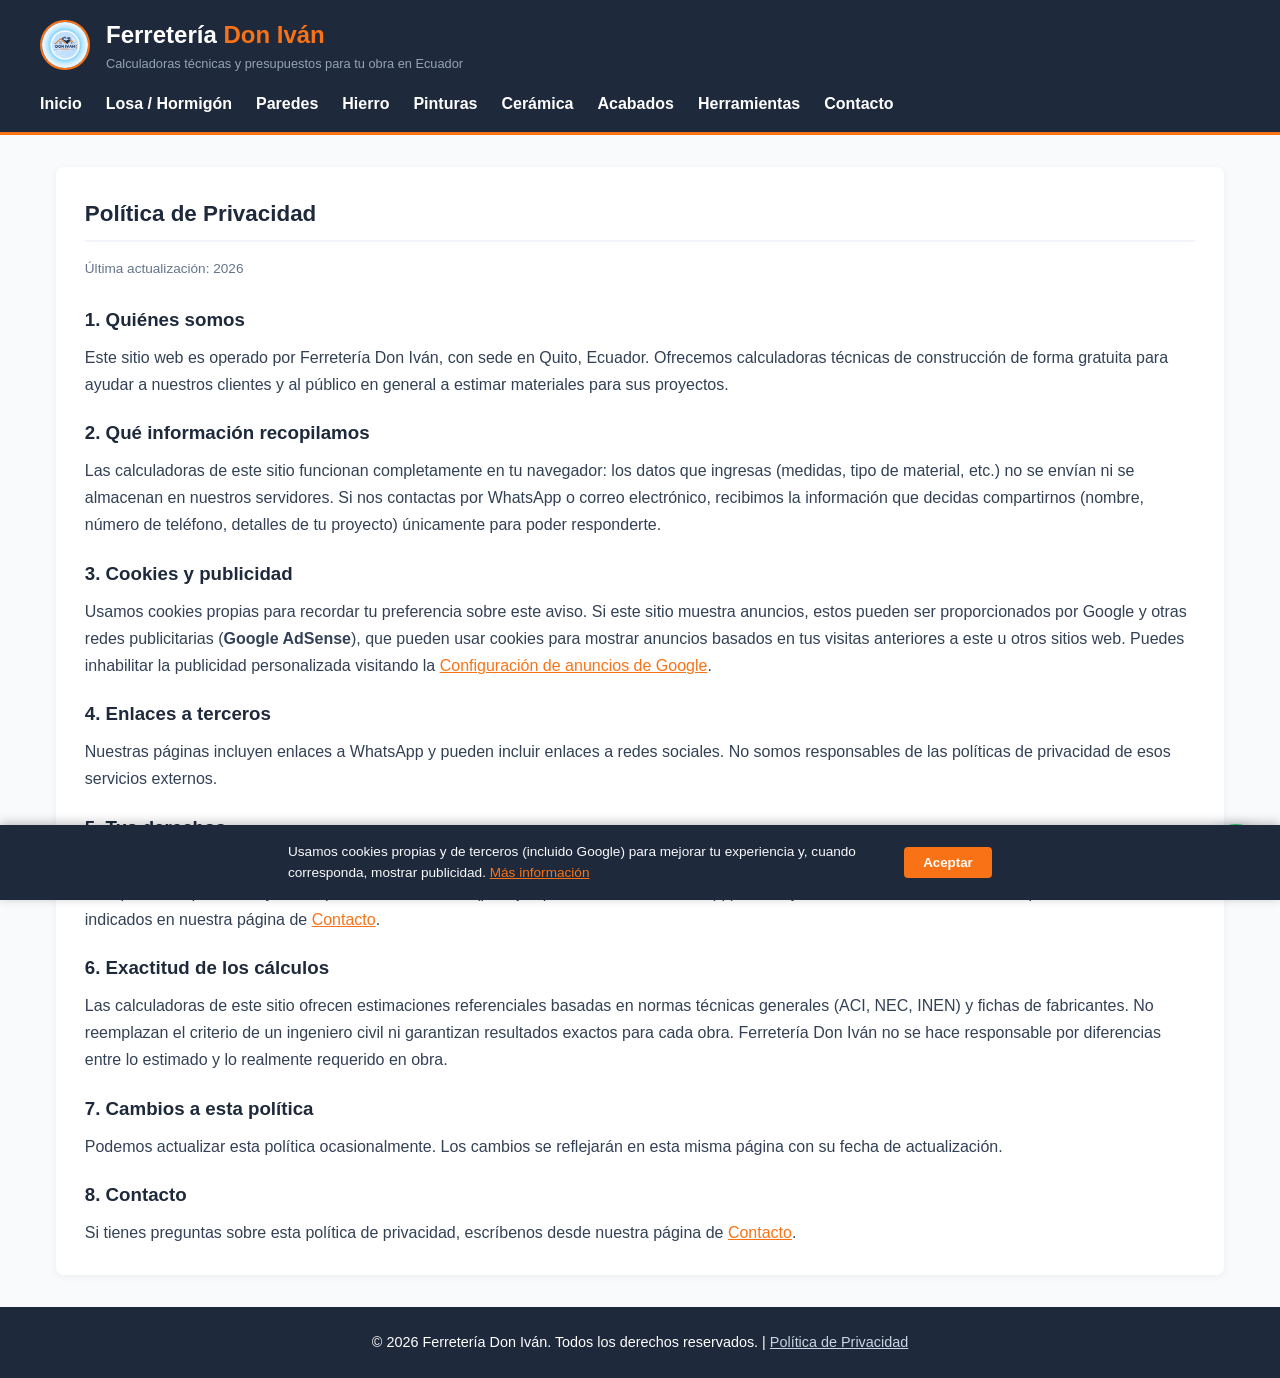
<file: privacidad.html>
<!doctype html>
<html lang="es">
  <head>
    <meta charset="UTF-8" />
    <meta name="viewport" content="width=device-width, initial-scale=1.0" />
    <title>Política de Privacidad | Ferretería Don Iván</title>
    <meta
      name="description"
      content="Política de privacidad y uso de cookies de las calculadoras de construcción de Ferretería Don Iván."
    />
    <link rel="icon" type="image/x-icon" href="IMAGENES/favicon.ico" />
    <link
      rel="icon"
      type="image/png"
      sizes="32x32"
      href="IMAGENES/favicon-32.png"
    />
    <link rel="apple-touch-icon" href="IMAGENES/apple-touch-icon.png" />
    <link rel="stylesheet" href="styles.css" />
  </head>
  <body>
    <header>
      <div class="header-container">
        <div class="brand-box">
          <img
            src="IMAGENES/LOGO_FERRETERIA.png"
            alt="Ferretería Don Iván Logo"
            class="logo-img"
            onerror="this.src = 'IMAGENES/LOGO_FERRETERIA.jpg'"
          />
          <div class="brand-text">
            <h1>Ferretería <span>Don Iván</span></h1>
            <p>Calculadoras técnicas y presupuestos para tu obra en Ecuador</p>
          </div>
        </div>
        <nav>
          <a href="index.html">Inicio</a>
          <a href="cemento.html">Losa / Hormigón</a>
          <a href="bloques.html">Paredes</a>
          <a href="hierro.html">Hierro</a>
          <a href="pinturas.html">Pinturas</a>
          <a href="ceramica.html">Cerámica</a>
          <a href="acabados.html">Acabados</a>
          <a href="herramientas.html">Herramientas</a>
          <a href="contacto.html">Contacto</a>
        </nav>
      </div>
    </header>

    <main class="container">
      <section class="card">
        <h2>Política de Privacidad</h2>
        <p style="color: #64748b; font-size: 0.85rem; margin-bottom: 1.5rem">
          Última actualización: 2026
        </p>

        <div style="line-height: 1.7; color: #334155">
          <h3 style="color: var(--azul-marino); margin: 1.2rem 0 0.5rem">
            1. Quiénes somos
          </h3>
          <p>
            Este sitio web es operado por Ferretería Don Iván, con sede en
            Quito, Ecuador. Ofrecemos calculadoras técnicas de construcción de
            forma gratuita para ayudar a nuestros clientes y al público en
            general a estimar materiales para sus proyectos.
          </p>

          <h3 style="color: var(--azul-marino); margin: 1.2rem 0 0.5rem">
            2. Qué información recopilamos
          </h3>
          <p>
            Las calculadoras de este sitio funcionan completamente en tu
            navegador: los datos que ingresas (medidas, tipo de material, etc.)
            no se envían ni se almacenan en nuestros servidores. Si nos
            contactas por WhatsApp o correo electrónico, recibimos la
            información que decidas compartirnos (nombre, número de teléfono,
            detalles de tu proyecto) únicamente para poder responderte.
          </p>

          <h3 style="color: var(--azul-marino); margin: 1.2rem 0 0.5rem">
            3. Cookies y publicidad
          </h3>
          <p>
            Usamos cookies propias para recordar tu preferencia sobre este
            aviso. Si este sitio muestra anuncios, estos pueden ser
            proporcionados por Google y otras redes publicitarias (<strong
              >Google AdSense</strong
            >), que pueden usar cookies para mostrar anuncios basados en tus
            visitas anteriores a este u otros sitios web. Puedes inhabilitar la
            publicidad personalizada visitando la
            <a
              href="https://adssettings.google.com/"
              target="_blank"
              style="color: var(--naranja-ferretero)"
              >Configuración de anuncios de Google</a
            >.
          </p>

          <h3 style="color: var(--azul-marino); margin: 1.2rem 0 0.5rem">
            4. Enlaces a terceros
          </h3>
          <p>
            Nuestras páginas incluyen enlaces a WhatsApp y pueden incluir
            enlaces a redes sociales. No somos responsables de las políticas de
            privacidad de esos servicios externos.
          </p>

          <h3 style="color: var(--azul-marino); margin: 1.2rem 0 0.5rem">
            5. Tus derechos
          </h3>
          <p>
            De acuerdo con la Ley Orgánica de Protección de Datos Personales del
            Ecuador, tienes derecho a acceder, rectificar o solicitar la
            eliminación de cualquier dato personal que nos hayas compartido
            directamente (por ejemplo, a través de WhatsApp). Para ejercer este
            derecho, contáctanos por los medios indicados en nuestra página de
            <a href="contacto.html" style="color: var(--naranja-ferretero)"
              >Contacto</a
            >.
          </p>

          <h3 style="color: var(--azul-marino); margin: 1.2rem 0 0.5rem">
            6. Exactitud de los cálculos
          </h3>
          <p>
            Las calculadoras de este sitio ofrecen estimaciones referenciales
            basadas en normas técnicas generales (ACI, NEC, INEN) y fichas de
            fabricantes. No reemplazan el criterio de un ingeniero civil ni
            garantizan resultados exactos para cada obra. Ferretería Don Iván no
            se hace responsable por diferencias entre lo estimado y lo realmente
            requerido en obra.
          </p>

          <h3 style="color: var(--azul-marino); margin: 1.2rem 0 0.5rem">
            7. Cambios a esta política
          </h3>
          <p>
            Podemos actualizar esta política ocasionalmente. Los cambios se
            reflejarán en esta misma página con su fecha de actualización.
          </p>

          <h3 style="color: var(--azul-marino); margin: 1.2rem 0 0.5rem">
            8. Contacto
          </h3>
          <p>
            Si tienes preguntas sobre esta política de privacidad, escríbenos
            desde nuestra página de
            <a href="contacto.html" style="color: var(--naranja-ferretero)"
              >Contacto</a
            >.
          </p>
        </div>
      </section>
    </main>

    <footer>
      <p>
        &copy; 2026 Ferretería Don Iván. Todos los derechos reservados. |
        <a href="privacidad.html" style="color: #cbd5e1"
          >Política de Privacidad</a
        >
      </p>
    </footer>

    <script src="script.js"></script>
  </body>
</html>
</file>
<file: styles.css>
:root {
  --azul-marino: #1e293b;
  --azul-claro: #f1f5f9;
  --naranja-ferretero: #f97316;
  --texto-oscuro: #0f172a;
  --blanco: #ffffff;
}

* {
  box-sizing: border-box;
  margin: 0;
  padding: 0;
  font-family: "Segoe UI", Tahoma, Geneva, Verdana, sans-serif;
}

body {
  background-color: #f8fafc;
  color: var(--texto-oscuro);
  line-height: 1.6;
}

/* ENCABEZADO */
header {
  background-color: var(--azul-marino);
  color: var(--blanco);
  padding: 1rem 2rem;
  border-bottom: 3px solid var(--naranja-ferretero);
}

.header-container {
  max-width: 1200px;
  margin: 0 auto;
  display: flex;
  justify-content: space-between;
  align-items: center;
  flex-wrap: wrap;
  gap: 1rem;
}

.brand-box {
  display: flex;
  align-items: center;
  gap: 1rem;
}

.logo-img {
  width: 50px;
  height: 50px;
  border-radius: 50%;
  object-fit: cover;
  background-color: white;
  border: 2px solid var(--naranja-ferretero);
}

.brand-text h1 {
  font-size: 1.5rem;
  font-weight: 700;
}

.brand-text h1 span {
  color: var(--naranja-ferretero);
}

.brand-text p {
  font-size: 0.8rem;
  color: #94a3b8;
}

nav {
  display: flex;
  gap: 1.5rem;
}

nav a {
  color: var(--blanco);
  text-decoration: none;
  font-weight: 600;
  transition: color 0.3s;
}

nav a:hover {
  color: var(--naranja-ferretero);
}

nav a.active {
  color: var(--naranja-ferretero);
  border-bottom: 2px solid var(--naranja-ferretero);
  padding-bottom: 2px;
}

/* BANNER CON VIDEO IFRAME TOTALMENTE CENTRADO Y SIN BORDES */
.hero-video-wrapper {
  position: relative;
  width: 100%;
  height: 280px;
  overflow: hidden;
  background-color: #0f172a;
  border-bottom: 3px solid var(--naranja-ferretero);
}

.hero-video-wrapper iframe {
  position: absolute;
  top: 50%;
  left: 50%;
  width: 130vw;
  height: 73.125vw; /* Mantiene proporción 16:9 en relación al ancho de pantalla */
  min-width: 100%;
  min-height: 100%;
  transform: translate(-50%, -50%);
  pointer-events: none;
  opacity: 0.35;
}

.hero-overlay-content {
  position: relative;
  z-index: 2;
  max-width: 1200px;
  margin: 0 auto;
  height: 100%;
  display: flex;
  flex-direction: column;
  justify-content: center;
  align-items: center;
  text-align: center;
  padding: 0 1.5rem;
  color: var(--blanco);
  text-shadow: 0 2px 4px rgba(0, 0, 0, 0.8);
}

.hero-overlay-content h2 {
  font-size: 2rem;
  margin-bottom: 0.5rem;
}

.hero-overlay-content p {
  font-size: 1rem;
  max-width: 800px;
}

/* CONTENEDOR Y TARJETAS */
.container {
  max-width: 1200px;
  margin: 2rem auto;
  padding: 0 1rem;
}

.card {
  background-color: var(--blanco);
  padding: 1.8rem;
  border-radius: 8px;
  box-shadow: 0 2px 8px rgba(0, 0, 0, 0.05);
  margin-bottom: 2rem;
}

.card h2 {
  color: var(--azul-marino);
  font-size: 1.4rem;
  margin-bottom: 1rem;
  border-bottom: 2px solid var(--azul-claro);
  padding-bottom: 0.5rem;
}

/* GRIDS */
.grid-2 {
  display: grid;
  grid-template-columns: repeat(auto-fit, minmax(300px, 1fr));
  gap: 1.5rem;
}

.grid-4 {
  display: grid;
  grid-template-columns: repeat(auto-fit, minmax(220px, 1fr));
  gap: 1.5rem;
}

.calc-card {
  background-color: var(--azul-claro);
  padding: 1.5rem;
  border-radius: 8px;
  display: flex;
  flex-direction: column;
  justify-content: space-between;
  border-left: 4px solid var(--naranja-ferretero);
}

.calc-card h3 {
  color: var(--azul-marino);
  margin-bottom: 0.5rem;
}

.calc-card p {
  font-size: 0.9rem;
  color: #475569;
}

.info-box {
  background-color: var(--azul-claro);
  padding: 1.2rem;
  border-radius: 8px;
}

.info-box h3 {
  color: var(--azul-marino);
  margin-bottom: 0.5rem;
}

.info-box p {
  font-size: 0.92rem;
}

/* BOTONES NARANJA */
.btn-primary {
  display: inline-block;
  background-color: var(--naranja-ferretero);
  color: var(--blanco);
  padding: 0.6rem 1.2rem;
  border-radius: 4px;
  text-decoration: none;
  font-weight: 600;
  text-align: center;
  margin-top: 1rem;
  transition: background-color 0.3s;
}

.btn-primary:hover {
  background-color: #ea580c;
}

/* GALERÍA DE PRODUCTOS CON CARRUSEL */
.product-card-gallery {
  background: var(--blanco);
  border: 1px solid #e2e8f0;
  border-radius: 8px;
  overflow: hidden;
  box-shadow: 0 2px 4px rgba(0, 0, 0, 0.05);
  display: flex;
  flex-direction: column;
}

.carousel-container {
  position: relative;
  width: 100%;
  height: 180px;
  overflow: hidden;
  background-color: #000;
}

.carousel-slide {
  display: flex;
  width: 100%;
  height: 100%;
  transition: transform 0.4s ease-in-out;
}

.carousel-slide img {
  width: 100%;
  height: 100%;
  object-fit: cover;
  flex-shrink: 0;
}

.carousel-btn {
  position: absolute;
  top: 50%;
  transform: translateY(-50%);
  background-color: rgba(0, 0, 0, 0.5);
  color: white;
  border: none;
  padding: 8px 12px;
  cursor: pointer;
  border-radius: 4px;
  font-size: 14px;
  z-index: 2;
  transition: background-color 0.2s;
}

.carousel-btn:hover {
  background-color: rgba(249, 115, 22, 0.9);
}

.carousel-btn.prev {
  left: 5px;
}
.carousel-btn.next {
  right: 5px;
}

.product-info-box {
  padding: 1rem;
}

.product-info-box h4 {
  color: var(--azul-marino);
  font-size: 1.05rem;
  margin-bottom: 0.4rem;
}

.product-info-box p {
  font-size: 0.85rem;
  color: #64748b;
}

/* PIE DE PÁGINA */
footer {
  text-align: center;
  padding: 1.5rem;
  background-color: var(--azul-marino);
  color: var(--blanco);
  font-size: 0.9rem;
  margin-top: 2rem;
}

/* ESTILOS PARA FORMULARIOS Y CALCULADORAS */
.form-group {
  margin-bottom: 1.2rem;
  display: flex;
  flex-direction: column;
  gap: 0.4rem;
}

.form-group label {
  font-weight: 600;
  font-size: 0.95rem;
  color: var(--azul-marino);
}

.form-group input,
.form-group select {
  padding: 0.75rem;
  border: 1px solid #cbd5e1;
  border-radius: 6px;
  font-size: 1rem;
  background-color: #fff;
  transition:
    border-color 0.2s,
    box-shadow 0.2s;
}

.form-group input:focus,
.form-group select:focus {
  outline: none;
  border-color: var(--naranja-ferretero);
  box-shadow: 0 0 0 3px rgba(249, 115, 22, 0.2);
}

/* =======================================================
   RESPONSIVE / MÓVIL - aplica a TODAS las páginas por igual
   ======================================================= */

/* Tablet y móvil grande */
@media (max-width: 768px) {
  .header-container {
    flex-direction: column;
    text-align: center;
    gap: 0.75rem;
  }

  .brand-box {
    flex-direction: column;
    text-align: center;
    gap: 0.5rem;
  }

  nav {
    flex-wrap: wrap;
    justify-content: center;
    gap: 0.6rem 1rem;
    font-size: 0.85rem;
  }

  .hero-video-wrapper {
    height: 180px;
  }

  .hero-overlay-content h2 {
    font-size: 1.35rem;
  }

  .hero-overlay-content p {
    font-size: 0.85rem;
  }

  .container {
    padding: 0 0.85rem;
  }

  .card {
    padding: 1.2rem;
  }

  .grid-2,
  .grid-4 {
    grid-template-columns: 1fr;
  }

  /* Tablas de dosificación con scroll horizontal en vez de desbordar */
  table {
    display: block;
    overflow-x: auto;
    white-space: nowrap;
    -webkit-overflow-scrolling: touch;
  }
}

/* Móvil pequeño */
@media (max-width: 480px) {
  .brand-text h1 {
    font-size: 1.15rem;
  }

  .brand-text p {
    font-size: 0.72rem;
  }

  .logo-img {
    width: 42px;
    height: 42px;
  }

  nav {
    font-size: 0.78rem;
    gap: 0.5rem 0.8rem;
  }

  .hero-video-wrapper {
    height: 150px;
  }

  .hero-overlay-content h2 {
    font-size: 1.1rem;
  }

  .card h2 {
    font-size: 1.15rem;
  }

  .btn-primary {
    width: 100%;
  }
}

/* Evita que tablas u otro contenido ensanchen la página en móvil */
.grid-2 > * {
  min-width: 0;
}
.card {
  min-width: 0;
}
.card table {
  display: block;
  max-width: 100%;
  overflow-x: auto;
}
</file>
